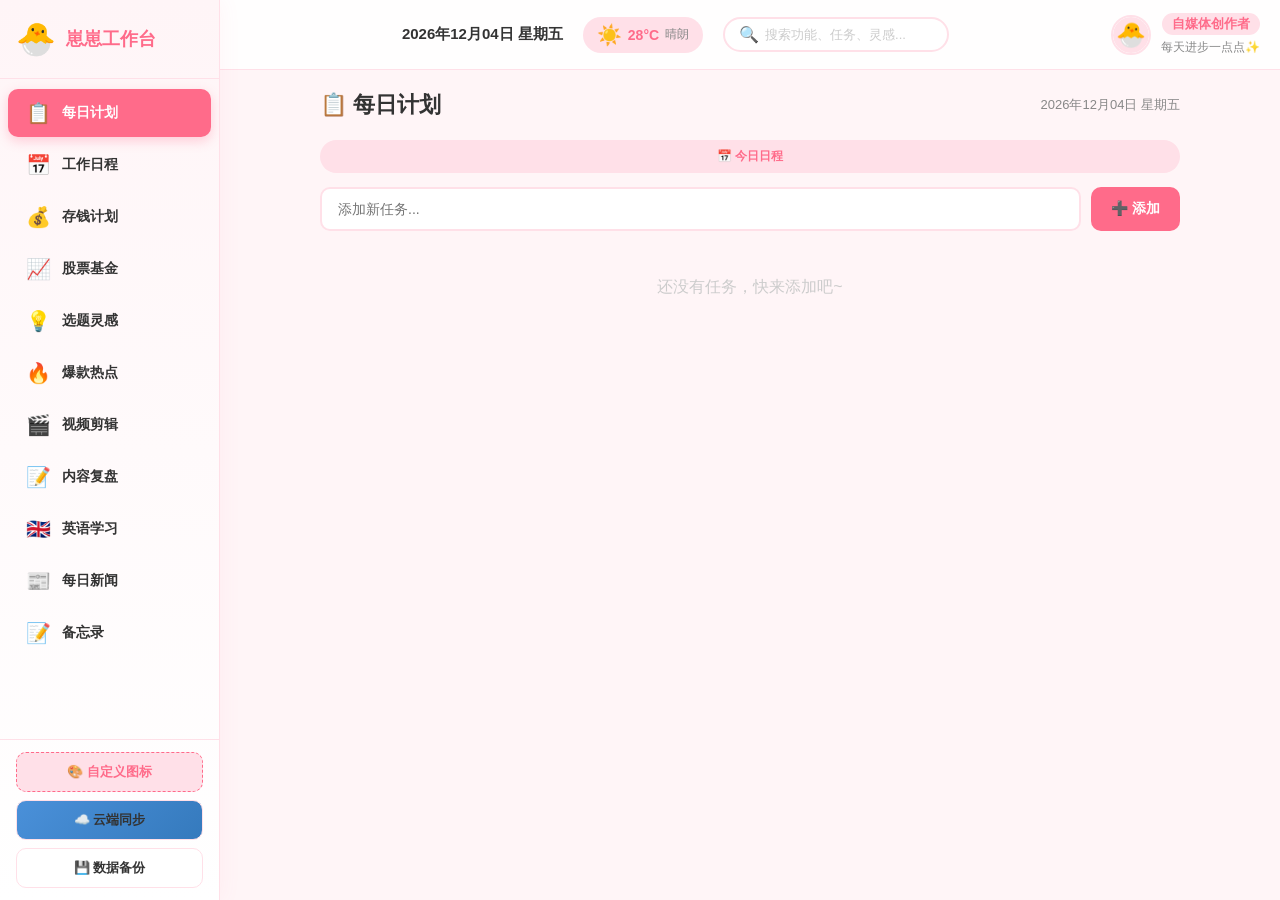
<file: index.html>
<!DOCTYPE html>
<html lang="zh-CN">
<head>
    <meta charset="UTF-8">
    <meta name="viewport" content="width=device-width, initial-scale=1.0, maximum-scale=1.0, user-scalable=no, viewport-fit=cover">
    <meta name="apple-mobile-web-app-capable" content="yes">
    <meta name="apple-mobile-web-app-status-bar-style" content="default">
    <meta name="apple-mobile-web-app-title" content="崽崽工作台">
    <meta name="theme-color" content="#FF6B8A">
    <title>崽崽工作台</title>
    <link rel="apple-touch-icon" sizes="180x180" href="icons/apple-touch-icon.png">
    <link rel="manifest" href="manifest.json">
    <link rel="stylesheet" href="css/style.css?v=15">
</head>
<body>
    <!-- 侧边栏 -->
    <aside class="sidebar" id="sidebar">
        <div class="sidebar-header">
            <div class="sidebar-logo">🐣</div>
            <div class="sidebar-title">崽崽工作台</div>
            <button class="sidebar-toggle" id="sidebarToggle" title="收起菜单">✕</button>
        </div>
        <nav class="sidebar-nav" id="sidebarNav">
            <!-- 动态生成 -->
        </nav>
        <div class="sidebar-footer">
            <button class="emoji-settings-btn" id="emojiSettingsBtn" title="自定义图标">🎨 自定义图标</button>
            <button class="backup-btn" id="cloudSyncBtn" style="background:linear-gradient(135deg,#4A90D9,#357ABD);">☁️ 云端同步</button><button class="backup-btn" id="backupBtn" title="备份与恢复数据">💾 数据备份</button>
        </div>
    </aside>

    <!-- 主内容区 -->
    <div class="main-content" id="mainContent">
        <!-- 顶部栏 -->
        <header class="topbar">
            <div class="topbar-left">
                <button class="menu-btn" id="menuBtn" title="菜单">☰</button>
                <div class="topbar-logo-mobile">🐣 崽崽工作台</div>
            </div>
            <div class="topbar-center">
                <div class="date-display" id="dateDisplay"></div>
                <div class="weather-display" id="weatherDisplay">
                    <span class="weather-icon">☀️</span>
                    <span class="weather-temp" id="weatherTemp">--°C</span>
                    <span class="weather-desc" id="weatherDesc">加载中...</span>
                </div>
                <!-- 全局搜索 -->
                <div class="global-search" id="globalSearch">
                    <span class="search-icon">🔍</span>
                    <input type="text" id="globalSearchInput" placeholder="搜索功能、任务、灵感...">
                    <div class="search-results" id="searchResults" style="display:none;"></div>
                </div>
            </div>
            <div class="topbar-right">
                <div class="user-info">
                    <div class="user-avatar-wrapper" id="userAvatarWrapper" title="点击设置头像">
                        <div class="user-avatar" id="userAvatar">🐣</div>
                        <input type="file" id="avatarFileInput" accept="image/*" style="display:none;">
                    </div>
                    <div class="user-text-info">
                        <div class="user-role" id="userRole" contenteditable="true" data-placeholder="你的职业/身份">自媒体创作者</div>
                        <div class="user-signature" id="userSignature" contenteditable="true" data-placeholder="个性签名（20字以内）" maxlength="20">每天进步一点点✨</div>
                    </div>
                </div>
            </div>
        </header>

        <!-- 内容面板 -->
        <div class="content-panels" id="contentPanels">
            <!-- 每日计划 -->
            <section class="panel active" id="panel-daily-plan">
                <div class="panel-header">
                    <h2>📋 每日计划</h2>
                    <span class="panel-date" id="dailyPlanDate"></span>
                </div>
                <!-- 快捷跳转 -->
                <div class="panel-quick-bar">
                    <button class="quick-jump-btn" id="quickJumpSchedule" title="跳转到工作日程">📅 今日日程</button>
                </div>
                <div class="task-input-group">
                    <input type="text" id="newTaskInput" placeholder="添加新任务..." maxlength="100">
                    <button id="addTaskBtn">➕ 添加</button>
                </div>
                <ul class="task-list" id="taskList"></ul>
                <div class="task-progress" id="taskProgress"></div>
            </section>

            <!-- 存钱计划 -->
            <section class="panel" id="panel-savings">
                <div class="panel-header">
                    <h2>💰 存钱计划</h2>
                    <span class="panel-date" id="savingsMonth"></span>
                </div>

                <!-- 四宫格概览卡片 -->
                <div class="savings-overview">
                    <div class="overview-card budget">
                        <div class="overview-bar"></div>
                        <div class="overview-label">今日预算</div>
                        <div class="overview-value" id="overviewBudget">¥0</div>
                    </div>
                    <div class="overview-card spent">
                        <div class="overview-bar"></div>
                        <div class="overview-label">今日已花</div>
                        <div class="overview-value" id="overviewSpent">¥0</div>
                    </div>
                    <div class="overview-card income">
                        <div class="overview-bar"></div>
                        <div class="overview-label">今日收入</div>
                        <div class="overview-value" id="overviewIncome">¥0</div>
                    </div>
                    <div class="overview-card saved">
                        <div class="overview-bar"></div>
                        <div class="overview-label">本月已存</div>
                        <div class="overview-value" id="overviewSaved">¥0</div>
                    </div>
                    <div class="overview-card monthspent">
                        <div class="overview-bar"></div>
                        <div class="overview-label">本月已花</div>
                        <div class="overview-value" id="overviewMonthSpent">¥0</div>
                    </div>
                    <div class="overview-card monthincome">
                        <div class="overview-bar"></div>
                        <div class="overview-label">本月收入</div>
                        <div class="overview-value" id="overviewMonthIncome">¥0</div>
                    </div>
                </div>

                <!-- 设置今日预算 -->
                <div class="savings-block">
                    <div class="block-title">💰 设置今日预算</div>
                    <div class="budget-input-row">
                        <input type="number" id="dailyBudget" placeholder="输入金额 ¥" min="0" step="0.01">
                        <button id="setBudgetBtn">设置预算</button>
                    </div>
                    <div class="budget-progress">
                        <div class="progress-label">
                            <span>今日预算使用进度</span>
                            <span id="budgetPercent">0%</span>
                        </div>
                        <div class="progress-bar">
                            <div class="progress-fill" id="budgetFill" style="width: 0%"></div>
                        </div>
                    </div>
                </div>

                <!-- 本月存钱目标 -->
                <div class="savings-block">
                    <div class="block-title">🎯 本月存钱目标</div>
                    <div class="goal-progress">
                        <div class="progress-label">
                            <span id="goalText">本月已存 ¥0 / 目标 ¥0</span>
                            <span id="goalPercent">0%</span>
                        </div>
                        <div class="progress-bar">
                            <div class="progress-fill goal-fill" id="goalFill" style="width: 0%"></div>
                        </div>
                    </div>
                    <div class="goal-form">
                        <input type="number" id="monthlyGoalInput" placeholder="月存目标">
                        <button id="setGoalBtn">设目标</button>
                        <input type="number" id="saveAmountInput" placeholder="存入金额">
                        <button id="addSaveBtn">存一笔</button>
                    </div>
                </div>

                <!-- 记一笔收支 -->
                <div class="savings-block">
                    <div class="block-title">🧾 记一笔收支</div>
                    <div class="transaction-form">
                        <div class="trans-row">
                            <input type="date" id="transDate">
                            <select id="transType">
                                <option value="expense">支出</option>
                                <option value="income">收入</option>
                            </select>
                        </div>
                        <div class="trans-row">
                            <div class="category-box" id="categoryBox">
                                <select id="transCategory">
                                    <option value="餐饮">餐饮</option>
                                    <option value="交通">交通</option>
                                    <option value="购物">购物</option>
                                    <option value="娱乐">娱乐</option>
                                    <option value="居住">居住</option>
                                    <option value="工资">工资</option>
                                    <option value="兼职">兼职</option>
                                    <option value="理财">理财</option>
                                    <option value="其他">其他</option>
                                    <option value="自定义">✏️ 自定义</option>
                                </select>
                                <input type="text" id="customCategory" placeholder="输入分类" maxlength="10" style="display:none;">
                            </div>
                            <input type="number" id="transAmount" placeholder="¥" min="0" step="0.01">
                        </div>
                        <div class="trans-row">
                            <input type="text" id="transNote" placeholder="备注（可选）" maxlength="30">
                            <button id="addTransBtn">记一笔</button>
                        </div>
                    </div>
                    <div class="transaction-list" id="transactionList"></div>
                </div>

                <!-- 历史月历 -->
                <div class="savings-block">
                    <div class="block-title">📅 历史月历</div>
                    <div class="calendar-nav">
                        <button id="prevMonthBtn" class="calendar-nav-btn">‹</button>
                        <span id="savingsCalendarTitle" class="calendar-nav-title"></span>
                        <button id="nextMonthBtn" class="calendar-nav-btn">›</button>
                    </div>
                    <div class="sc-weekdays">
                        <span>日</span><span>一</span><span>二</span><span>三</span><span>四</span><span>五</span><span>六</span>
                    </div>
                    <div id="savingsCalendar" class="sc-calendar-grid"></div>
                    <div class="sc-legend">
                        <span class="sc-legend-item"><i class="sc-dot sc-dot-expense"></i>支出</span>
                        <span class="sc-legend-item"><i class="sc-dot sc-dot-income"></i>收入</span>
                        <span class="sc-legend-item"><i class="sc-dot sc-dot-save"></i>已存</span>
                    </div>
                </div>
            </section>

            <!-- 日收支明细弹窗 -->
            <div class="modal-overlay" id="dayDetailModal" style="display:none;">
                <div class="modal-content">
                    <div class="modal-header">
                        <h3 id="dayDetailTitle"></h3>
                        <button class="modal-close" id="closeDayDetailModal">✕</button>
                    </div>
                    <div id="dayDetailSummary" class="day-detail-summary"></div>
                    <div class="transaction-list" id="dayDetailList"></div>
                </div>
            </div>

            <!-- 股票基金 -->
            <section class="panel" id="panel-stocks">
                <div class="panel-header">
                    <h2>📈 股票基金</h2>
                </div>

                <!-- 顶部Tab -->
                <div class="stock-tabs">
                    <button class="stock-tab active" data-tab="holdings">全部持有</button>
                    <button class="stock-tab" data-tab="profit">收益明细</button>
                    <button class="stock-tab" data-tab="records">交易记录</button>
                </div>

                <!-- 全部持有 -->
                <div class="stock-panel active" id="stockPanel-holdings">
                    <div class="stock-summary">
                        <div class="summary-card">
                            <div class="summary-label">总持仓市值</div>
                            <div class="summary-value" id="totalMarketValue">¥0.00</div>
                        </div>
                        <div class="summary-card">
                            <div class="summary-label">累计收益</div>
                            <div class="summary-value" id="totalProfit">¥0.00</div>
                        </div>
                        <div class="summary-card">
                            <div class="summary-label">今日收益</div>
                            <div class="summary-value" id="todayProfit">¥0.00</div>
                        </div>
                    </div>
                    <button class="btn-add-holding" id="addHoldingBtn">+ 添加持仓</button>
                    <div class="add-holding-form" id="addHoldingForm" style="display:none;">
                        <select id="holdingType">
                            <option value="stock">股票</option>
                            <option value="fund">基金</option>
                        </select>
                        <input type="text" id="holdingCode" placeholder="代码">
                        <input type="text" id="holdingName" placeholder="名称">
                        <div id="holdingCodeStatus" style="font-size:12px;color:#999;margin:-4px 0 4px 4px;min-height:18px;"></div>
                        <input type="number" id="holdingShares" placeholder="持仓数量/份额" min="0" step="0.01">
                        <input type="number" id="holdingCost" placeholder="成本价/成本净值" min="0" step="0.0001">
                        <input type="number" id="holdingPrice" placeholder="当前价/当前净值（自动获取，可改）" min="0" step="0.0001">
                        <input type="date" id="holdingBuyDate">
                        <div id="holdingMergeTip" style="font-size:12px;color:var(--warning);margin:-4px 0 4px 4px;min-height:18px;display:none;"></div>
                        <button id="confirmHoldingBtn">确认添加</button>
                        <button id="cancelHoldingBtn">取消</button>
                    </div>
                    <div class="holding-list" id="holdingList"></div>
                </div>

                <!-- 收益明细 -->
                <div class="stock-panel" id="stockPanel-profit">
                    <div class="profit-type-tabs">
                        <button class="profit-type active" data-type="all">全部</button>
                        <button class="profit-type" data-type="stock">📈 股票</button>
                        <button class="profit-type" data-type="fund">💰 基金</button>
                    </div>
                    <div class="profit-calendar-header">
                        <span id="profitCalendarLabel">收益日历</span>
                        <div class="profit-period-tabs">
                            <button class="profit-period active" data-period="day">日</button>
                            <button class="profit-period" data-period="month">月</button>
                            <button class="profit-period" data-period="year">年</button>
                        </div>
                    </div>
                    <div class="profit-calendar-nav">
                        <button id="profitPrev">◀</button>
                        <span id="profitTitle">2026年7月</span>
                        <button id="profitNext">▶</button>
                    </div>
                    <div class="profit-calendar-toolbar" style="padding: 8px 16px; display: flex; justify-content: space-between; align-items: center;">
                        <span id="quoteStatus" style="font-size: 12px; color: #999;">点击刷新获取最新行情</span>
                        <button id="refreshQuotesBtn" style="background: #FF6B8A; color: #fff; border: none; border-radius: 8px; padding: 6px 12px; font-size: 13px; font-weight: 600;">🔄 刷新行情</button>
                    </div>
                    <div class="profit-calendar" id="profitCalendar"></div>
                    <div class="profit-detail-header">
                        <span id="profitDetailTitle">当日收益明细</span>
                        <span id="profitDetailTotal">¥0.00</span>
                    </div>
                    <div class="profit-detail-list" id="profitDetailList"></div>
                </div>

                <!-- 交易记录 -->
                <div class="stock-panel" id="stockPanel-records">
                    <div class="record-form">
                        <select id="recordType">
                            <option value="buy">买入</option>
                            <option value="sell">卖出</option>
                        </select>
                        <select id="recordHolding"></select>
                        <input type="number" id="recordShares" placeholder="数量" min="0" step="0.01" readonly>
                        <input type="number" id="recordPrice" placeholder="价格" min="0" step="0.0001" readonly>
                        <input type="date" id="recordDate">
                        <button id="addRecordBtn">记录交易</button>
                    </div>
                    <div class="record-list" id="recordList"></div>
                </div>
            </section>

            <!-- 选题灵感 -->
            <section class="panel" id="panel-inspiration">
                <div class="panel-header">
                    <h2>💡 选题灵感</h2>
                </div>
                <div class="inspiration-input-group">
                    <textarea id="inspirationInput" placeholder="记录你的创作灵感..." maxlength="500" rows="3"></textarea>
                    <div class="inspiration-tags">
                        <span class="tag" data-tag="美妆">美妆</span>
                        <span class="tag" data-tag="vlog">vlog</span>
                        <span class="tag" data-tag="两性">两性</span>
                        <span class="tag" data-tag="手势舞">手势舞</span>
                        <span class="tag" data-tag="穿搭">穿搭</span>
                        <span class="tag" data-tag="美食">美食</span>
                        <span class="tag" data-tag="旅行">旅行</span>
                    </div>
                    <button id="saveInspirationBtn">💾 保存灵感</button>
                </div>
                <div class="inspiration-list" id="inspirationList"></div>
            </section>

            <!-- 爆款热点 -->
            <section class="panel" id="panel-hot-trends">
                <div class="panel-header">
                    <h2>🔥 爆款热点追踪</h2>
                </div>
                <div class="trend-actions">
                    <button class="trend-refresh-btn douyin" data-platform="douyin">🔄 刷新抖音热点</button>
                    <button class="trend-refresh-btn xiaohongshu" data-platform="xiaohongshu">🔄 刷新小红书热点</button>
                    <span class="trend-hint">💡 标注适合二创：美妆/vlog/两性/手势舞</span>
                </div>
                <div class="trend-filter">
                    <button class="filter-tag active" data-filter="all">全部</button>
                    <button class="filter-tag" data-filter="美妆">美妆</button>
                    <button class="filter-tag" data-filter="vlog">vlog</button>
                    <button class="filter-tag" data-filter="两性">两性</button>
                    <button class="filter-tag" data-filter="手势舞">手势舞</button>
                </div>
                <div class="trend-list" id="trendList"></div>
            </section>

            <!-- 视频剪辑教程 -->
            <section class="panel" id="panel-video-edit">
                <div class="panel-header">
                    <h2>🎬 视频剪辑教程</h2>
                </div>

                <!-- 学习路径横幅 -->
                <div class="video-hero-banner">
                    <div class="video-hero-icon">🎬</div>
                    <div class="video-hero-info">
                        <div class="video-hero-title">剪辑创作 · 从零到创作者</div>
                        <div class="video-hero-desc">大秘为你规划了完整学习路径：入门 → 三大基本功 → 进阶调色 → 每周实操挑战。跟着学就能出片。</div>
                    </div>
                </div>

                <!-- 顶部筛选与刷新 -->
                <div class="video-edit-filter-bar">
                    <div class="video-edit-tabs">
                        <button class="ve-tab active" data-cat="all">全部</button>
                        <button class="ve-tab" data-cat="vlog">🎥 Vlog</button>
                        <button class="ve-tab" data-cat="trend">💥 爆点</button>
                        <button class="ve-tab" data-cat="beginner">🌱 入门</button>
                        <button class="ve-tab" data-cat="technique">✨ 技巧</button>
                    </div>
                    <button class="ve-refresh-btn" id="veRefreshBtn">🔄 刷新推荐</button>
                </div>

                <!-- 我的学习任务入口 -->
                <div class="video-my-tasks" id="videoMyTasks" style="display:none;">
                    <div class="video-tasks-header">
                        <span>⭐ 我的任务</span>
                        <span id="videoTasksCount">0</span>
                    </div>
                    <div class="video-tasks-list" id="videoTasksList"></div>
                </div>

                <!-- 教程列表 -->
                <div class="video-tutorials" id="videoTutorials"></div>

                <!-- 教程详情弹窗 -->
                <div class="ve-detail-overlay" id="veDetailOverlay" style="display:none;">
                    <div class="ve-detail-content" id="veDetailContent"></div>
                </div>
            </section>

            <!-- 内容复盘 -->
            <section class="panel" id="panel-review">
                <div class="panel-header">
                    <h2>📊 内容复盘</h2>
                </div>

                <!-- 今日复盘表单 -->
                <div class="review-card">
                    <div class="review-form-title" id="reviewFormTitle">7月26日复盘</div>
                    <div class="review-form">
                        <input type="text" id="reviewTitle" placeholder="发布内容标题/链接" maxlength="100">
                        <div class="review-input-box">
                            <div class="review-input-label">✅ 优点：哪些做得好？数据如何？</div>
                            <textarea id="reviewPros" placeholder="" rows="4"></textarea>
                        </div>
                        <div class="review-input-box">
                            <div class="review-input-label">❌ 缺点：哪里不足？掉粉？互动低？</div>
                            <textarea id="reviewCons" placeholder="" rows="4"></textarea>
                        </div>
                        <div class="review-input-box">
                            <div class="review-input-label">🔄 优化方向：下次怎么改进？</div>
                            <textarea id="reviewImprove" placeholder="" rows="4"></textarea>
                        </div>
                        <input type="date" id="reviewDate" style="display:none;">
                        <button id="saveReviewBtn">保存复盘</button>
                    </div>
                </div>

                <!-- 历史复盘 -->
                <div class="review-history">
                    <div class="review-history-title">📚 历史复盘</div>
                    <div class="review-list" id="reviewList"></div>
                </div>
            </section>

            <!-- 工作日程 -->
            <section class="panel" id="panel-schedule">
                <div class="panel-header">
                    <h2>📅 工作日程</h2>
                    <div class="schedule-view-tabs">
                        <button class="view-tab active" data-view="month">月视图</button>
                        <button class="view-tab" data-view="year">年视图</button>
                    </div>
                </div>
                <div class="schedule-nav">
                    <button id="schedulePrev">◀</button>
                    <span id="scheduleTitle"></span>
                    <button id="scheduleNext">▶</button>
                </div>
                <div class="schedule-hint">👆 点击日期框添加/查看日程，点击日程项可编辑删除</div>
                <div id="scheduleContent"></div>

                <!-- 本月总结 -->
                <div class="month-summary" id="monthSummary" style="display:none;">
                    <div class="month-summary-title">📝 本月总结</div>
                    <textarea id="monthSummaryInput" placeholder="总结本月工作、收获与计划..." rows="4" maxlength="500"></textarea>
                    <button id="saveMonthSummaryBtn">💾 保存总结</button>
                    <div class="month-summary-date" id="monthSummaryDate"></div>
                </div>
            </section>

            <!-- 英语学习 -->
            <section class="panel" id="panel-english">
                <div class="panel-header">
                    <h2>🇬🇧 英语学习</h2>
                    <span class="english-timer-label">⏱️ 今日目标：30分钟</span>
                </div>
                <div class="english-dashboard">
                    <div class="timer-section">
                        <div class="timer-display" id="englishTimer">00:00</div>
                        <div class="timer-controls">
                            <button id="timerStartBtn">▶ 开始</button>
                            <button id="timerPauseBtn">⏸ 暂停</button>
                            <button id="timerResetBtn">↺ 重置</button>
                        </div>
                        <div class="timer-progress">
                            <div class="progress-bar">
                                <div class="progress-fill english-fill" id="englishFill" style="width: 0%"></div>
                            </div>
                            <div class="progress-text" id="englishProgress">今日已学 0 / 30 分钟</div>
                        </div>
                    </div>
                </div>
                <div class="english-tabs">
                    <button class="eng-tab active" data-mode="quiz">🎯 闯关答题</button>
                    <button class="eng-tab" data-mode="speak">🎤 跟读练习</button>
                    <button class="eng-tab" data-mode="mistakes">📕 错题合集</button>
                </div>
                <div class="english-content" id="englishContent"></div>
            </section>

            <!-- 每日新闻 -->
            <section class="panel" id="panel-news">
                <div class="panel-header">
                    <h2>📰 每日新闻</h2>
                    <button class="btn-refresh-news" id="refreshNewsBtn">🔄 刷新</button>
                </div>
                <div class="news-loading" id="newsLoading">加载中...</div>
                <div class="news-list" id="newsList"></div>
            </section>

            <!-- 备忘录 -->
                        <!-- 备忘录 -->
            <section class="panel" id="panel-memo">
                <div class="panel-header">
                    <h2>📝 备忘录</h2>
                </div>
                <div class="memo-input-group">
                    <div class="memo-input-meta">
                        <input type="date" id="memoDate" class="memo-date-input">
                        <label class="memo-image-label">
                            <input type="file" id="memoImage" accept="image/*" class="memo-image-input">
                            <span>📷 插入图片</span>
                        </label>
                    </div>
                    <div class="memo-image-preview" id="memoImagePreview" style="display:none;"></div>
                    <textarea id="memoInput" placeholder="随手记点东西..." maxlength="1000" rows="4"></textarea>
                    <button id="saveMemoBtn">💾 保存</button>
                </div>
                <div class="memo-list" id="memoList"></div>

                <!-- 心情日记 -->
                <div class="mood-diary-section">
                    <div class="mood-diary-banner">
                        <div class="mood-diary-icon">💭</div>
                        <div class="mood-diary-info">
                            <div class="mood-diary-title">心情日记</div>
                            <div class="mood-diary-desc">这里只属于你。记下当下的感受、今天的收获、甚至焦虑——写下来，它们就不再是模糊的沉重。</div>
                        </div>
                    </div>

                    <div class="mood-diary-form">
                        <div class="mood-diary-date">
                            <span>🌟</span>
                            <input type="date" id="moodDiaryDateInput" value="2026-07-24" style="border:1.5px solid #FFCDD2;border-radius:8px;padding:6px 10px;font-size:14px;color:#333;background:#fff;" onchange="if(window.updateMoodDateDisplay){window.updateMoodDateDisplay(this.value)}">
                        </div>

                        <div class="mood-diary-row">
                            <span class="mood-diary-label">天气</span>
                            <div class="mood-weather-options" id="moodWeatherOptions"></div>
                        </div>

                        <div class="mood-diary-row">
                            <span class="mood-diary-label">心情</span>
                            <div class="mood-mood-options" id="moodMoodOptions"></div>
                        </div>

                        <textarea id="moodDiaryInput" placeholder="今天的状态、收获、感想，或者只是想说的话..." rows="4"></textarea>
                        <input type="text" id="moodDiaryProgress" placeholder="🌱 今日一件微小进步（可选，刻意看见当下）" maxlength="100">
                        <button id="saveMoodDiaryBtn" class="mood-diary-save-btn">记下来</button>
                    </div>

                    <div class="mood-diary-list" id="moodDiaryList"></div>
                </div>
            </section>
        </div>
    </div>

    <!-- 日程编辑弹窗 -->
    <div class="modal-overlay" id="scheduleEditModal" style="display:none;">
        <div class="modal-content modal-large">
            <div class="modal-header">
                <h3>📅 <span id="scheduleEditDateTitle"></span></h3>
                <button class="modal-close" id="closeScheduleEditModal">✕</button>
            </div>
            <div class="schedule-edit-list" id="scheduleEditList"></div>
            <div class="schedule-edit-add">
                <input type="text" id="newScheduleText" placeholder="添加新日程..." maxlength="100">
                <input type="time" id="newScheduleTime" placeholder="时间">
                <div class="schedule-color-picker">
                    <button class="color-dot active" data-color="#333" style="background:#333;"></button>
                    <button class="color-dot" data-color="#FF6B8A" style="background:#FF6B8A;"></button>
                    <button class="color-dot" data-color="#7E57C2" style="background:#7E57C2;"></button>
                    <button class="color-dot" data-color="#42A5F5" style="background:#42A5F5;"></button>
                    <button class="color-dot" data-color="#66BB6A" style="background:#66BB6A;"></button>
                    <button class="color-dot" data-color="#FFA726" style="background:#FFA726;"></button>
                </div>
                <button id="addNewScheduleBtn">➕ 添加到该日</button>
            </div>
        </div>
    </div>

    <!-- 自定义Emoji弹窗 -->
    <div class="modal-overlay" id="emojiModal" style="display:none;">
        <div class="modal-content">
            <div class="modal-header">
                <h3>🎨 自定义导航图标</h3>
                <button class="modal-close" id="closeEmojiModal">✕</button>
            </div>
            <div class="emoji-grid" id="emojiGrid"></div>
            <div class="emoji-custom-input">
                <input type="text" id="customEmojiInput" placeholder="输入自定义emoji..." maxlength="2">
                <button id="applyEmojiBtn">应用</button>
            </div>
            <p class="emoji-hint">选择要修改的导航项，然后点击emoji或输入自定义图标</p>
        </div>
    </div>

    <!-- Toast提示 -->
    <div class="toast" id="toast"></div>

    <!-- 遮罩层 -->
    <div class="overlay" id="overlay" style="display:none;"></div>

    <script>
        // 注册 Service Worker
        if ('serviceWorker' in navigator) {
            navigator.serviceWorker.register('sw.js').catch(() => {});
        }
    </script>
    <script src="js/app.js?v=15"></script>

    <!-- 数据备份与恢复弹窗 -->
    <div class="modal-overlay" id="backupModal" style="display:none;">
        <div class="modal-content backup-modal-content">
            <div class="modal-header">
                <h3>💾 数据备份与恢复</h3>
                <button class="modal-close" id="closeBackupModal">✕</button>
            </div>
            <div class="backup-body">
                <div class="backup-section">
                    <div class="backup-title">📤 导出所有数据</div>
                    <p class="backup-desc">把所有数据保存到本地，换手机或重新安装时可以恢复。</p>
                    <button id="exportDataBtn" class="backup-btn-primary">导出 JSON 备份</button>
                    <button id="copyDataBtn" class="backup-btn-secondary" style="margin-top:8px;">复制备份数据（推荐）</button>
                </div>
                <div class="backup-section">
                    <div class="backup-title">📥 导入数据</div>
                    <p class="backup-desc">选择之前导出的 JSON 备份文件，恢复所有数据。</p>
                    <label class="backup-file-label">
                        <input type="file" id="importDataFile" accept=".json" class="backup-file-input">
                        <span>选择备份文件</span>
                    </label>
                </div>
                <div class="backup-warning">
                    ⚠️ 导入会覆盖当前所有数据，建议先导出一份当前备份。
                </div>
            </div>
        </div>
    </div>
    <div class="modal-overlay" id="syncModal" style="display:none;">
        <div class="modal-content backup-modal-content">
            <div class="modal-header">
                <h3>☁️ 云端同步</h3>
                <button class="modal-close" id="closeSyncModal">✕</button>
            </div>
            <div class="backup-body">
                <div class="backup-section">
                    <div class="backup-title">🔑 同步密钥</div>
                    <p class="backup-desc">输入同步密钥开启云端同步。iPhone 和 iPad 用同一个密钥即可同步数据。</p>
                    <input type="password" id="syncTokenInput" placeholder="输入同步密钥（ghp_ 开头）" style="width:100%;padding:10px;border:1.5px solid #eee;border-radius:10px;font-size:14px;box-sizing:border-box;margin-bottom:8px;">
                    <button id="saveSyncTokenBtn" class="backup-btn-primary">保存密钥</button>
                    <button id="removeSyncTokenBtn" class="backup-btn-secondary" style="margin-top:8px;">删除密钥</button>
                </div>
                <div class="backup-section">
                    <div id="syncStatus"></div>
                </div>
                <div class="backup-section">
                    <div class="backup-title">📤 上传到云端</div>
                    <p class="backup-desc">把当前设备的数据上传到云端，其他设备可以拉取。</p>
                    <button id="syncUploadBtn" class="backup-btn-primary">⬆️ 上传到云端</button>
                </div>
                <div class="backup-section">
                    <div class="backup-title">📥 从云端恢复</div>
                    <p class="backup-desc">拉取云端数据覆盖当前设备（当前数据会被替换）。</p>
                    <button id="syncDownloadBtn" class="backup-btn-primary" style="background:#4CAF50;">⬇️ 从云端恢复</button>
                </div>
                <div class="backup-warning">
                    💡 使用方法：在 iPhone 上传数据 → 在 iPad 点「从云端恢复」。建议每次切换设备使用前先恢复。
                </div>
            </div>
        </div>
    </div>
</body>
</html>
</file>
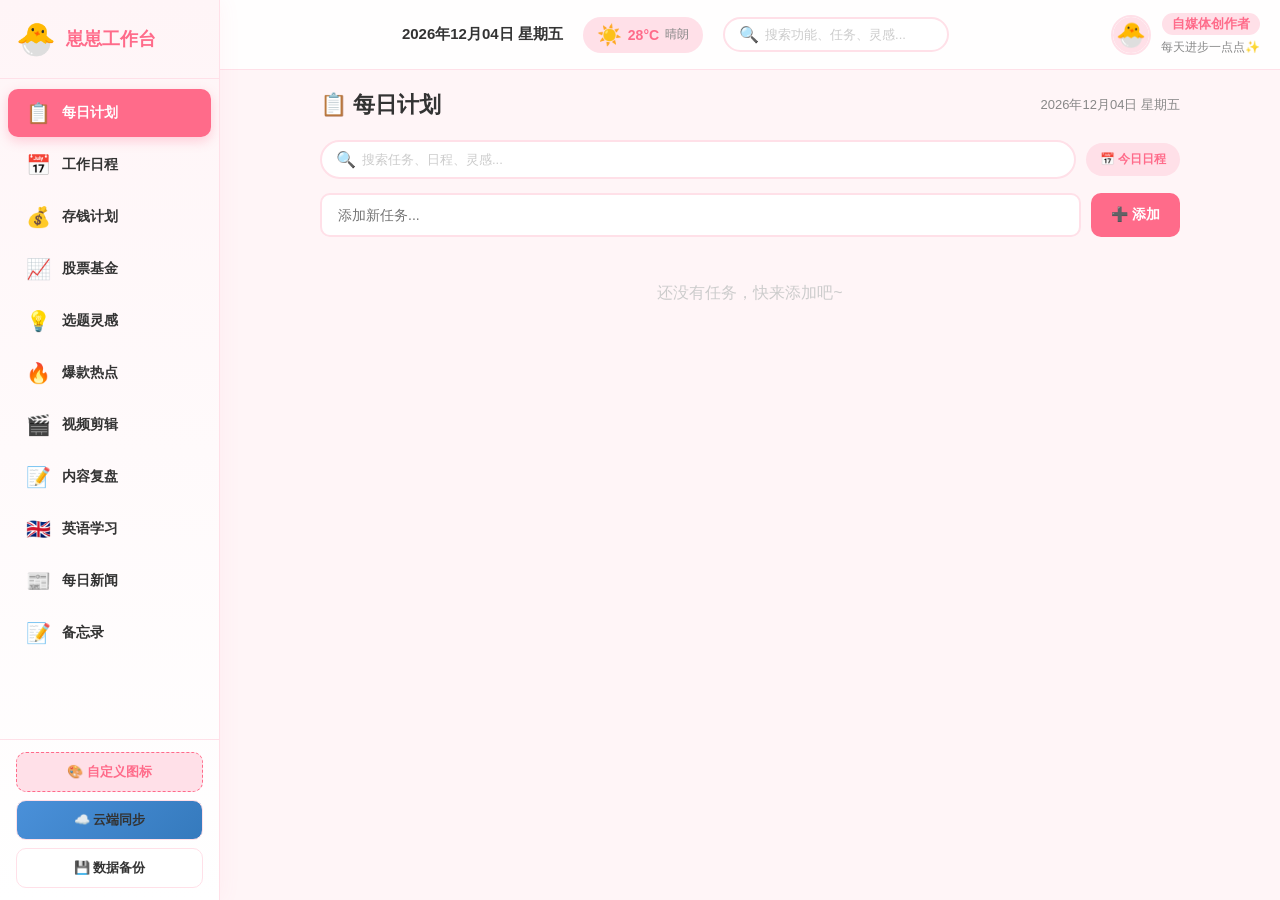
<file: app-v4.html>
<!DOCTYPE html>
<html lang="zh-CN">
<head>
    <meta charset="UTF-8">
    <meta name="viewport" content="width=device-width, initial-scale=1.0, maximum-scale=1.0, user-scalable=no, viewport-fit=cover">
    <meta name="apple-mobile-web-app-capable" content="yes">
    <meta name="apple-mobile-web-app-status-bar-style" content="default">
    <meta name="apple-mobile-web-app-title" content="崽崽工作台">
    <meta name="theme-color" content="#FF6B8A">
    <title>崽崽工作台</title>
    <link rel="apple-touch-icon" sizes="180x180" href="[data-uri]">
    <link rel="manifest" href="[data-uri]">
    <style>

/* ========== CSS变量与基础 ========== */
:root {
    --primary: #FF6B8A;
    --primary-light: #FFE0E8;
    --primary-dark: #E85575;
    --bg: #FFF5F7;
    --bg-card: #FFFFFF;
    --text: #333333;
    --text-secondary: #888888;
    --border: #FFE0E8;
    --shadow: 0 2px 12px rgba(255, 107, 138, 0.1);
    --shadow-hover: 0 4px 20px rgba(255, 107, 138, 0.18);
    --success: #4CAF50;
    --danger: #FF5252;
    --warning: #FFB74D;
    --info: #64B5F6;
    --radius: 16px;
    --radius-sm: 10px;
    --transition: 0.3s cubic-bezier(0.4, 0, 0.2, 1);
    --sidebar-width: 220px;
    --topbar-height: 70px;
}

* {
    margin: 0;
    padding: 0;
    box-sizing: border-box;
}

body {
    font-family: -apple-system, BlinkMacSystemFont, 'Segoe UI', 'PingFang SC', 'Hiragino Sans GB', 'Microsoft YaHei', sans-serif;
    background: var(--bg);
    color: var(--text);
    min-height: 100vh;
    min-height: 100dvh;
    overflow-x: hidden;
    -webkit-font-smoothing: antialiased;
    -webkit-tap-highlight-color: transparent;
}

/* ========== 侧边栏 ========== */
.sidebar {
    position: fixed;
    left: 0;
    top: 0;
    bottom: 0;
    width: var(--sidebar-width);
    background: linear-gradient(180deg, #FFF5F7 0%, #FFFFFF 100%);
    border-right: 1px solid var(--border);
    z-index: 100;
    display: flex;
    flex-direction: column;
    transition: transform var(--transition);
    box-shadow: 2px 0 20px rgba(255, 107, 138, 0.06);
}

.sidebar.collapsed {
    transform: translateX(-100%);
}

.sidebar-header {
    padding: 20px 16px;
    display: flex;
    align-items: center;
    gap: 10px;
    border-bottom: 1px solid var(--border);
    position: relative;
}

.sidebar-logo {
    font-size: 32px;
    animation: bounce 2s infinite;
}

@keyframes bounce {
    0%, 100% { transform: translateY(0); }
    50% { transform: translateY(-6px); }
}

.sidebar-title {
    font-size: 18px;
    font-weight: 700;
    color: var(--primary);
    white-space: nowrap;
}

.sidebar-toggle {
    position: absolute;
    right: 8px;
    top: 50%;
    transform: translateY(-50%);
    background: none;
    border: none;
    font-size: 16px;
    color: var(--text-secondary);
    cursor: pointer;
    padding: 4px 8px;
    border-radius: 6px;
    display: none;
}

.sidebar-toggle:hover {
    background: var(--primary-light);
}

.sidebar-nav {
    flex: 1;
    overflow-y: auto;
    padding: 10px 8px;
}

.nav-item {
    display: flex;
    align-items: center;
    gap: 10px;
    padding: 12px 16px;
    border-radius: var(--radius-sm);
    cursor: pointer;
    transition: all var(--transition);
    margin-bottom: 4px;
    font-size: 14px;
    color: var(--text);
    border: none;
    background: none;
    width: 100%;
    text-align: left;
    position: relative;
}

.nav-item:hover {
    background: var(--primary-light);
    transform: translateX(4px);
}

.nav-item.active {
    background: var(--primary);
    color: white;
    font-weight: 600;
    box-shadow: 0 4px 12px rgba(255, 107, 138, 0.3);
}

.nav-emoji {
    font-size: 20px;
    width: 28px;
    text-align: center;
}

.nav-label {
    flex: 1;
}

.sidebar-footer {
    padding: 12px 16px;
    border-top: 1px solid var(--border);
}

.emoji-settings-btn {
    width: 100%;
    padding: 10px;
    border: 1px dashed var(--primary);
    background: var(--primary-light);
    color: var(--primary);
    border-radius: var(--radius-sm);
    cursor: pointer;
    font-size: 13px;
    transition: all var(--transition);
}

.emoji-settings-btn:hover {
    background: var(--primary);
    color: white;
}

/* ========== 主内容区 ========== */
.main-content {
    margin-left: var(--sidebar-width);
    min-height: 100vh;
    min-height: 100dvh;
    transition: margin var(--transition);
}

.main-content.expanded {
    margin-left: 0;
}

/* ========== 顶部栏 ========== */
.topbar {
    position: sticky;
    top: 0;
    z-index: 50;
    background: rgba(255, 255, 255, 0.85);
    backdrop-filter: blur(20px);
    -webkit-backdrop-filter: blur(20px);
    border-bottom: 1px solid var(--border);
    padding: 12px 20px;
    display: flex;
    align-items: center;
    justify-content: space-between;
    gap: 16px;
    height: var(--topbar-height);
}

.topbar-left {
    display: flex;
    align-items: center;
    gap: 12px;
}

.menu-btn {
    background: none;
    border: none;
    font-size: 24px;
    cursor: pointer;
    padding: 4px 8px;
    border-radius: 8px;
    color: var(--text);
    display: none;
}

.menu-btn:hover {
    background: var(--primary-light);
}

.topbar-logo-mobile {
    font-size: 16px;
    font-weight: 700;
    color: var(--primary);
    display: none;
}

.topbar-center {
    display: flex;
    align-items: center;
    gap: 20px;
}

.date-display {
    font-size: 15px;
    font-weight: 600;
    color: var(--text);
    white-space: nowrap;
}

.weather-display {
    display: flex;
    align-items: center;
    gap: 6px;
    background: var(--primary-light);
    padding: 6px 14px;
    border-radius: 20px;
    font-size: 14px;
}

.weather-icon {
    font-size: 20px;
}

.weather-temp {
    font-weight: 700;
    color: var(--primary);
}

.weather-desc {
    color: var(--text-secondary);
    font-size: 12px;
}

.topbar-right {
    display: flex;
    flex-direction: column;
    align-items: flex-end;
    gap: 4px;
}

.user-info {
    display: flex;
    align-items: center;
    gap: 10px;
}

.user-avatar-wrapper {
    width: 40px;
    height: 40px;
    border-radius: 50%;
    overflow: hidden;
    cursor: pointer;
    border: 2px solid var(--primary-light);
    transition: all var(--transition);
    flex-shrink: 0;
    position: relative;
}

.user-avatar-wrapper:hover {
    border-color: var(--primary);
    transform: scale(1.08);
    box-shadow: 0 2px 12px rgba(255, 107, 138, 0.25);
}

.user-avatar {
    width: 100%;
    height: 100%;
    display: flex;
    align-items: center;
    justify-content: center;
    font-size: 24px;
    background: var(--primary-light);
    border-radius: 50%;
}

.user-avatar img {
    width: 100%;
    height: 100%;
    object-fit: cover;
}

.user-text-info {
    display: flex;
    flex-direction: column;
    align-items: flex-end;
    gap: 4px;
}

.user-role {
    font-size: 13px;
    font-weight: 600;
    color: var(--primary);
    background: var(--primary-light);
    padding: 2px 10px;
    border-radius: 12px;
    outline: none;
    min-width: 60px;
    text-align: center;
}

.user-role:empty::before {
    content: attr(data-placeholder);
    color: #ccc;
}

.user-signature {
    font-size: 12px;
    color: var(--text-secondary);
    outline: none;
    min-width: 80px;
    text-align: right;
}

.user-signature:empty::before {
    content: attr(data-placeholder);
    color: #ccc;
}

/* ========== 全局搜索 ========== */
.global-search {
    position: relative;
    display: flex;
    align-items: center;
    background: var(--bg-card);
    border: 2px solid var(--border);
    border-radius: 24px;
    padding: 6px 14px;
    transition: all var(--transition);
    min-width: 180px;
}

.global-search:focus-within {
    border-color: var(--primary);
    box-shadow: 0 0 0 3px rgba(255, 107, 138, 0.1);
}

.search-icon {
    font-size: 16px;
    margin-right: 6px;
    flex-shrink: 0;
}

.global-search input {
    border: none;
    outline: none;
    background: transparent;
    font-size: 13px;
    width: 100%;
    color: var(--text);
}

.global-search input::placeholder {
    color: #ccc;
}

.search-results {
    position: absolute;
    top: calc(100% + 6px);
    left: 0;
    right: 0;
    background: var(--bg-card);
    border-radius: var(--radius-sm);
    box-shadow: 0 8px 30px rgba(0,0,0,0.12);
    max-height: 280px;
    overflow-y: auto;
    z-index: 60;
    border: 1px solid var(--border);
}

.search-result-item {
    display: flex;
    align-items: center;
    gap: 10px;
    padding: 10px 14px;
    cursor: pointer;
    transition: background var(--transition);
    font-size: 13px;
}

.search-result-item:hover {
    background: var(--primary-light);
}

.search-result-item .result-emoji {
    font-size: 18px;
    width: 24px;
    text-align: center;
}

.search-result-item .result-text {
    flex: 1;
}

.search-result-item .result-module {
    font-size: 11px;
    color: var(--text-secondary);
}

/* ========== 面板快捷栏 ========== */
.panel-quick-bar {
    display: flex;
    gap: 10px;
    margin-bottom: 14px;
    align-items: center;
}

.panel-search {
    flex: 1;
    display: flex;
    align-items: center;
    background: var(--bg-card);
    border: 2px solid var(--border);
    border-radius: 24px;
    padding: 8px 14px;
    transition: all var(--transition);
}

.panel-search:focus-within {
    border-color: var(--primary);
    box-shadow: 0 0 0 3px rgba(255, 107, 138, 0.1);
}

.panel-search span {
    font-size: 16px;
    margin-right: 6px;
}

.panel-search input {
    border: none;
    outline: none;
    background: transparent;
    font-size: 13px;
    width: 100%;
    color: var(--text);
}

.panel-search input::placeholder {
    color: #ccc;
}

.quick-jump-btn {
    padding: 8px 14px;
    font-size: 12px;
    background: var(--primary-light);
    color: var(--primary);
    border: none;
    border-radius: 20px;
    cursor: pointer;
    white-space: nowrap;
    transition: all var(--transition);
    font-weight: 600;
}

.quick-jump-btn:hover {
    background: var(--primary);
    color: white;
}

/* ========== 内容面板 ========== */
.content-panels {
    padding: 20px;
    max-width: 900px;
    margin: 0 auto;
}

.panel {
    display: none;
    animation: fadeSlideIn 0.3s ease;
}

.panel.active {
    display: block;
}

@keyframes fadeSlideIn {
    from {
        opacity: 0;
        transform: translateY(10px);
    }
    to {
        opacity: 1;
        transform: translateY(0);
    }
}

.panel-header {
    display: flex;
    align-items: center;
    justify-content: space-between;
    margin-bottom: 20px;
    flex-wrap: wrap;
    gap: 10px;
}

.panel-header h2 {
    font-size: 22px;
    font-weight: 700;
}

.panel-date {
    font-size: 13px;
    color: var(--text-secondary);
}

/* ========== 每日计划 ========== */
.task-input-group {
    display: flex;
    gap: 10px;
    margin-bottom: 16px;
}

.task-input-group input {
    flex: 1;
    padding: 12px 16px;
    border: 2px solid var(--border);
    border-radius: var(--radius-sm);
    font-size: 14px;
    outline: none;
    transition: border-color var(--transition);
    background: var(--bg-card);
}

.task-input-group input:focus {
    border-color: var(--primary);
}

.task-input-group button,
button {
    padding: 12px 20px;
    background: var(--primary);
    color: white;
    border: none;
    border-radius: var(--radius-sm);
    font-size: 14px;
    font-weight: 600;
    cursor: pointer;
    transition: all var(--transition);
    white-space: nowrap;
}

.task-input-group button:hover {
    background: var(--primary-dark);
    transform: translateY(-1px);
    box-shadow: var(--shadow-hover);
}

.task-list {
    list-style: none;
    display: flex;
    flex-direction: column;
    gap: 8px;
}

.task-item {
    display: flex;
    align-items: center;
    gap: 12px;
    padding: 14px 16px;
    background: var(--bg-card);
    border-radius: var(--radius-sm);
    box-shadow: var(--shadow);
    transition: all var(--transition);
}

.task-item:hover {
    box-shadow: var(--shadow-hover);
}

.task-checkbox {
    width: 22px;
    height: 22px;
    border: 2px solid #ddd;
    border-radius: 50%;
    cursor: pointer;
    display: flex;
    align-items: center;
    justify-content: center;
    transition: all var(--transition);
    flex-shrink: 0;
}

.task-checkbox.checked {
    background: var(--success);
    border-color: var(--success);
}

.task-checkbox.checked::after {
    content: '✓';
    color: white;
    font-size: 13px;
    font-weight: bold;
}

.task-text {
    flex: 1;
    font-size: 15px;
    transition: all var(--transition);
    outline: none;
    min-width: 0;
    padding: 4px 2px;
    border-radius: 4px;
}

.task-text:focus {
    background: var(--primary-light);
    color: var(--primary);
}

.task-text.done {
    text-decoration: line-through;
    color: #bbb;
}

.task-delete {
    background: none;
    border: none;
    color: #ddd;
    cursor: pointer;
    font-size: 18px;
    padding: 4px 8px;
    transition: all var(--transition);
}

.task-delete:hover {
    color: var(--danger);
}

.task-progress {
    margin-top: 16px;
    text-align: center;
    font-size: 13px;
    color: var(--text-secondary);
}

/* ========== 存钱计划 ========== */
.savings-overview {
    display: grid;
    grid-template-columns: repeat(2, 1fr);
    gap: 12px;
    margin-bottom: 18px;
}

.overview-card {
    background: var(--bg-card);
    border-radius: var(--radius);
    padding: 18px 16px;
    box-shadow: var(--shadow);
    text-align: center;
    position: relative;
    overflow: hidden;
    transition: all var(--transition);
}

.overview-card:hover {
    box-shadow: var(--shadow-hover);
    transform: translateY(-2px);
}

.overview-bar {
    position: absolute;
    top: 0;
    left: 0;
    right: 0;
    height: 5px;
    border-radius: var(--radius) var(--radius) 0 0;
}

.overview-card.budget .overview-bar {
    background: linear-gradient(90deg, #B39DDB, #7E57C2);
}

.overview-card.spent .overview-bar {
    background: linear-gradient(90deg, #FF8A80, #FF5252);
}

.overview-card.income .overview-bar {
    background: linear-gradient(90deg, #A5D6A7, #66BB6A);
}

.overview-card.saved .overview-bar {
    background: linear-gradient(90deg, #F48FB1, #EC407A);
}

.overview-label {
    font-size: 13px;
    color: var(--text-secondary);
    margin-bottom: 8px;
}

.overview-value {
    font-size: 26px;
    font-weight: 700;
}

.overview-card.budget .overview-value { color: #7E57C2; }
.overview-card.spent .overview-value { color: #FF5252; }
.overview-card.income .overview-value { color: #66BB6A; }
.overview-card.saved .overview-value { color: #EC407A; }

.savings-block {
    background: var(--bg-card);
    border-radius: var(--radius);
    padding: 18px;
    box-shadow: var(--shadow);
    margin-bottom: 16px;
}

.block-title {
    font-size: 16px;
    font-weight: 700;
    margin-bottom: 14px;
    color: var(--text);
}

.budget-input-row {
    display: flex;
    gap: 10px;
    margin-bottom: 14px;
}

.budget-input-row input {
    flex: 1;
    padding: 12px 14px;
    border: 2px solid var(--border);
    border-radius: 12px;
    font-size: 14px;
    outline: none;
    background: #fafafa;
}

.budget-input-row input:focus {
    border-color: var(--primary);
    background: var(--bg-card);
}

.budget-input-row button {
    padding: 12px 20px;
    font-size: 14px;
    border-radius: 12px;
    background: linear-gradient(135deg, #B39DDB, #7E57C2);
}

.progress-label {
    display: flex;
    justify-content: space-between;
    align-items: center;
    margin-bottom: 6px;
    font-size: 13px;
}

.progress-bar {
    height: 10px;
    background: #f0f0f0;
    border-radius: 5px;
    overflow: hidden;
}

.progress-fill {
    height: 100%;
    background: linear-gradient(90deg, var(--primary), var(--warning));
    border-radius: 5px;
    transition: width 0.5s ease;
}

.progress-fill.goal-fill {
    background: linear-gradient(90deg, #F48FB1, #EC407A);
}

.progress-fill.english-fill {
    background: linear-gradient(90deg, #64B5F6, #42A5F5);
}

.goal-form {
    display: flex;
    gap: 8px;
    margin-top: 14px;
    flex-wrap: wrap;
}

.goal-form input {
    flex: 1;
    min-width: 80px;
    padding: 10px 12px;
    border: 2px solid var(--border);
    border-radius: 10px;
    font-size: 14px;
    outline: none;
    background: #fafafa;
}

.goal-form input:focus {
    border-color: var(--primary);
    background: var(--bg-card);
}

.goal-form button {
    padding: 10px 14px;
    font-size: 13px;
    border-radius: 10px;
    white-space: nowrap;
}

.goal-form button:first-of-type {
    background: linear-gradient(135deg, #B39DDB, #7E57C2);
}

.goal-form button:last-of-type {
    background: linear-gradient(135deg, #F48FB1, #EC407A);
}

.transaction-form {
    display: flex;
    flex-direction: column;
    gap: 10px;
}

.trans-row {
    display: flex;
    gap: 8px;
    flex-wrap: wrap;
}

.trans-row input,
.trans-row select {
    padding: 12px 14px;
    border: 2px solid var(--border);
    border-radius: 12px;
    font-size: 14px;
    outline: none;
    background: #fafafa;
}

.trans-row input:focus,
.trans-row select:focus {
    border-color: var(--primary);
    background: var(--bg-card);
}

.category-box {
    position: relative;
    flex: 1;
    min-width: 100px;
}

.category-box select,
.category-box input {
    width: 100%;
}

.category-box input {
    border-color: var(--primary) !important;
    background: var(--bg-card) !important;
}

.trans-row input[type="date"] {
    flex: 1;
    min-width: 130px;
}

.trans-row input[type="number"] {
    flex: 1;
    min-width: 80px;
}

.trans-row input[type="text"] {
    flex: 2;
    min-width: 120px;
}

.trans-row select {
    flex: 1;
    min-width: 100px;
}

.transaction-list {
    margin-top: 16px;
    display: flex;
    flex-direction: column;
    gap: 8px;
    max-height: 300px;
    overflow-y: auto;
}

.trans-item {
    display: flex;
    align-items: center;
    justify-content: space-between;
    padding: 12px 14px;
    background: #fafafa;
    border-radius: var(--radius-sm);
    font-size: 14px;
}

.trans-item .amount.income {
    color: var(--success);
    font-weight: 700;
}

.trans-item .amount.expense {
    color: var(--danger);
    font-weight: 700;
}

.trans-item .trans-category {
    font-size: 12px;
    color: var(--text-secondary);
    margin-top: 2px;
}

/* ========== 股票基金 ========== */

/* 顶部Tab */
.stock-tabs {
    display: flex;
    gap: 0;
    margin-bottom: 18px;
    background: var(--bg-card);
    border-radius: var(--radius);
    padding: 4px;
    box-shadow: var(--shadow);
}

.stock-tab {
    flex: 1;
    padding: 10px 16px;
    border: none;
    background: none;
    border-radius: var(--radius-sm);
    font-size: 14px;
    font-weight: 500;
    cursor: pointer;
    transition: all var(--transition);
    color: var(--text-secondary);
}

.stock-tab.active {
    background: var(--primary);
    color: white;
    font-weight: 600;
    box-shadow: 0 2px 8px rgba(255, 107, 138, 0.3);
}

.stock-tab:hover:not(.active) {
    background: var(--primary-light);
    color: var(--primary);
}

/* 子面板 */
.stock-panel {
    display: none;
    animation: fadeSlideIn 0.3s ease;
}

.stock-panel.active {
    display: block;
}

/* 持仓摘要卡片 */
.stock-summary {
    display: grid;
    grid-template-columns: repeat(3, 1fr);
    gap: 12px;
    margin-bottom: 18px;
}

.summary-card {
    background: var(--bg-card);
    border-radius: var(--radius);
    padding: 18px 14px;
    box-shadow: var(--shadow);
    text-align: center;
    position: relative;
    overflow: hidden;
    transition: all var(--transition);
}

.summary-card:hover {
    box-shadow: var(--shadow-hover);
    transform: translateY(-2px);
}

.summary-card::before {
    content: '';
    position: absolute;
    top: 0;
    left: 0;
    right: 0;
    height: 4px;
    background: linear-gradient(90deg, var(--primary), var(--warning));
}

.summary-card:nth-child(2)::before {
    background: linear-gradient(90deg, #B39DDB, #7E57C2);
}

.summary-card:nth-child(3)::before {
    background: linear-gradient(90deg, #FF8A80, #FF5252);
}

.summary-label {
    font-size: 13px;
    color: var(--text-secondary);
    margin-bottom: 8px;
}

.summary-value {
    font-size: 22px;
    font-weight: 700;
    color: var(--text);
}

.summary-value.profit-up {
    color: #FF5252;
}

.summary-value.profit-down {
    color: #4CAF50;
}

/* 添加持仓按钮 */
.btn-add-holding {
    padding: 10px 20px;
    font-size: 14px;
    font-weight: 600;
    background: var(--primary);
    color: white;
    border: none;
    border-radius: var(--radius-sm);
    cursor: pointer;
    transition: all var(--transition);
    margin-bottom: 12px;
}

.btn-add-holding:hover {
    background: var(--primary-dark);
    transform: translateY(-1px);
    box-shadow: var(--shadow-hover);
}

/* 添加持仓表单 */
.add-holding-form {
    display: flex;
    flex-wrap: wrap;
    gap: 10px;
    margin-bottom: 16px;
    background: var(--bg-card);
    padding: 16px;
    border-radius: var(--radius);
    box-shadow: var(--shadow);
}

.add-holding-form select,
.add-holding-form input {
    padding: 10px 14px;
    border: 2px solid var(--border);
    border-radius: var(--radius-sm);
    font-size: 14px;
    outline: none;
    background: #fafafa;
    transition: border-color var(--transition);
    flex: 1;
    min-width: 120px;
}

.add-holding-form select:focus,
.add-holding-form input:focus {
    border-color: var(--primary);
    background: var(--bg-card);
}

.add-holding-form button {
    padding: 10px 20px;
    font-size: 14px;
    border-radius: var(--radius-sm);
    white-space: nowrap;
}

.add-holding-form button#confirmHoldingBtn {
    background: var(--primary);
}

.add-holding-form button#cancelHoldingBtn {
    background: #e0e0e0;
    color: var(--text-secondary);
}

/* 持仓列表 */
.holding-list {
    display: flex;
    flex-direction: column;
    gap: 12px;
}

.holding-item {
    display: flex;
    justify-content: space-between;
    align-items: center;
    padding: 16px;
    background: var(--bg-card);
    border-radius: var(--radius);
    box-shadow: var(--shadow);
    transition: all var(--transition);
    gap: 12px;
}

.holding-item:hover {
    box-shadow: var(--shadow-hover);
    transform: translateY(-1px);
}

.holding-main {
    flex: 1;
    min-width: 0;
}

.holding-header {
    display: flex;
    align-items: center;
    gap: 8px;
    margin-bottom: 4px;
}

.holding-name {
    font-size: 15px;
    font-weight: 700;
    color: var(--text);
    outline: none;
    padding: 2px 4px;
    border-radius: 4px;
}

.holding-name:focus,
.holding-code:focus,
.holding-editable:focus {
    background: var(--primary-light);
}

.holding-type {
    font-size: 11px;
    padding: 2px 8px;
    border-radius: 10px;
    font-weight: 600;
    flex-shrink: 0;
}

.holding-type.stock {
    background: #E3F2FD;
    color: #1565C0;
}

.holding-type.fund {
    background: #F3E5F5;
    color: #7B1FA2;
}

.holding-code {
    font-size: 12px;
    color: var(--text-secondary);
    margin-bottom: 10px;
    outline: none;
    padding: 2px 4px;
    border-radius: 4px;
}

.holding-stats {
    display: flex;
    gap: 12px;
    flex-wrap: wrap;
    align-items: center;
}

.stat-item {
    display: flex;
    flex-direction: column;
    gap: 2px;
}

.stat-label {
    font-size: 11px;
    color: var(--text-secondary);
}

.stat-value {
    font-size: 13px;
    font-weight: 600;
    color: var(--text);
}

.stat-value.current-price {
    color: var(--primary);
}

.holding-editable {
    border-bottom: 1px dashed var(--primary);
    cursor: text;
    outline: none;
    padding: 2px 4px;
    border-radius: 4px;
}

.holding-date-input {
    width: 110px;
    padding: 2px 4px;
    border: 1px solid var(--border);
    border-radius: 4px;
    font-size: 12px;
    font-family: inherit;
}

.holding-right {
    display: flex;
    flex-direction: column;
    align-items: flex-end;
    gap: 4px;
    flex-shrink: 0;
}

.holding-profit {
    font-size: 18px;
    font-weight: 700;
}

.holding-profit-pct {
    font-size: 13px;
    font-weight: 600;
}

.holding-delete {
    background: none;
    border: none;
    color: #ddd;
    cursor: pointer;
    font-size: 16px;
    padding: 4px;
    margin-top: 4px;
    transition: color var(--transition);
}

.holding-delete:hover {
    color: var(--danger);
}

/* 涨跌颜色 (中国习惯: 涨红跌绿) */
.profit-up {
    color: #FF5252;
}

.profit-down {
    color: #4CAF50;
}

/* 收益日历 */
.profit-calendar-header {
    display: flex;
    align-items: center;
    justify-content: space-between;
    margin-bottom: 14px;
}

.profit-type-tabs {
    display: flex;
    gap: 6px;
    margin-bottom: 14px;
    background: #f5f5f5;
    border-radius: 24px;
    padding: 4px;
}

.profit-type {
    flex: 1;
    padding: 8px 10px;
    border: none;
    background: none;
    border-radius: 20px;
    font-size: 13px;
    cursor: pointer;
    transition: all var(--transition);
    color: var(--text-secondary);
    font-weight: 500;
}

.profit-type.active {
    background: var(--primary);
    color: #fff;
    box-shadow: var(--shadow);
}

.profit-calendar-header > span {
    font-size: 16px;
    font-weight: 700;
}

.profit-period-tabs {
    display: flex;
    gap: 4px;
    background: #f5f5f5;
    border-radius: 20px;
    padding: 3px;
}

.profit-period {
    padding: 6px 16px;
    border: none;
    background: none;
    border-radius: 18px;
    font-size: 13px;
    cursor: pointer;
    transition: all var(--transition);
    color: var(--text-secondary);
    font-weight: 500;
}

.profit-period.active {
    background: var(--primary);
    color: white;
    font-weight: 600;
}

.profit-calendar-nav {
    display: flex;
    align-items: center;
    justify-content: center;
    gap: 16px;
    margin-bottom: 16px;
}

.profit-calendar-nav button {
    background: var(--bg-card);
    border: 1px solid var(--border);
    font-size: 14px;
    cursor: pointer;
    color: var(--text);
    padding: 6px 14px;
    border-radius: var(--radius-sm);
    transition: all var(--transition);
}

.profit-calendar-nav button:hover {
    background: var(--primary-light);
    border-color: var(--primary);
}

.profit-calendar-nav span {
    font-size: 16px;
    font-weight: 600;
    min-width: 140px;
    text-align: center;
}

.profit-calendar {
    margin-bottom: 20px;
}

/* 日视图日历 */
.profit-calendar-grid {
    display: grid;
    grid-template-columns: repeat(7, 1fr);
    gap: 4px;
}

.profit-week-day {
    text-align: center;
    font-size: 12px;
    font-weight: 600;
    color: var(--text-secondary);
    padding: 6px 0;
}

.profit-day {
    border-radius: 8px;
    padding: 6px 4px;
    min-height: 56px;
    display: flex;
    flex-direction: column;
    align-items: center;
    justify-content: center;
    cursor: pointer;
    transition: all var(--transition);
    background: var(--bg-card);
    box-shadow: 0 1px 4px rgba(0,0,0,0.05);
}

.profit-day.empty {
    background: transparent;
    box-shadow: none;
    cursor: default;
}

.profit-day.up {
    background: rgba(255, 82, 82, 0.08);
}

.profit-day.down {
    background: rgba(76, 175, 80, 0.08);
}

.profit-day.today {
    border: 2px solid var(--primary);
}

.profit-day.selected {
    transform: scale(1.05);
    box-shadow: 0 2px 12px rgba(0,0,0,0.15);
}

.profit-day:hover:not(.empty) {
    transform: scale(1.05);
    box-shadow: 0 2px 12px rgba(0,0,0,0.12);
}

.profit-day-num {
    font-size: 13px;
    font-weight: 600;
    color: var(--text);
    margin-bottom: 2px;
}

.profit-day-val {
    font-size: 11px;
    font-weight: 600;
}

.profit-day.up .profit-day-val {
    color: #FF5252;
}

.profit-day.down .profit-day-val {
    color: #4CAF50;
}

/* 周末休市样式 */
.profit-day.weekend {
    background: rgba(150, 150, 150, 0.06);
    opacity: 0.7;
}

.profit-day.weekend .profit-day-val.rest {
    color: #aaa;
    font-size: 12px;
    font-weight: 500;
}

.profit-day.weekend .profit-day-num {
    color: #999;
}

.profit-detail-note {
    display: inline-block;
    margin-left: 6px;
    padding: 1px 6px;
    border-radius: 4px;
    background: rgba(150, 150, 150, 0.15);
    color: #999;
    font-size: 11px;
    font-weight: 500;
}

/* 月视图 */
.profit-month-grid {
    display: grid;
    grid-template-columns: repeat(3, 1fr);
    gap: 10px;
}

.profit-month-cell {
    border-radius: var(--radius-sm);
    padding: 20px 14px;
    text-align: center;
    cursor: pointer;
    transition: all var(--transition);
    background: var(--bg-card);
    box-shadow: var(--shadow);
}

.profit-month-cell.up {
    background: rgba(255, 82, 82, 0.06);
}

.profit-month-cell.down {
    background: rgba(76, 175, 80, 0.06);
}

.profit-month-cell.current {
    border: 2px solid var(--primary);
}

.profit-month-cell:hover {
    transform: translateY(-2px);
    box-shadow: var(--shadow-hover);
}

.profit-month-label {
    font-size: 15px;
    font-weight: 700;
    margin-bottom: 6px;
    color: var(--text);
}

.profit-month-val {
    font-size: 16px;
    font-weight: 700;
}

.profit-month-cell.up .profit-month-val {
    color: #FF5252;
}

.profit-month-cell.down .profit-month-val {
    color: #4CAF50;
}

/* 年视图 */
.profit-year-grid {
    display: grid;
    grid-template-columns: repeat(2, 1fr);
    gap: 12px;
}

.profit-year-cell {
    border-radius: var(--radius);
    padding: 24px 18px;
    text-align: center;
    transition: all var(--transition);
    background: var(--bg-card);
    box-shadow: var(--shadow);
}

.profit-year-cell.up {
    background: rgba(255, 82, 82, 0.06);
}

.profit-year-cell.down {
    background: rgba(76, 175, 80, 0.06);
}

.profit-year-cell.current {
    border: 2px solid var(--primary);
}

.profit-year-label {
    font-size: 18px;
    font-weight: 700;
    margin-bottom: 8px;
    color: var(--text);
}

.profit-year-val {
    font-size: 22px;
    font-weight: 700;
}

.profit-year-cell.up .profit-year-val {
    color: #FF5252;
}

.profit-year-cell.down .profit-year-val {
    color: #4CAF50;
}

/* 收益明细列表 */
.profit-detail-header {
    display: flex;
    align-items: center;
    justify-content: space-between;
    margin-bottom: 12px;
    padding: 14px 16px;
    background: var(--bg-card);
    border-radius: var(--radius-sm);
    box-shadow: var(--shadow);
}

.profit-detail-header span:first-child {
    font-size: 15px;
    font-weight: 700;
}

.profit-detail-header span:last-child {
    font-size: 18px;
    font-weight: 700;
}

.profit-detail-list {
    display: flex;
    flex-direction: column;
    gap: 8px;
}

.profit-detail-item {
    display: flex;
    align-items: center;
    justify-content: space-between;
    padding: 12px 16px;
    background: var(--bg-card);
    border-radius: var(--radius-sm);
    box-shadow: var(--shadow);
    transition: all var(--transition);
}

.profit-detail-item:hover {
    box-shadow: var(--shadow-hover);
}

.profit-detail-info {
    display: flex;
    flex-direction: column;
    gap: 2px;
}

.profit-detail-name {
    font-size: 14px;
    font-weight: 600;
    color: var(--text);
}

.profit-detail-code {
    font-size: 12px;
    color: var(--text-secondary);
}

.profit-detail-val {
    font-size: 16px;
    font-weight: 700;
}

.profit-group {
    margin-top: 12px;
}

.profit-group-header {
    display: flex;
    align-items: center;
    justify-content: space-between;
    padding: 8px 4px;
    margin-bottom: 8px;
    border-bottom: 2px solid var(--border);
}

.profit-group-title {
    font-size: 15px;
    font-weight: 700;
    color: var(--text);
}

.profit-group-total {
    font-size: 15px;
    font-weight: 700;
}

.profit-group-list {
    display: flex;
    flex-direction: column;
    gap: 8px;
}

/* 交易记录表单 */
.record-form {
    display: flex;
    flex-wrap: wrap;
    gap: 10px;
    margin-bottom: 18px;
    background: var(--bg-card);
    padding: 16px;
    border-radius: var(--radius);
    box-shadow: var(--shadow);
}

.record-form select,
.record-form input {
    padding: 10px 14px;
    border: 2px solid var(--border);
    border-radius: var(--radius-sm);
    font-size: 14px;
    outline: none;
    background: #fafafa;
    transition: border-color var(--transition);
    flex: 1;
    min-width: 120px;
}

.record-form select:focus,
.record-form input:focus {
    border-color: var(--primary);
    background: var(--bg-card);
}

.record-form button {
    padding: 10px 20px;
    font-size: 14px;
    border-radius: var(--radius-sm);
    white-space: nowrap;
    background: var(--primary);
}

/* 交易记录列表 */
.record-list {
    display: flex;
    flex-direction: column;
    gap: 8px;
}

.record-item {
    display: flex;
    align-items: center;
    gap: 12px;
    padding: 14px 16px;
    background: var(--bg-card);
    border-radius: var(--radius-sm);
    box-shadow: var(--shadow);
    transition: all var(--transition);
}

.record-item:hover {
    box-shadow: var(--shadow-hover);
}

.record-item-left {
    display: flex;
    align-items: center;
    gap: 10px;
    flex: 1;
    min-width: 0;
}

.record-type {
    font-size: 12px;
    font-weight: 600;
    padding: 4px 10px;
    border-radius: 12px;
    flex-shrink: 0;
}

.record-type.record-buy {
    background: rgba(255, 82, 82, 0.12);
    color: #FF5252;
}

.record-type.record-sell {
    background: rgba(76, 175, 80, 0.12);
    color: #4CAF50;
}

.record-info {
    display: flex;
    flex-direction: column;
    gap: 2px;
    min-width: 0;
}

.record-name {
    font-size: 14px;
    font-weight: 600;
    color: var(--text);
    white-space: nowrap;
    overflow: hidden;
    text-overflow: ellipsis;
}

.record-meta {
    font-size: 12px;
    color: var(--text-secondary);
}

.record-item-right {
    display: flex;
    flex-direction: column;
    align-items: flex-end;
    gap: 2px;
    flex-shrink: 0;
}

.record-amount {
    font-size: 15px;
    font-weight: 700;
    color: var(--text);
}

.record-date {
    font-size: 12px;
    color: var(--text-secondary);
}

.record-delete {
    background: none;
    border: none;
    color: #ddd;
    cursor: pointer;
    font-size: 16px;
    padding: 4px;
    flex-shrink: 0;
    transition: color var(--transition);
}

.record-delete:hover {
    color: var(--danger);
}

/* ========== 选题灵感 ========== */
.inspiration-input-group {
    background: var(--bg-card);
    border-radius: var(--radius);
    padding: 16px;
    box-shadow: var(--shadow);
    margin-bottom: 16px;
}

.inspiration-input-group textarea {
    width: 100%;
    border: 2px solid var(--border);
    border-radius: var(--radius-sm);
    padding: 12px;
    font-size: 14px;
    resize: vertical;
    outline: none;
    font-family: inherit;
    transition: border-color var(--transition);
    margin-bottom: 10px;
}

.inspiration-input-group textarea:focus {
    border-color: var(--primary);
}

.inspiration-tags {
    display: flex;
    gap: 8px;
    flex-wrap: wrap;
    margin-bottom: 10px;
}

.tag {
    padding: 4px 12px;
    background: var(--primary-light);
    color: var(--primary);
    border-radius: 14px;
    font-size: 12px;
    cursor: pointer;
    transition: all var(--transition);
    border: 2px solid transparent;
}

.tag:hover {
    border-color: var(--primary);
}

.tag.selected {
    background: var(--primary);
    color: white;
}

.inspiration-input-group button {
    width: 100%;
}

.inspiration-list {
    display: flex;
    flex-direction: column;
    gap: 10px;
}

.inspiration-item {
    background: var(--bg-card);
    border-radius: var(--radius-sm);
    padding: 14px 16px;
    box-shadow: var(--shadow);
}

.inspiration-item .insp-content {
    font-size: 14px;
    margin-bottom: 8px;
    line-height: 1.6;
}

.inspiration-item .insp-meta {
    display: flex;
    align-items: center;
    justify-content: space-between;
    font-size: 12px;
    color: var(--text-secondary);
}

.inspiration-item .insp-tags {
    display: flex;
    gap: 4px;
}

.inspiration-item .insp-tags .tag {
    font-size: 11px;
    padding: 2px 8px;
}

.inspiration-item .insp-delete {
    background: none;
    border: none;
    color: #ddd;
    cursor: pointer;
    font-size: 14px;
    padding: 2px;
}

.inspiration-item .insp-delete:hover {
    color: var(--danger);
}

/* ========== 爆款热点 ========== */
.trend-actions {
    display: flex;
    align-items: center;
    gap: 10px;
    margin-bottom: 14px;
    flex-wrap: wrap;
}

.trend-refresh-btn {
    padding: 10px 18px;
    border: none;
    border-radius: 24px;
    font-size: 14px;
    font-weight: 600;
    color: white;
    cursor: pointer;
    transition: all var(--transition);
    white-space: nowrap;
}

.trend-refresh-btn.douyin {
    background: linear-gradient(135deg, #FF8A9B, #FF6B8A);
}

.trend-refresh-btn.xiaohongshu {
    background: linear-gradient(135deg, #B39DDB, #9575CD);
}

.trend-refresh-btn:hover {
    transform: translateY(-2px);
    box-shadow: var(--shadow-hover);
}

.trend-hint {
    font-size: 13px;
    color: var(--text-secondary);
    display: flex;
    align-items: center;
    gap: 4px;
}

.trend-filter {
    display: flex;
    align-items: center;
    gap: 6px;
    margin-bottom: 16px;
    flex-wrap: wrap;
}

.filter-tag {
    padding: 5px 14px;
    background: #f5f5f5;
    border: none;
    border-radius: 16px;
    font-size: 13px;
    cursor: pointer;
    transition: all var(--transition);
    color: var(--text);
}

.filter-tag.active {
    background: var(--primary);
    color: white;
}

.trend-list {
    display: flex;
    flex-direction: column;
    gap: 12px;
}

.trend-item {
    background: var(--bg-card);
    border-radius: var(--radius);
    padding: 16px 18px;
    box-shadow: var(--shadow);
    display: flex;
    align-items: flex-start;
    gap: 14px;
    transition: all var(--transition);
}

.trend-item:hover {
    box-shadow: var(--shadow-hover);
    transform: translateY(-1px);
}

.trend-rank {
    width: 32px;
    height: 32px;
    border-radius: 50%;
    background: linear-gradient(135deg, #FF8A9B, #FF6B8A);
    color: white;
    display: flex;
    align-items: center;
    justify-content: center;
    font-size: 15px;
    font-weight: 700;
    flex-shrink: 0;
}

.trend-info {
    flex: 1;
    min-width: 0;
}

.trend-title-row {
    display: flex;
    align-items: center;
    gap: 8px;
    margin-bottom: 6px;
    flex-wrap: wrap;
}

.trend-platform {
    background: #333;
    color: white;
    font-size: 11px;
    padding: 3px 8px;
    border-radius: 6px;
    font-weight: 600;
    flex-shrink: 0;
}

.trend-title {
    font-size: 15px;
    font-weight: 700;
    color: var(--text);
    flex: 1;
    min-width: 0;
    word-break: break-word;
}

.trend-hot {
    font-size: 13px;
    color: #FF6B35;
    margin-bottom: 8px;
    display: flex;
    align-items: center;
    gap: 2px;
}

.trend-tags {
    display: flex;
    gap: 6px;
    flex-wrap: wrap;
    margin-bottom: 6px;
}

.trend-tags .tag {
    background: #FFE0E8;
    color: var(--primary);
    font-size: 12px;
    padding: 3px 10px;
}

.trend-remake {
    display: inline-flex;
    align-items: center;
    gap: 4px;
    color: var(--success);
    font-size: 13px;
    font-weight: 600;
    margin-bottom: 8px;
}

.trend-save-btn {
    display: inline-flex;
    align-items: center;
    gap: 4px;
    padding: 6px 14px;
    background: white;
    border: 1px solid var(--border);
    border-radius: 20px;
    color: #4A90E2;
    font-size: 13px;
    font-weight: 500;
    cursor: pointer;
    transition: all var(--transition);
}

.trend-save-btn:hover {
    background: #F0F7FF;
    border-color: #4A90E2;
    color: #357ABD;
}

/* ========== 视频剪辑教程 ========== */
/* 视频剪辑教程 */
.video-hero-banner {
    display: flex;
    gap: 14px;
    background: linear-gradient(135deg, #FFF5F7 0%, #FFE0E8 100%);
    border: 1px solid #FFD6E0;
    border-radius: 16px;
    padding: 18px;
    margin-bottom: 18px;
    align-items: flex-start;
}

.video-hero-icon {
    font-size: 36px;
    flex-shrink: 0;
}

.video-hero-title {
    font-size: 17px;
    font-weight: 700;
    color: var(--text);
    margin-bottom: 6px;
}

.video-hero-desc {
    font-size: 13px;
    color: var(--text-secondary);
    line-height: 1.6;
}

.video-edit-filter-bar {
    display: flex;
    align-items: center;
    justify-content: space-between;
    gap: 10px;
    margin-bottom: 14px;
    flex-wrap: wrap;
}

.video-edit-tabs {
    display: flex;
    gap: 8px;
    flex-wrap: wrap;
}

.ve-tab {
    padding: 7px 14px;
    background: #f5f5f5;
    border: none;
    border-radius: 20px;
    font-size: 13px;
    cursor: pointer;
    transition: all var(--transition);
    color: var(--text);
    font-weight: 500;
}

.ve-tab.active {
    background: linear-gradient(135deg, #FF8A9B, #FF6B8A);
    color: white;
    box-shadow: 0 4px 12px rgba(255, 107, 138, 0.3);
}

.ve-tab:hover:not(.active) {
    background: var(--primary-light);
    color: var(--primary);
}

.ve-refresh-btn {
    padding: 8px 14px;
    background: white;
    border: 1px solid var(--primary);
    border-radius: 20px;
    color: var(--primary);
    font-size: 13px;
    font-weight: 600;
    cursor: pointer;
    flex-shrink: 0;
}

.ve-refresh-btn:active {
    transform: scale(0.98);
}

.video-my-tasks {
    background: var(--bg-card);
    border-radius: 16px;
    padding: 16px;
    margin-bottom: 16px;
    box-shadow: var(--shadow);
}

.video-tasks-header {
    display: flex;
    justify-content: space-between;
    align-items: center;
    font-weight: 700;
    margin-bottom: 12px;
    color: var(--text);
}

.video-tasks-header span:last-child {
    background: var(--primary);
    color: white;
    font-size: 12px;
    padding: 2px 10px;
    border-radius: 12px;
}

.video-tasks-list {
    display: flex;
    flex-direction: column;
    gap: 10px;
}

.video-task-item {
    position: relative;
    display: flex;
    justify-content: space-between;
    align-items: center;
    background: #F8F9FA;
    border-radius: 10px;
    padding: 12px 34px 12px 12px;
    cursor: pointer;
}

.video-task-item.done {
    background: #E8F5E9;
}

.video-task-title {
    font-size: 14px;
    font-weight: 600;
    color: var(--text);
    margin-bottom: 4px;
}

.video-task-meta {
    font-size: 12px;
    color: var(--text-secondary);
}

.video-task-remove {
    position: absolute;
    right: 10px;
    top: 50%;
    transform: translateY(-50%);
    background: none;
    border: none;
    color: #999;
    font-size: 16px;
    cursor: pointer;
}

.video-tutorials {
    display: flex;
    flex-direction: column;
    gap: 14px;
}

.ve-card {
    position: relative;
    background: var(--bg-card);
    border-radius: var(--radius);
    padding: 18px;
    box-shadow: var(--shadow);
    cursor: pointer;
    transition: all var(--transition);
    border: 2px solid transparent;
    overflow: hidden;
}

.ve-card:hover {
    box-shadow: var(--shadow-hover);
    transform: translateY(-2px);
    border-color: var(--primary-light);
}

.ve-card.learned {
    border-color: #A5D6A7;
    background: linear-gradient(to bottom, #ffffff, #F1F8E9);
}

.ve-card-top {
    display: flex;
    justify-content: space-between;
    align-items: flex-start;
    gap: 10px;
    margin-bottom: 10px;
}

.ve-card-title {
    font-size: 17px;
    font-weight: 700;
    color: var(--text);
    line-height: 1.4;
    flex: 1;
}

.ve-card-cat-badge {
    font-size: 12px;
    padding: 4px 10px;
    border-radius: 14px;
    font-weight: 600;
    flex-shrink: 0;
}

.ve-card-cat-badge.beginner { background: #FFE0B2; color: #E65100; }
.ve-card-cat-badge.vlog { background: #C8E6C9; color: #2E7D32; }
.ve-card-cat-badge.trend { background: #FFCDD2; color: #C62828; }
.ve-card-cat-badge.technique { background: #E1BEE7; color: #6A1B9A; }

.ve-card-meta {
    display: flex;
    flex-wrap: wrap;
    gap: 14px;
    font-size: 13px;
    color: var(--text-secondary);
    margin-bottom: 10px;
}

.ve-card-meta span {
    display: flex;
    align-items: center;
    gap: 4px;
}

.ve-card-desc {
    font-size: 14px;
    color: var(--text-secondary);
    line-height: 1.7;
    margin-bottom: 14px;
}

.ve-card-actions {
    display: flex;
    gap: 10px;
    margin-bottom: 14px;
}

.ve-card-start-btn {
    display: flex;
    align-items: center;
    gap: 6px;
    padding: 10px 18px;
    background: linear-gradient(135deg, #43A047, #2E7D32);
    color: white;
    border: none;
    border-radius: 22px;
    font-size: 14px;
    font-weight: 600;
    cursor: pointer;
    box-shadow: 0 4px 12px rgba(67, 160, 71, 0.25);
}

.ve-card-start-btn:active {
    transform: scale(0.98);
}

.ve-card-start-btn.learned {
    background: linear-gradient(135deg, #78909C, #546E7A);
    box-shadow: none;
}

.ve-card-start-icon {
    font-size: 16px;
}

.ve-card-task-btn {
    display: flex;
    align-items: center;
    gap: 4px;
    padding: 10px 18px;
    background: #F5F5F5;
    border: none;
    border-radius: 22px;
    font-size: 14px;
    font-weight: 500;
    color: #666;
    cursor: pointer;
}

.ve-card-task-btn.active {
    background: #FFF8E1;
    color: #F9A825;
    font-weight: 600;
}

.ve-card-task-btn:active {
    transform: scale(0.98);
}

.ve-card-tags {
    display: flex;
    flex-wrap: wrap;
    gap: 8px;
}

.ve-card-tag {
    padding: 5px 12px;
    background: #F5F5F5;
    border-radius: 16px;
    font-size: 12px;
    color: var(--text-secondary);
}

.ve-card-learned-badge {
    position: absolute;
    top: 12px;
    right: 12px;
    background: #4CAF50;
    color: white;
    font-size: 11px;
    font-weight: 600;
    padding: 3px 10px;
    border-radius: 12px;
    display: none;
}

.ve-card.learned .ve-card-learned-badge {
    display: block;
}

.ve-detail-overlay {
    position: fixed;
    top: 0;
    left: 0;
    right: 0;
    bottom: 0;
    background: rgba(0,0,0,0.5);
    z-index: 200;
    display: flex;
    align-items: center;
    justify-content: center;
    animation: fadeIn 0.2s ease;
    padding: 20px;
}

.ve-detail-content {
    background: var(--bg-card);
    border-radius: var(--radius);
    padding: 24px;
    max-width: 500px;
    width: 100%;
    max-height: 80vh;
    overflow-y: auto;
    box-shadow: 0 10px 40px rgba(0,0,0,0.2);
}

.ve-detail-close {
    display: flex;
    justify-content: flex-end;
    margin-bottom: 12px;
}

.ve-detail-close button {
    background: none;
    border: none;
    font-size: 22px;
    cursor: pointer;
    color: var(--text-secondary);
    padding: 4px 8px;
}

.ve-detail-header {
    display: flex;
    align-items: center;
    gap: 10px;
    margin-bottom: 12px;
    flex-wrap: wrap;
}

.ve-detail-title {
    font-size: 19px;
    font-weight: 700;
    flex: 1;
}

.ve-detail-meta {
    display: flex;
    flex-wrap: wrap;
    gap: 14px;
    font-size: 13px;
    color: var(--text-secondary);
    margin-bottom: 14px;
}

.ve-detail-actions {
    display: flex;
    gap: 10px;
    margin-bottom: 18px;
}

.ve-detail-start-btn {
    display: flex;
    align-items: center;
    gap: 6px;
    padding: 12px 20px;
    background: linear-gradient(135deg, #43A047, #2E7D32);
    color: white;
    border: none;
    border-radius: 22px;
    font-size: 15px;
    font-weight: 600;
    cursor: pointer;
    flex: 1;
    justify-content: center;
}

.ve-detail-start-btn.learned {
    background: linear-gradient(135deg, #78909C, #546E7A);
}

.ve-detail-task-btn {
    padding: 12px 18px;
    background: #F5F5F5;
    border: none;
    border-radius: 22px;
    font-size: 14px;
    font-weight: 500;
    color: #666;
    cursor: pointer;
}

.ve-detail-task-btn.active {
    background: #FFF8E1;
    color: #F9A825;
    font-weight: 600;
}

.ve-detail-steps-title {
    font-size: 15px;
    font-weight: 700;
    margin-bottom: 12px;
    color: var(--text);
}

.ve-detail-steps {
    display: flex;
    flex-direction: column;
    gap: 12px;
}

.ve-step {
    display: flex;
    gap: 12px;
    align-items: flex-start;
}

.ve-step-num {
    width: 28px;
    height: 28px;
    border-radius: 50%;
    background: var(--primary-light);
    color: var(--primary);
    display: flex;
    align-items: center;
    justify-content: center;
    font-size: 13px;
    font-weight: 700;
    flex-shrink: 0;
}

.ve-step-text {
    font-size: 14px;
    line-height: 1.7;
    flex: 1;
}

.ve-detail-tip {
    background: #FFF8E1;
    border-radius: var(--radius-sm);
    padding: 12px 14px;
    font-size: 13px;
    color: #E65100;
    margin-top: 14px;
    line-height: 1.6;
}

.ve-detail-tools {
    display: flex;
    gap: 6px;
    margin-top: 12px;
    flex-wrap: wrap;
}

.ve-detail-tools .ve-tool-tag {
    background: var(--primary-light);
    color: var(--primary);
    padding: 4px 10px;
    border-radius: 12px;
    font-size: 12px;
}
/* ========== 内容复盘 ========== */
.review-card {
    background: var(--bg-card);
    border-radius: var(--radius);
    padding: 18px;
    box-shadow: var(--shadow);
    margin-bottom: 16px;
}

.review-form-title {
    font-size: 17px;
    font-weight: 700;
    margin-bottom: 14px;
    color: var(--text);
}

.review-form {
    display: flex;
    flex-direction: column;
    gap: 12px;
}

.review-form input[type="text"] {
    padding: 12px 14px;
    border: 2px solid #f0f0f0;
    border-radius: 12px;
    font-size: 14px;
    outline: none;
    font-family: inherit;
    transition: border-color var(--transition);
}

.review-form input[type="text"]:focus {
    border-color: var(--primary);
}

.review-input-box {
    border: 2px solid #f0f0f0;
    border-radius: 12px;
    padding: 12px 14px;
    transition: border-color var(--transition);
}

.review-input-box:focus-within {
    border-color: var(--primary);
}

.review-input-label {
    font-size: 14px;
    color: var(--text-secondary);
    margin-bottom: 8px;
}

.review-input-box textarea {
    width: 100%;
    border: none;
    outline: none;
    font-size: 14px;
    font-family: inherit;
    resize: vertical;
    line-height: 1.6;
    min-height: 80px;
}

.review-form button {
    align-self: flex-start;
    padding: 12px 28px;
    background: linear-gradient(135deg, #FF8A9B, #FF6B8A);
    border-radius: 24px;
    font-size: 14px;
    font-weight: 600;
}

.review-history {
    background: var(--bg-card);
    border-radius: var(--radius);
    padding: 18px;
    box-shadow: var(--shadow);
}

.review-history-title {
    font-size: 17px;
    font-weight: 700;
    margin-bottom: 14px;
    color: var(--text);
}

.review-list {
    display: flex;
    flex-direction: column;
    gap: 10px;
}

.review-list:empty::before {
    content: '暂无复盘记录';
    display: block;
    text-align: center;
    color: var(--text-secondary);
    padding: 30px;
    font-size: 14px;
}

.review-item {
    background: #fafafa;
    border-radius: var(--radius-sm);
    padding: 14px 16px;
    position: relative;
}

.review-item h4 {
    font-size: 15px;
    margin-bottom: 6px;
    padding-right: 24px;
}

.review-item .review-date {
    font-size: 12px;
    color: var(--text-secondary);
    margin-bottom: 10px;
}

.review-item .review-section {
    font-size: 13px;
    margin-bottom: 6px;
    line-height: 1.5;
}

.review-item .review-section strong {
    color: var(--text);
}

.review-item .review-section.pros strong { color: var(--success); }
.review-item .review-section.cons strong { color: var(--danger); }
.review-item .review-section.improve strong { color: #64B5F6; }

.review-item .review-delete {
    position: absolute;
    top: 12px;
    right: 12px;
    background: none;
    border: none;
    color: #ddd;
    cursor: pointer;
    font-size: 16px;
    padding: 2px;
}

.review-item .review-delete:hover {
    color: var(--danger);
}

/* ========== 工作日程 ========== */
.schedule-view-tabs {
    display: flex;
    gap: 4px;
}

.view-tab {
    padding: 6px 14px;
    background: #f5f5f5;
    border: none;
    border-radius: 20px;
    font-size: 13px;
    cursor: pointer;
    transition: all var(--transition);
    color: var(--text);
}

.view-tab.active {
    background: var(--primary);
    color: white;
}

.schedule-nav {
    display: flex;
    align-items: center;
    justify-content: center;
    gap: 16px;
    margin-bottom: 16px;
}

.schedule-nav button {
    background: none;
    border: none;
    font-size: 18px;
    cursor: pointer;
    color: var(--text);
    padding: 4px 10px;
}

.schedule-nav span {
    font-size: 16px;
    font-weight: 600;
    min-width: 120px;
    text-align: center;
}

.schedule-add-row {
    display: flex;
    gap: 8px;
    margin-bottom: 16px;
    flex-wrap: wrap;
    align-items: center;
}

.schedule-color-picker {
    display: flex;
    align-items: center;
    gap: 6px;
    padding: 6px 10px;
    background: var(--bg-card);
    border-radius: 20px;
    border: 2px solid var(--border);
    font-size: 13px;
    color: var(--text-secondary);
}

.color-dot {
    width: 20px;
    height: 20px;
    border-radius: 50%;
    border: 2px solid transparent;
    cursor: pointer;
    padding: 0;
    transition: all var(--transition);
}

.color-dot.active {
    border-color: #333;
    transform: scale(1.15);
}

.schedule-add-row input {
    padding: 10px 14px;
    border: 2px solid var(--border);
    border-radius: 8px;
    font-size: 14px;
    outline: none;
    background: var(--bg-card);
}

.schedule-add-row input[type="text"] {
    flex: 1;
    min-width: 120px;
}

/* Week view */
.week-grid {
    display: grid;
    grid-template-columns: repeat(7, 1fr);
    gap: 8px;
}

.week-day {
    background: var(--bg-card);
    border-radius: var(--radius-sm);
    padding: 10px;
    box-shadow: var(--shadow);
    min-height: 120px;
}

.week-day.today {
    border: 2px solid var(--primary);
    background: var(--primary-light);
}

.week-day-header {
    font-size: 12px;
    font-weight: 600;
    text-align: center;
    margin-bottom: 8px;
    color: var(--text-secondary);
}

.week-day.today .week-day-header {
    color: var(--primary);
}

.week-day-date {
    font-size: 16px;
    font-weight: 700;
    text-align: center;
    margin-bottom: 6px;
}

.schedule-task-item {
    display: flex;
    align-items: center;
    gap: 6px;
    padding: 4px 6px;
    font-size: 11px;
    background: var(--primary-light);
    border-radius: 4px;
    margin-bottom: 3px;
    cursor: pointer;
}

.schedule-task-item.done {
    opacity: 0.5;
    text-decoration: line-through;
}

.schedule-task-item .sch-check {
    width: 14px;
    height: 14px;
    border: 1.5px solid #ccc;
    border-radius: 50%;
    flex-shrink: 0;
}

.schedule-task-item .sch-check.done {
    background: var(--success);
    border-color: var(--success);
}

.schedule-task-item .sch-delete {
    margin-left: auto;
    background: none;
    border: none;
    font-size: 10px;
    cursor: pointer;
    color: #ccc;
    padding: 0;
}

/* Month view */
.month-grid {
    display: grid;
    grid-template-columns: repeat(7, 1fr);
    gap: 6px;
}

.month-day-header {
    text-align: center;
    font-size: 12px;
    font-weight: 600;
    color: var(--text-secondary);
    padding: 6px;
}

.month-day {
    background: var(--bg-card);
    border-radius: 8px;
    padding: 6px;
    min-height: 80px;
    box-shadow: var(--shadow);
    cursor: pointer;
    transition: all var(--transition);
    display: flex;
    flex-direction: column;
}

.month-day:hover {
    box-shadow: var(--shadow-hover);
    background: var(--primary-light);
}

.month-day.empty {
    background: transparent;
    box-shadow: none;
    cursor: default;
}

.month-day.empty:hover {
    background: transparent;
}

.month-day.today {
    border: 2px solid var(--primary);
    background: var(--primary-light);
}

.month-day-num {
    font-size: 13px;
    font-weight: 600;
    margin-bottom: 4px;
}

.month-day-tasks {
    flex: 1;
    display: flex;
    flex-direction: column;
    gap: 2px;
    overflow: hidden;
}

.month-task {
    font-size: 10px;
    padding: 2px 4px;
    background: rgba(0,0,0,0.03);
    border-radius: 3px;
    white-space: nowrap;
    overflow: hidden;
    text-overflow: ellipsis;
    line-height: 1.4;
    cursor: pointer;
    transition: opacity 0.2s;
}

.month-task.done {
    opacity: 0.4;
    text-decoration: line-through;
}

.month-more {
    font-size: 9px;
    color: var(--text-secondary);
    text-align: center;
    padding: 1px;
}

.month-day-status {
    font-size: 9px;
    color: var(--text-secondary);
    text-align: right;
    margin-top: 2px;
}

.month-day-dot {
    width: 6px;
    height: 6px;
    background: var(--primary);
    border-radius: 50%;
    display: inline-block;
    margin-right: 2px;
}

/* Year view */
.year-grid {
    display: grid;
    grid-template-columns: repeat(4, 1fr);
    gap: 12px;
}

.year-month {
    background: var(--bg-card);
    border-radius: var(--radius-sm);
    padding: 10px;
    box-shadow: var(--shadow);
    cursor: pointer;
    transition: all var(--transition);
    text-align: center;
}

.year-month:hover {
    box-shadow: var(--shadow-hover);
    transform: translateY(-2px);
}

.year-month-name {
    font-weight: 600;
    font-size: 14px;
    margin-bottom: 4px;
}

.year-month-count {
    font-size: 12px;
    color: var(--text-secondary);
}

/* 本月总结 */
.month-summary {
    background: var(--bg-card);
    border-radius: var(--radius);
    padding: 18px;
    box-shadow: var(--shadow);
    margin-top: 20px;
}

.month-summary-title {
    font-size: 16px;
    font-weight: 700;
    margin-bottom: 12px;
    color: var(--text);
}

.month-summary textarea {
    width: 100%;
    padding: 12px 14px;
    border: 2px solid var(--border);
    border-radius: var(--radius-sm);
    font-size: 14px;
    font-family: inherit;
    resize: vertical;
    outline: none;
    transition: border-color var(--transition);
    margin-bottom: 12px;
}

.month-summary textarea:focus {
    border-color: var(--primary);
}

.month-summary button {
    padding: 10px 20px;
    font-size: 14px;
}

.month-summary-date {
    font-size: 12px;
    color: var(--text-secondary);
    margin-top: 10px;
}

/* ========== 英语学习 ========== */
.english-timer-label {
    font-size: 13px;
    color: var(--text-secondary);
}

.english-dashboard {
    margin-bottom: 20px;
}

.timer-section {
    text-align: center;
}

.timer-display {
    font-size: 48px;
    font-weight: 700;
    color: var(--primary);
    margin-bottom: 12px;
    font-variant-numeric: tabular-nums;
}

.timer-controls {
    display: flex;
    gap: 10px;
    justify-content: center;
    margin-bottom: 16px;
}

.timer-controls button {
    padding: 10px 20px;
    font-size: 14px;
}

.english-tabs {
    display: flex;
    gap: 8px;
    margin-bottom: 16px;
}

.eng-tab {
    flex: 1;
    padding: 12px;
    background: #f5f5f5;
    border: none;
    border-radius: var(--radius-sm);
    font-size: 14px;
    cursor: pointer;
    transition: all var(--transition);
    color: var(--text);
}

.eng-tab.active {
    background: var(--primary);
    color: white;
}

.quiz-card {
    background: var(--bg-card);
    border-radius: var(--radius);
    padding: 20px;
    box-shadow: var(--shadow);
    text-align: center;
}

.quiz-question {
    font-size: 16px;
    font-weight: 600;
    margin-bottom: 16px;
}

.quiz-options {
    display: flex;
    flex-direction: column;
    gap: 8px;
}

.quiz-option {
    padding: 12px 16px;
    background: #f8f8f8;
    border: 2px solid #eee;
    border-radius: var(--radius-sm);
    cursor: pointer;
    transition: all var(--transition);
    font-size: 14px;
    text-align: left;
}

.quiz-option:hover {
    border-color: var(--primary);
    background: var(--primary-light);
}

.quiz-option.correct {
    background: #E8F5E9;
    border-color: var(--success);
    color: var(--success);
}

.quiz-option.wrong {
    background: #FFEBEE;
    border-color: var(--danger);
    color: var(--danger);
}

.quiz-result {
    margin-top: 12px;
    font-weight: 600;
    font-size: 15px;
}

.quiz-next {
    margin-top: 12px;
}

.speak-card {
    background: var(--bg-card);
    border-radius: var(--radius);
    padding: 20px;
    box-shadow: var(--shadow);
    text-align: center;
}

.speak-progress {
    font-size: 13px;
    color: var(--text-secondary);
    margin-bottom: 12px;
    padding: 6px 12px;
    background: var(--primary-light);
    border-radius: 20px;
    display: inline-block;
}

.speak-text {
    font-size: 20px;
    font-weight: 700;
    margin-bottom: 8px;
    padding: 16px;
    background: var(--primary-light);
    border-radius: var(--radius-sm);
    line-height: 1.5;
}

.speak-cn {
    font-size: 15px;
    color: var(--text-secondary);
    margin-bottom: 18px;
    padding: 10px;
    background: #fafafa;
    border-radius: var(--radius-sm);
}

.speak-btn {
    padding: 14px 30px;
    font-size: 16px;
}

.speak-result {
    margin-top: 16px;
    font-size: 14px;
    color: var(--text-secondary);
    line-height: 1.7;
    padding: 12px;
    border-radius: var(--radius-sm);
    background: #fafafa;
}

/* ========== 错题合集 ========== */
.mistakes-empty {
    text-align: center;
    padding: 40px 20px;
    background: var(--bg-card);
    border-radius: var(--radius);
    box-shadow: var(--shadow);
}

.mistakes-empty-icon {
    font-size: 48px;
    margin-bottom: 12px;
}

.mistakes-empty-title {
    font-size: 17px;
    font-weight: 700;
    margin-bottom: 6px;
}

.mistakes-empty-desc {
    font-size: 13px;
    color: var(--text-secondary);
}

.mistakes-header {
    display: flex;
    align-items: center;
    justify-content: space-between;
    margin-bottom: 16px;
    flex-wrap: wrap;
    gap: 10px;
}

.mistakes-count {
    font-size: 16px;
    font-weight: 700;
}

.mistakes-tip {
    font-size: 12px;
    color: var(--text-secondary);
    margin-top: 2px;
}

.mistakes-start-btn {
    padding: 10px 20px;
    font-size: 14px;
    border-radius: 20px;
    background: linear-gradient(135deg, #FF8A9B, #FF6B8A);
}

.mistakes-list {
    display: flex;
    flex-direction: column;
    gap: 10px;
}

.mistake-item {
    background: var(--bg-card);
    border-radius: var(--radius);
    padding: 14px 16px;
    box-shadow: var(--shadow);
}

.mistake-q {
    font-size: 15px;
    font-weight: 600;
    margin-bottom: 8px;
    line-height: 1.5;
}

.mistake-answer {
    display: flex;
    flex-direction: column;
    gap: 4px;
    margin-bottom: 6px;
    font-size: 13px;
}

.mistake-answer .wrong-answer {
    color: var(--danger);
}

.mistake-answer .correct-answer {
    color: var(--success);
}

.mistake-meta {
    font-size: 11px;
    color: var(--text-secondary);
}

/* ========== 每日新闻 ========== */ */
.btn-refresh-news {
    padding: 8px 16px;
    font-size: 13px;
}

.news-loading {
    text-align: center;
    padding: 40px;
    color: var(--text-secondary);
}

.news-list {
    display: flex;
    flex-direction: column;
    gap: 10px;
}

.news-item {
    background: var(--bg-card);
    border-radius: var(--radius-sm);
    padding: 14px 16px;
    box-shadow: var(--shadow);
}

.news-item .news-title {
    font-size: 15px;
    font-weight: 600;
    margin-bottom: 6px;
    line-height: 1.4;
}

.news-item .news-source {
    font-size: 12px;
    color: var(--text-secondary);
    margin-bottom: 6px;
}

.news-item .news-actions {
    display: flex;
    gap: 8px;
}

.news-item .news-actions button {
    padding: 4px 10px;
    font-size: 11px;
}

/* ========== 备忘录 ========== */
.memo-input-group {
    background: var(--bg-card);
    border-radius: var(--radius);
    padding: 16px;
    box-shadow: var(--shadow);
    margin-bottom: 16px;
}

.memo-input-group textarea {
    width: 100%;
    border: 2px solid var(--border);
    border-radius: var(--radius-sm);
    padding: 12px;
    font-size: 14px;
    resize: vertical;
    outline: none;
    font-family: inherit;
    margin-bottom: 10px;
}

.memo-input-group textarea:focus {
    border-color: var(--primary);
}

.memo-input-group button {
    width: 100%;
}

.memo-list {
    display: flex;
    flex-direction: column;
    gap: 10px;
}

.memo-item {
    background: var(--bg-card);
    border-radius: var(--radius-sm);
    padding: 14px 16px;
    box-shadow: var(--shadow);
    position: relative;
}

.memo-item .memo-header {
    display: flex;
    align-items: flex-start;
    gap: 8px;
    justify-content: space-between;
}

.memo-item .memo-content {
    font-size: 14px;
    line-height: 1.6;
    white-space: pre-wrap;
    flex: 1;
}

.memo-item .memo-date {
    font-size: 12px;
    color: var(--text-secondary);
    margin-top: 8px;
}

.memo-item .memo-delete {
    background: none;
    border: none;
    color: #ddd;
    cursor: pointer;
    font-size: 16px;
    padding: 0;
    flex-shrink: 0;
}

.memo-item .memo-delete:hover {
    color: var(--danger);
}

/* ========== 弹窗 ========== */
.modal-overlay {
    position: fixed;
    top: 0;
    left: 0;
    right: 0;
    bottom: 0;
    background: rgba(0,0,0,0.4);
    z-index: 200;
    display: flex;
    align-items: center;
    justify-content: center;
    animation: fadeIn 0.2s ease;
}

@keyframes fadeIn {
    from { opacity: 0; }
    to { opacity: 1; }
}

.modal-content {
    background: var(--bg-card);
    border-radius: var(--radius);
    padding: 24px;
    max-width: 400px;
    width: 90%;
    max-height: 80vh;
    overflow-y: auto;
    box-shadow: 0 10px 40px rgba(0,0,0,0.2);
}

.modal-content.modal-large {
    max-width: 480px;
}

.edit-form {
    display: flex;
    flex-direction: column;
    gap: 12px;
}

.edit-form input {
    padding: 12px 14px;
    border: 2px solid var(--border);
    border-radius: var(--radius-sm);
    font-size: 14px;
    outline: none;
    font-family: inherit;
}

.edit-form input:focus {
    border-color: var(--primary);
}

.edit-actions {
    display: flex;
    gap: 10px;
    margin-top: 8px;
}

.edit-actions button {
    flex: 1;
}

.schedule-hint {
    text-align: center;
    font-size: 12px;
    color: var(--text-secondary);
    margin: 8px 0;
    padding: 8px 12px;
    background: var(--primary-light);
    border-radius: 8px;
}

.schedule-edit-list {
    display: flex;
    flex-direction: column;
    gap: 8px;
    max-height: 50vh;
    overflow-y: auto;
    margin-bottom: 16px;
}

.schedule-empty {
    text-align: center;
    padding: 24px;
    color: var(--text-secondary);
    font-size: 13px;
}

.schedule-edit-item {
    display: flex;
    align-items: center;
    gap: 10px;
    padding: 12px;
    background: var(--bg-card);
    border-radius: var(--radius-sm);
    box-shadow: var(--shadow);
    border-left: 4px solid var(--border);
}

.schedule-edit-item.done {
    opacity: 0.6;
}

.schedule-edit-item.done .schedule-edit-text {
    text-decoration: line-through;
    color: #999;
}

.schedule-edit-check {
    width: 22px;
    height: 22px;
    border: 2px solid #ddd;
    border-radius: 50%;
    cursor: pointer;
    display: flex;
    align-items: center;
    justify-content: center;
    flex-shrink: 0;
    font-size: 13px;
    color: white;
}

.schedule-edit-check.checked {
    background: var(--success);
    border-color: var(--success);
}

.schedule-edit-body {
    flex: 1;
    display: flex;
    flex-direction: column;
    gap: 6px;
    min-width: 0;
}

.schedule-edit-text {
    font-size: 14px;
    outline: none;
    padding: 2px 4px;
    border-radius: 4px;
    word-break: break-word;
    min-width: 0;
}

.schedule-edit-text:focus {
    background: var(--primary-light);
}

.schedule-edit-time {
    font-size: 12px;
    color: var(--text-secondary);
}

.schedule-edit-time-btn {
    background: none;
    border: 1px solid var(--border);
    border-radius: 4px;
    padding: 2px 8px;
    font-size: 11px;
    color: var(--text-secondary);
    cursor: pointer;
    width: fit-content;
}

.schedule-edit-time-input {
    width: fit-content;
    padding: 2px 4px;
    border: 1px solid var(--border);
    border-radius: 4px;
    font-size: 12px;
}

.schedule-edit-colors {
    display: flex;
    gap: 4px;
}

.color-dot-mini {
    width: 18px;
    height: 18px;
    border-radius: 50%;
    cursor: pointer;
    border: 2px solid transparent;
    opacity: 0.4;
}

.color-dot-mini.active {
    opacity: 1;
    border-color: var(--text);
}

.schedule-edit-delete {
    background: none;
    border: none;
    color: #ddd;
    cursor: pointer;
    font-size: 16px;
    flex-shrink: 0;
}

.schedule-edit-delete:hover {
    color: var(--danger);
}

.schedule-edit-add {
    display: flex;
    flex-direction: column;
    gap: 8px;
    padding: 12px;
    background: var(--primary-light);
    border-radius: var(--radius-sm);
}

.schedule-edit-add input {
    padding: 8px 10px;
    border: 2px solid var(--border);
    border-radius: var(--radius-sm);
    font-size: 13px;
    outline: none;
    font-family: inherit;
}

.schedule-edit-add input:focus {
    border-color: var(--primary);
}

.schedule-edit-add #addNewScheduleBtn {
    background: var(--primary);
    color: white;
    border: none;
    padding: 10px;
    border-radius: var(--radius-sm);
    font-size: 14px;
    cursor: pointer;
    font-family: inherit;
}

.btn-danger {
    background: var(--danger) !important;
}

.modal-header {
    display: flex;
    align-items: center;
    justify-content: space-between;
    margin-bottom: 16px;
}

.modal-header h3 {
    font-size: 18px;
}

.modal-close {
    background: none;
    border: none;
    font-size: 20px;
    cursor: pointer;
    color: var(--text-secondary);
    padding: 4px 8px;
}

.emoji-grid {
    display: grid;
    grid-template-columns: repeat(8, 1fr);
    gap: 6px;
    margin-bottom: 16px;
}

.emoji-grid .emoji-option {
    font-size: 24px;
    padding: 8px;
    text-align: center;
    cursor: pointer;
    border-radius: 8px;
    transition: all var(--transition);
    background: none;
    border: 2px solid transparent;
}

.emoji-grid .emoji-option:hover {
    background: var(--primary-light);
    border-color: var(--primary);
}

.emoji-grid .emoji-option.selected {
    background: var(--primary);
}

.emoji-custom-input {
    display: flex;
    gap: 8px;
    margin-bottom: 12px;
}

.emoji-custom-input input {
    flex: 1;
    padding: 10px 14px;
    border: 2px solid var(--border);
    border-radius: 8px;
    font-size: 18px;
    text-align: center;
    outline: none;
}

.emoji-hint {
    font-size: 12px;
    color: var(--text-secondary);
    text-align: center;
}

/* ========== Toast ========== */
.toast {
    position: fixed;
    bottom: 30px;
    left: 50%;
    transform: translateX(-50%) translateY(100px);
    background: #333;
    color: white;
    padding: 12px 24px;
    border-radius: 24px;
    font-size: 14px;
    z-index: 300;
    transition: transform 0.3s ease;
    pointer-events: none;
}

.toast.show {
    transform: translateX(-50%) translateY(0);
}

/* ========== 遮罩 ========== */
.overlay {
    position: fixed;
    top: 0;
    left: 0;
    right: 0;
    bottom: 0;
    background: rgba(0,0,0,0.3);
    z-index: 90;
}

/* ========== 响应式 ========== */
@media (max-width: 768px) {
    .sidebar {
        transform: translateX(-100%);
        width: 260px;
        z-index: 110;
    }

    .sidebar.open {
        transform: translateX(0);
    }

    .sidebar-toggle {
        display: block;
    }

    .main-content {
        margin-left: 0 !important;
    }

    .menu-btn {
        display: block;
    }

    .topbar-logo-mobile {
        display: block;
    }

    .topbar {
        padding: 10px 14px;
        height: auto;
        flex-wrap: wrap;
    }

    .topbar-center {
        order: 3;
        width: 100%;
        justify-content: center;
        padding-top: 8px;
    }

    .topbar-right {
        align-items: flex-end;
    }

    .global-search {
        min-width: 140px;
    }

    .content-panels {
        padding: 12px;
    }

    .savings-dashboard {
        grid-template-columns: 1fr;
    }

    .week-grid {
        grid-template-columns: repeat(7, 1fr);
        gap: 3px;
    }

    .week-day {
        padding: 6px;
        min-height: 80px;
    }

    .week-day-header {
        font-size: 10px;
    }

    .week-day-date {
        font-size: 13px;
    }

    .schedule-task-item {
        font-size: 9px;
        padding: 2px 4px;
    }

    .year-grid {
        grid-template-columns: repeat(3, 1fr);
    }

    .trans-row {
        flex-direction: column;
    }

    .trans-row input[type="number"],
    .trans-row input[type="text"] {
        width: 100%;
    }

    .panel-header h2 {
        font-size: 18px;
    }
}

@media (max-width: 480px) {
    .week-grid {
        grid-template-columns: repeat(7, 1fr);
        gap: 2px;
    }

    .month-grid {
        gap: 3px;
    }

    .month-day {
        min-height: 40px;
        padding: 4px;
    }

    .year-grid {
        grid-template-columns: repeat(2, 1fr);
        gap: 8px;
    }

    .timer-display {
        font-size: 36px;
    }

    .quiz-question {
        font-size: 14px;
    }
}

/* ========== 打印/暗色模式基础 ========== */
@media (prefers-color-scheme: dark) {
    /* 保留浅色设计为主，如需暗色可后续扩展 */
}

/* 滚动条美化 */
::-webkit-scrollbar {
    width: 4px;
    height: 4px;
}

::-webkit-scrollbar-track {
    background: transparent;
}

::-webkit-scrollbar-thumb {
    background: #ddd;
    border-radius: 2px;
}

::-webkit-scrollbar-thumb:hover {
    background: #ccc;
}


/* ========== 增强：备忘录图片 + 心情日记 + 数据备份 ========== */

/* 备忘录输入区 */
.memo-input-meta {
    display: flex;
    gap: 10px;
    margin-bottom: 10px;
    align-items: center;
    flex-wrap: wrap;
}

.memo-date-input {
    padding: 10px 12px;
    border: 2px solid var(--border);
    border-radius: var(--radius-sm);
    font-size: 14px;
    color: var(--text);
    background: white;
    flex: 1;
    min-width: 120px;
}

.memo-image-label {
    display: flex;
    align-items: center;
    gap: 6px;
    padding: 10px 14px;
    background: var(--primary-light);
    color: var(--primary);
    border-radius: var(--radius-sm);
    font-size: 13px;
    font-weight: 500;
    cursor: pointer;
    flex-shrink: 0;
}

.memo-image-input {
    display: none;
}

.memo-image-preview {
    position: relative;
    margin-bottom: 10px;
    border-radius: var(--radius-sm);
    overflow: hidden;
    border: 2px solid var(--border);
    max-width: 200px;
}

.memo-image-preview img {
    width: 100%;
    display: block;
}

.memo-remove-image {
    position: absolute;
    top: 4px;
    right: 4px;
    width: 24px;
    height: 24px;
    border-radius: 50%;
    background: rgba(0,0,0,0.5);
    color: white;
    border: none;
    font-size: 14px;
    cursor: pointer;
    display: flex;
    align-items: center;
    justify-content: center;
}

.memo-image {
    margin: 10px 0;
    border-radius: var(--radius-sm);
    overflow: hidden;
    border: 1px solid var(--border);
    max-width: 260px;
}

.memo-image img {
    width: 100%;
    display: block;
}

/* 心情日记 */
.mood-diary-section {
    margin-top: 24px;
}

.mood-diary-banner {
    display: flex;
    gap: 14px;
    background: linear-gradient(135deg, #FFF5F7 0%, #FFE0E8 100%);
    border: 1px solid #FFD6E0;
    border-radius: 16px;
    padding: 18px;
    margin-bottom: 16px;
    align-items: flex-start;
}

.mood-diary-icon {
    font-size: 32px;
    flex-shrink: 0;
}

.mood-diary-title {
    font-size: 16px;
    font-weight: 700;
    color: var(--text);
    margin-bottom: 6px;
}

.mood-diary-desc {
    font-size: 13px;
    color: var(--text-secondary);
    line-height: 1.6;
}

.mood-diary-form {
    background: var(--bg-card);
    border-radius: var(--radius);
    padding: 18px;
    box-shadow: var(--shadow);
    margin-bottom: 16px;
}

.mood-diary-date {
    font-size: 16px;
    font-weight: 700;
    color: var(--text);
    margin-bottom: 14px;
    display: flex;
    gap: 8px;
    align-items: center;
}

.mood-diary-row {
    display: flex;
    align-items: center;
    gap: 10px;
    margin-bottom: 12px;
    flex-wrap: wrap;
}

.mood-diary-label {
    font-size: 13px;
    color: var(--text-secondary);
    font-weight: 500;
    min-width: 36px;
}

.mood-weather-options,
.mood-mood-options {
    display: flex;
    gap: 8px;
    flex-wrap: wrap;
    flex: 1;
}

.mood-option-btn {
    display: flex;
    flex-direction: column;
    align-items: center;
    gap: 4px;
    padding: 8px 10px;
    background: #F5F5F5;
    border: 2px solid transparent;
    border-radius: 12px;
    cursor: pointer;
    transition: all 0.2s;
    min-width: 52px;
}

.mood-option-btn.selected {
    background: #FFF5F7;
    border-color: var(--primary);
    transform: scale(1.05);
}

.mood-option-icon {
    font-size: 24px;
    line-height: 1;
}

.mood-option-label {
    font-size: 11px;
    color: #666;
}

.mood-diary-form textarea {
    width: 100%;
    border: 2px solid var(--border);
    border-radius: var(--radius-sm);
    padding: 12px;
    font-size: 14px;
    resize: vertical;
    outline: none;
    font-family: inherit;
    margin-bottom: 10px;
    min-height: 80px;
}

.mood-diary-form textarea:focus,
.mood-diary-form input[type="text"]:focus {
    border-color: var(--primary);
}

.mood-diary-form input[type="text"] {
    width: 100%;
    border: 2px solid var(--border);
    border-radius: var(--radius-sm);
    padding: 12px;
    font-size: 14px;
    outline: none;
    font-family: inherit;
    margin-bottom: 12px;
}

.mood-diary-save-btn {
    width: 100%;
    padding: 12px;
    background: linear-gradient(135deg, #43A047, #2E7D32);
    color: white;
    border: none;
    border-radius: var(--radius-sm);
    font-size: 15px;
    font-weight: 600;
    cursor: pointer;
}

.mood-diary-save-btn:active {
    transform: scale(0.98);
}

.mood-diary-list {
    display: flex;
    flex-direction: column;
    gap: 10px;
}

.mood-diary-empty {
    display: flex;
    flex-direction: column;
    align-items: center;
    padding: 40px 20px;
    color: #aaa;
    text-align: center;
}

.mood-empty-icon {
    font-size: 36px;
    margin-bottom: 8px;
}

.mood-empty-text {
    font-size: 14px;
}

.mood-diary-item {
    position: relative;
    background: var(--bg-card);
    border-radius: var(--radius);
    padding: 16px;
    box-shadow: var(--shadow);
}

.mood-diary-delete {
    background: none;
    border: none;
    color: #ddd;
    font-size: 16px;
    cursor: pointer;
    padding: 0;
}

.mood-diary-delete:hover {
    color: var(--danger);
}

.mood-diary-item-header {
    display: flex;
    align-items: flex-start;
    justify-content: space-between;
    gap: 10px;
    margin-bottom: 10px;
    font-size: 14px;
}

.mood-diary-item-meta {
    display: flex;
    align-items: center;
    gap: 8px;
    flex-shrink: 0;
}

.mood-diary-item-date {
    font-weight: 700;
    color: var(--text);
}

.mood-diary-item-weather,
.mood-diary-item-mood {
    font-size: 20px;
}

.mood-diary-item-content {
    font-size: 14px;
    line-height: 1.7;
    color: var(--text);
    white-space: pre-wrap;
}

.mood-diary-item-body {
    display: flex;
    align-items: flex-end;
    gap: 8px;
    margin-bottom: 8px;
    flex-wrap: wrap;
}

.mood-diary-item-body .mood-diary-item-content {
    flex: 1;
    min-width: 0;
}

.mood-diary-item-body .mood-diary-item-content.mood-empty {
    color: var(--text-secondary);
    font-style: italic;
}

.mood-diary-item-progress {
    font-size: 13px;
    color: var(--primary);
    background: var(--primary-light);
    padding: 8px 12px;
    border-radius: var(--radius-sm);
    display: inline-block;
}

/* 数据备份弹窗 */
.backup-btn {
    width: 100%;
    padding: 10px;
    margin-top: 8px;
    background: var(--bg-card);
    border: 1px solid var(--border);
    border-radius: var(--radius-sm);
    color: var(--text);
    font-size: 13px;
    cursor: pointer;
    display: flex;
    align-items: center;
    justify-content: center;
    gap: 6px;
}

.backup-btn:hover {
    background: var(--primary-light);
    color: var(--primary);
    border-color: var(--primary);
}

.backup-modal-content {
    max-width: 420px;
}

.backup-body {
    padding: 8px 0;
}

.backup-section {
    background: #F8F9FA;
    border-radius: 12px;
    padding: 16px;
    margin-bottom: 14px;
}

.backup-title {
    font-size: 15px;
    font-weight: 700;
    color: var(--text);
    margin-bottom: 6px;
}

.backup-desc {
    font-size: 13px;
    color: var(--text-secondary);
    line-height: 1.5;
    margin-bottom: 12px;
}

.backup-btn-primary {
    width: 100%;
    padding: 12px;
    background: linear-gradient(135deg, #FF8A9B, #FF6B8A);
    color: white;
    border: none;
    border-radius: var(--radius-sm);
    font-size: 14px;
    font-weight: 600;
    cursor: pointer;
}

.backup-btn-primary:active {
    transform: scale(0.98);
}

.backup-file-label {
    display: block;
    width: 100%;
    padding: 12px;
    background: white;
    border: 2px dashed var(--border);
    border-radius: var(--radius-sm);
    text-align: center;
    color: var(--primary);
    font-size: 14px;
    font-weight: 500;
    cursor: pointer;
}

.backup-file-label:hover {
    border-color: var(--primary);
    background: var(--primary-light);
}

.backup-file-input {
    display: none;
}

.backup-warning {
    background: #FFF3CD;
    border-left: 4px solid #FFC107;
    padding: 12px;
    border-radius: 8px;
    font-size: 13px;
    color: #856404;
    line-height: 1.5;
}


.backup-btn-secondary {
    display: block;
    width: 100%;
    padding: 10px;
    border-radius: 10px;
    border: 1.5px solid var(--primary);
    background: transparent;
    color: var(--primary);
    font-size: 14px;
    font-weight: 600;
    cursor: pointer;
    transition: all var(--transition);
}

.backup-btn-secondary:active {
    background: rgba(255, 107, 138, 0.1);
}

</style>
</head>
<body>
    <!-- 侧边栏 -->
    <aside class="sidebar" id="sidebar">
        <div class="sidebar-header">
            <div class="sidebar-logo">🐣</div>
            <div class="sidebar-title">崽崽工作台</div>
            <button class="sidebar-toggle" id="sidebarToggle" title="收起菜单">✕</button>
        </div>
        <nav class="sidebar-nav" id="sidebarNav">
            <!-- 动态生成 -->
        </nav>
        <div class="sidebar-footer">
            <button class="emoji-settings-btn" id="emojiSettingsBtn" title="自定义图标">🎨 自定义图标</button>
            <button class="backup-btn" id="cloudSyncBtn" style="background:linear-gradient(135deg,#4A90D9,#357ABD);">☁️ 云端同步</button><button class="backup-btn" id="backupBtn" title="备份与恢复数据">💾 数据备份</button>
        </div>
    </aside>

    <!-- 主内容区 -->
    <div class="main-content" id="mainContent">
        <!-- 顶部栏 -->
        <header class="topbar">
            <div class="topbar-left">
                <button class="menu-btn" id="menuBtn" title="菜单">☰</button>
                <div class="topbar-logo-mobile">🐣 崽崽工作台</div>
            </div>
            <div class="topbar-center">
                <div class="date-display" id="dateDisplay"></div>
                <div class="weather-display" id="weatherDisplay">
                    <span class="weather-icon">☀️</span>
                    <span class="weather-temp" id="weatherTemp">--°C</span>
                    <span class="weather-desc" id="weatherDesc">加载中...</span>
                </div>
                <!-- 全局搜索 -->
                <div class="global-search" id="globalSearch">
                    <span class="search-icon">🔍</span>
                    <input type="text" id="globalSearchInput" placeholder="搜索功能、任务、灵感...">
                    <div class="search-results" id="searchResults" style="display:none;"></div>
                </div>
            </div>
            <div class="topbar-right">
                <div class="user-info">
                    <div class="user-avatar-wrapper" id="userAvatarWrapper" title="点击设置头像">
                        <div class="user-avatar" id="userAvatar">🐣</div>
                        <input type="file" id="avatarFileInput" accept="image/*" style="display:none;">
                    </div>
                    <div class="user-text-info">
                        <div class="user-role" id="userRole" contenteditable="true" data-placeholder="你的职业/身份">自媒体创作者</div>
                        <div class="user-signature" id="userSignature" contenteditable="true" data-placeholder="个性签名（20字以内）" maxlength="20">每天进步一点点✨</div>
                    </div>
                </div>
            </div>
        </header>

        <!-- 内容面板 -->
        <div class="content-panels" id="contentPanels">
            <!-- 每日计划 -->
            <section class="panel active" id="panel-daily-plan">
                <div class="panel-header">
                    <h2>📋 每日计划</h2>
                    <span class="panel-date" id="dailyPlanDate"></span>
                </div>
                <!-- 面板内搜索 + 快捷跳转 -->
                <div class="panel-quick-bar">
                    <div class="panel-search">
                        <span>🔍</span>
                        <input type="text" id="panelSearchInput" placeholder="搜索任务、日程、灵感...">
                    </div>
                    <button class="quick-jump-btn" id="quickJumpSchedule" title="跳转到工作日程">📅 今日日程</button>
                </div>
                <div class="task-input-group">
                    <input type="text" id="newTaskInput" placeholder="添加新任务..." maxlength="100">
                    <button id="addTaskBtn">➕ 添加</button>
                </div>
                <ul class="task-list" id="taskList"></ul>
                <div class="task-progress" id="taskProgress"></div>
            </section>

            <!-- 存钱计划 -->
            <section class="panel" id="panel-savings">
                <div class="panel-header">
                    <h2>💰 存钱计划</h2>
                    <span class="panel-date" id="savingsMonth"></span>
                </div>

                <!-- 四宫格概览卡片 -->
                <div class="savings-overview">
                    <div class="overview-card budget">
                        <div class="overview-bar"></div>
                        <div class="overview-label">今日预算</div>
                        <div class="overview-value" id="overviewBudget">¥0</div>
                    </div>
                    <div class="overview-card spent">
                        <div class="overview-bar"></div>
                        <div class="overview-label">今日已花</div>
                        <div class="overview-value" id="overviewSpent">¥0</div>
                    </div>
                    <div class="overview-card income">
                        <div class="overview-bar"></div>
                        <div class="overview-label">今日收入</div>
                        <div class="overview-value" id="overviewIncome">¥0</div>
                    </div>
                    <div class="overview-card saved">
                        <div class="overview-bar"></div>
                        <div class="overview-label">本月已存</div>
                        <div class="overview-value" id="overviewSaved">¥0</div>
                    </div>
                </div>

                <!-- 设置今日预算 -->
                <div class="savings-block">
                    <div class="block-title">💰 设置今日预算</div>
                    <div class="budget-input-row">
                        <input type="number" id="dailyBudget" placeholder="输入金额 ¥" min="0" step="0.01">
                        <button id="setBudgetBtn">设置预算</button>
                    </div>
                    <div class="budget-progress">
                        <div class="progress-label">
                            <span>今日预算使用进度</span>
                            <span id="budgetPercent">0%</span>
                        </div>
                        <div class="progress-bar">
                            <div class="progress-fill" id="budgetFill" style="width: 0%"></div>
                        </div>
                    </div>
                </div>

                <!-- 本月存钱目标 -->
                <div class="savings-block">
                    <div class="block-title">🎯 本月存钱目标</div>
                    <div class="goal-progress">
                        <div class="progress-label">
                            <span id="goalText">本月已存 ¥0 / 目标 ¥0</span>
                            <span id="goalPercent">0%</span>
                        </div>
                        <div class="progress-bar">
                            <div class="progress-fill goal-fill" id="goalFill" style="width: 0%"></div>
                        </div>
                    </div>
                    <div class="goal-form">
                        <input type="number" id="monthlyGoalInput" placeholder="月存目标">
                        <button id="setGoalBtn">设目标</button>
                        <input type="number" id="saveAmountInput" placeholder="存入金额">
                        <button id="addSaveBtn">存一笔</button>
                    </div>
                </div>

                <!-- 记一笔收支 -->
                <div class="savings-block">
                    <div class="block-title">🧾 记一笔收支</div>
                    <div class="transaction-form">
                        <div class="trans-row">
                            <input type="date" id="transDate">
                            <select id="transType">
                                <option value="expense">支出</option>
                                <option value="income">收入</option>
                            </select>
                        </div>
                        <div class="trans-row">
                            <div class="category-box" id="categoryBox">
                                <select id="transCategory">
                                    <option value="餐饮">餐饮</option>
                                    <option value="交通">交通</option>
                                    <option value="购物">购物</option>
                                    <option value="娱乐">娱乐</option>
                                    <option value="居住">居住</option>
                                    <option value="工资">工资</option>
                                    <option value="兼职">兼职</option>
                                    <option value="理财">理财</option>
                                    <option value="其他">其他</option>
                                    <option value="自定义">✏️ 自定义</option>
                                </select>
                                <input type="text" id="customCategory" placeholder="输入分类" maxlength="10" style="display:none;">
                            </div>
                            <input type="number" id="transAmount" placeholder="¥" min="0" step="0.01">
                        </div>
                        <div class="trans-row">
                            <input type="text" id="transNote" placeholder="备注（可选）" maxlength="30">
                            <button id="addTransBtn">记一笔</button>
                        </div>
                    </div>
                    <div class="transaction-list" id="transactionList"></div>
                </div>
            </section>

            <!-- 股票基金 -->
            <section class="panel" id="panel-stocks">
                <div class="panel-header">
                    <h2>📈 股票基金</h2>
                </div>

                <!-- 顶部Tab -->
                <div class="stock-tabs">
                    <button class="stock-tab active" data-tab="holdings">全部持有</button>
                    <button class="stock-tab" data-tab="profit">收益明细</button>
                    <button class="stock-tab" data-tab="records">交易记录</button>
                </div>

                <!-- 全部持有 -->
                <div class="stock-panel active" id="stockPanel-holdings">
                    <div class="stock-summary">
                        <div class="summary-card">
                            <div class="summary-label">总持仓市值</div>
                            <div class="summary-value" id="totalMarketValue">¥0.00</div>
                        </div>
                        <div class="summary-card">
                            <div class="summary-label">累计收益</div>
                            <div class="summary-value" id="totalProfit">¥0.00</div>
                        </div>
                        <div class="summary-card">
                            <div class="summary-label">今日收益</div>
                            <div class="summary-value" id="todayProfit">¥0.00</div>
                        </div>
                    </div>
                    <button class="btn-add-holding" id="addHoldingBtn">+ 添加持仓</button>
                    <div class="add-holding-form" id="addHoldingForm" style="display:none;">
                        <select id="holdingType">
                            <option value="stock">股票</option>
                            <option value="fund">基金</option>
                        </select>
                        <input type="text" id="holdingCode" placeholder="代码">
                        <input type="text" id="holdingName" placeholder="名称">
                        <div id="holdingCodeStatus" style="font-size:12px;color:#999;margin:-4px 0 4px 4px;min-height:18px;"></div>
                        <input type="number" id="holdingShares" placeholder="持仓数量/份额" min="0" step="0.01">
                        <input type="number" id="holdingCost" placeholder="成本价/成本净值" min="0" step="0.0001">
                        <input type="number" id="holdingPrice" placeholder="当前价/当前净值" min="0" step="0.0001">
                        <button id="confirmHoldingBtn">确认添加</button>
                        <button id="cancelHoldingBtn">取消</button>
                    </div>
                    <div class="holding-list" id="holdingList"></div>
                </div>

                <!-- 收益明细 -->
                <div class="stock-panel" id="stockPanel-profit">
                    <div class="profit-type-tabs">
                        <button class="profit-type active" data-type="all">全部</button>
                        <button class="profit-type" data-type="stock">📈 股票</button>
                        <button class="profit-type" data-type="fund">💰 基金</button>
                    </div>
                    <div class="profit-calendar-header">
                        <span id="profitCalendarLabel">收益日历</span>
                        <div class="profit-period-tabs">
                            <button class="profit-period active" data-period="day">日</button>
                            <button class="profit-period" data-period="month">月</button>
                            <button class="profit-period" data-period="year">年</button>
                        </div>
                    </div>
                    <div class="profit-calendar-nav">
                        <button id="profitPrev">◀</button>
                        <span id="profitTitle">2026年7月</span>
                        <button id="profitNext">▶</button>
                    </div>
                    <div class="profit-calendar-toolbar" style="padding: 8px 16px; display: flex; justify-content: space-between; align-items: center;">
                        <span id="quoteStatus" style="font-size: 12px; color: #999;">点击刷新获取最新行情</span>
                        <button id="refreshQuotesBtn" style="background: #FF6B8A; color: #fff; border: none; border-radius: 8px; padding: 6px 12px; font-size: 13px; font-weight: 600;">🔄 刷新行情</button>
                    </div>
                    <div class="profit-calendar" id="profitCalendar"></div>
                    <div class="profit-detail-header">
                        <span id="profitDetailTitle">当日收益明细</span>
                        <span id="profitDetailTotal">¥0.00</span>
                    </div>
                    <div class="profit-detail-list" id="profitDetailList"></div>
                </div>

                <!-- 交易记录 -->
                <div class="stock-panel" id="stockPanel-records">
                    <div class="record-form">
                        <select id="recordType">
                            <option value="buy">买入</option>
                            <option value="sell">卖出</option>
                        </select>
                        <select id="recordHolding"></select>
                        <input type="number" id="recordShares" placeholder="数量" min="0" step="0.01">
                        <input type="number" id="recordPrice" placeholder="价格" min="0" step="0.0001">
                        <input type="date" id="recordDate">
                        <button id="addRecordBtn">记录交易</button>
                    </div>
                    <div class="record-list" id="recordList"></div>
                </div>
            </section>

            <!-- 选题灵感 -->
            <section class="panel" id="panel-inspiration">
                <div class="panel-header">
                    <h2>💡 选题灵感</h2>
                </div>
                <div class="inspiration-input-group">
                    <textarea id="inspirationInput" placeholder="记录你的创作灵感..." maxlength="500" rows="3"></textarea>
                    <div class="inspiration-tags">
                        <span class="tag" data-tag="美妆">美妆</span>
                        <span class="tag" data-tag="vlog">vlog</span>
                        <span class="tag" data-tag="两性">两性</span>
                        <span class="tag" data-tag="手势舞">手势舞</span>
                        <span class="tag" data-tag="穿搭">穿搭</span>
                        <span class="tag" data-tag="美食">美食</span>
                        <span class="tag" data-tag="旅行">旅行</span>
                    </div>
                    <button id="saveInspirationBtn">💾 保存灵感</button>
                </div>
                <div class="inspiration-list" id="inspirationList"></div>
            </section>

            <!-- 爆款热点 -->
            <section class="panel" id="panel-hot-trends">
                <div class="panel-header">
                    <h2>🔥 爆款热点追踪</h2>
                </div>
                <div class="trend-actions">
                    <button class="trend-refresh-btn douyin" data-platform="douyin">🔄 刷新抖音热点</button>
                    <button class="trend-refresh-btn xiaohongshu" data-platform="xiaohongshu">🔄 刷新小红书热点</button>
                    <span class="trend-hint">💡 标注适合二创：美妆/vlog/两性/手势舞</span>
                </div>
                <div class="trend-filter">
                    <button class="filter-tag active" data-filter="all">全部</button>
                    <button class="filter-tag" data-filter="美妆">美妆</button>
                    <button class="filter-tag" data-filter="vlog">vlog</button>
                    <button class="filter-tag" data-filter="两性">两性</button>
                    <button class="filter-tag" data-filter="手势舞">手势舞</button>
                </div>
                <div class="trend-list" id="trendList"></div>
            </section>

            <!-- 视频剪辑教程 -->
            <section class="panel" id="panel-video-edit">
                <div class="panel-header">
                    <h2>🎬 视频剪辑教程</h2>
                </div>

                <!-- 学习路径横幅 -->
                <div class="video-hero-banner">
                    <div class="video-hero-icon">🎬</div>
                    <div class="video-hero-info">
                        <div class="video-hero-title">剪辑创作 · 从零到创作者</div>
                        <div class="video-hero-desc">大秘为你规划了完整学习路径：入门 → 三大基本功 → 进阶调色 → 每周实操挑战。跟着学就能出片。</div>
                    </div>
                </div>

                <!-- 顶部筛选与刷新 -->
                <div class="video-edit-filter-bar">
                    <div class="video-edit-tabs">
                        <button class="ve-tab active" data-cat="all">全部</button>
                        <button class="ve-tab" data-cat="vlog">🎥 Vlog</button>
                        <button class="ve-tab" data-cat="trend">💥 爆点</button>
                        <button class="ve-tab" data-cat="beginner">🌱 入门</button>
                        <button class="ve-tab" data-cat="technique">✨ 技巧</button>
                    </div>
                    <button class="ve-refresh-btn" id="veRefreshBtn">🔄 刷新推荐</button>
                </div>

                <!-- 我的学习任务入口 -->
                <div class="video-my-tasks" id="videoMyTasks" style="display:none;">
                    <div class="video-tasks-header">
                        <span>⭐ 我的任务</span>
                        <span id="videoTasksCount">0</span>
                    </div>
                    <div class="video-tasks-list" id="videoTasksList"></div>
                </div>

                <!-- 教程列表 -->
                <div class="video-tutorials" id="videoTutorials"></div>

                <!-- 教程详情弹窗 -->
                <div class="ve-detail-overlay" id="veDetailOverlay" style="display:none;">
                    <div class="ve-detail-content" id="veDetailContent"></div>
                </div>
            </section>

            <!-- 内容复盘 -->
            <section class="panel" id="panel-review">
                <div class="panel-header">
                    <h2>📊 内容复盘</h2>
                </div>

                <!-- 今日复盘表单 -->
                <div class="review-card">
                    <div class="review-form-title" id="reviewFormTitle">7月26日复盘</div>
                    <div class="review-form">
                        <input type="text" id="reviewTitle" placeholder="发布内容标题/链接" maxlength="100">
                        <div class="review-input-box">
                            <div class="review-input-label">✅ 优点：哪些做得好？数据如何？</div>
                            <textarea id="reviewPros" placeholder="" rows="4"></textarea>
                        </div>
                        <div class="review-input-box">
                            <div class="review-input-label">❌ 缺点：哪里不足？掉粉？互动低？</div>
                            <textarea id="reviewCons" placeholder="" rows="4"></textarea>
                        </div>
                        <div class="review-input-box">
                            <div class="review-input-label">🔄 优化方向：下次怎么改进？</div>
                            <textarea id="reviewImprove" placeholder="" rows="4"></textarea>
                        </div>
                        <input type="date" id="reviewDate" style="display:none;">
                        <button id="saveReviewBtn">保存复盘</button>
                    </div>
                </div>

                <!-- 历史复盘 -->
                <div class="review-history">
                    <div class="review-history-title">📚 历史复盘</div>
                    <div class="review-list" id="reviewList"></div>
                </div>
            </section>

            <!-- 工作日程 -->
            <section class="panel" id="panel-schedule">
                <div class="panel-header">
                    <h2>📅 工作日程</h2>
                    <div class="schedule-view-tabs">
                        <button class="view-tab active" data-view="month">月视图</button>
                        <button class="view-tab" data-view="year">年视图</button>
                    </div>
                </div>
                <div class="schedule-nav">
                    <button id="schedulePrev">◀</button>
                    <span id="scheduleTitle"></span>
                    <button id="scheduleNext">▶</button>
                </div>
                <div class="schedule-hint">👆 点击日期框添加/查看日程，点击日程项可编辑删除</div>
                <div id="scheduleContent"></div>

                <!-- 本月总结 -->
                <div class="month-summary" id="monthSummary" style="display:none;">
                    <div class="month-summary-title">📝 本月总结</div>
                    <textarea id="monthSummaryInput" placeholder="总结本月工作、收获与计划..." rows="4" maxlength="500"></textarea>
                    <button id="saveMonthSummaryBtn">💾 保存总结</button>
                    <div class="month-summary-date" id="monthSummaryDate"></div>
                </div>
            </section>

            <!-- 英语学习 -->
            <section class="panel" id="panel-english">
                <div class="panel-header">
                    <h2>🇬🇧 英语学习</h2>
                    <span class="english-timer-label">⏱️ 今日目标：30分钟</span>
                </div>
                <div class="english-dashboard">
                    <div class="timer-section">
                        <div class="timer-display" id="englishTimer">00:00</div>
                        <div class="timer-controls">
                            <button id="timerStartBtn">▶ 开始</button>
                            <button id="timerPauseBtn">⏸ 暂停</button>
                            <button id="timerResetBtn">↺ 重置</button>
                        </div>
                        <div class="timer-progress">
                            <div class="progress-bar">
                                <div class="progress-fill english-fill" id="englishFill" style="width: 0%"></div>
                            </div>
                            <div class="progress-text" id="englishProgress">今日已学 0 / 30 分钟</div>
                        </div>
                    </div>
                </div>
                <div class="english-tabs">
                    <button class="eng-tab active" data-mode="quiz">🎯 闯关答题</button>
                    <button class="eng-tab" data-mode="speak">🎤 跟读练习</button>
                    <button class="eng-tab" data-mode="mistakes">📕 错题合集</button>
                </div>
                <div class="english-content" id="englishContent"></div>
            </section>

            <!-- 每日新闻 -->
            <section class="panel" id="panel-news">
                <div class="panel-header">
                    <h2>📰 每日新闻</h2>
                    <button class="btn-refresh-news" id="refreshNewsBtn">🔄 刷新</button>
                </div>
                <div class="news-loading" id="newsLoading">加载中...</div>
                <div class="news-list" id="newsList"></div>
            </section>

            <!-- 备忘录 -->
                        <!-- 备忘录 -->
            <section class="panel" id="panel-memo">
                <div class="panel-header">
                    <h2>📝 备忘录</h2>
                </div>
                <div class="memo-input-group">
                    <div class="memo-input-meta">
                        <input type="date" id="memoDate" class="memo-date-input">
                        <label class="memo-image-label">
                            <input type="file" id="memoImage" accept="image/*" class="memo-image-input">
                            <span>📷 插入图片</span>
                        </label>
                    </div>
                    <div class="memo-image-preview" id="memoImagePreview" style="display:none;"></div>
                    <textarea id="memoInput" placeholder="随手记点东西..." maxlength="1000" rows="4"></textarea>
                    <button id="saveMemoBtn">💾 保存</button>
                </div>
                <div class="memo-list" id="memoList"></div>

                <!-- 心情日记 -->
                <div class="mood-diary-section">
                    <div class="mood-diary-banner">
                        <div class="mood-diary-icon">💭</div>
                        <div class="mood-diary-info">
                            <div class="mood-diary-title">心情日记</div>
                            <div class="mood-diary-desc">这里只属于你。记下当下的感受、今天的收获、甚至焦虑——写下来，它们就不再是模糊的沉重。</div>
                        </div>
                    </div>

                    <div class="mood-diary-form">
                        <div class="mood-diary-date">
                            <span>🌟</span>
                            <input type="date" id="moodDiaryDateInput" value="2026-07-24" style="border:1.5px solid #FFCDD2;border-radius:8px;padding:6px 10px;font-size:14px;color:#333;background:#fff;" onchange="if(window.updateMoodDateDisplay){window.updateMoodDateDisplay(this.value)}">
                        </div>

                        <div class="mood-diary-row">
                            <span class="mood-diary-label">天气</span>
                            <div class="mood-weather-options" id="moodWeatherOptions"></div>
                        </div>

                        <div class="mood-diary-row">
                            <span class="mood-diary-label">心情</span>
                            <div class="mood-mood-options" id="moodMoodOptions"></div>
                        </div>

                        <textarea id="moodDiaryInput" placeholder="今天的状态、收获、感想，或者只是想说的话..." rows="4"></textarea>
                        <input type="text" id="moodDiaryProgress" placeholder="🌱 今日一件微小进步（可选，刻意看见当下）" maxlength="100">
                        <button id="saveMoodDiaryBtn" class="mood-diary-save-btn">记下来</button>
                    </div>

                    <div class="mood-diary-list" id="moodDiaryList"></div>
                </div>
            </section>
        </div>
    </div>

    <!-- 日程编辑弹窗 -->
    <div class="modal-overlay" id="scheduleEditModal" style="display:none;">
        <div class="modal-content modal-large">
            <div class="modal-header">
                <h3>📅 <span id="scheduleEditDateTitle"></span></h3>
                <button class="modal-close" id="closeScheduleEditModal">✕</button>
            </div>
            <div class="schedule-edit-list" id="scheduleEditList"></div>
            <div class="schedule-edit-add">
                <input type="text" id="newScheduleText" placeholder="添加新日程..." maxlength="100">
                <input type="time" id="newScheduleTime" placeholder="时间">
                <div class="schedule-color-picker">
                    <button class="color-dot active" data-color="#333" style="background:#333;"></button>
                    <button class="color-dot" data-color="#FF6B8A" style="background:#FF6B8A;"></button>
                    <button class="color-dot" data-color="#7E57C2" style="background:#7E57C2;"></button>
                    <button class="color-dot" data-color="#42A5F5" style="background:#42A5F5;"></button>
                    <button class="color-dot" data-color="#66BB6A" style="background:#66BB6A;"></button>
                    <button class="color-dot" data-color="#FFA726" style="background:#FFA726;"></button>
                </div>
                <button id="addNewScheduleBtn">➕ 添加到该日</button>
            </div>
        </div>
    </div>

    <!-- 自定义Emoji弹窗 -->
    <div class="modal-overlay" id="emojiModal" style="display:none;">
        <div class="modal-content">
            <div class="modal-header">
                <h3>🎨 自定义导航图标</h3>
                <button class="modal-close" id="closeEmojiModal">✕</button>
            </div>
            <div class="emoji-grid" id="emojiGrid"></div>
            <div class="emoji-custom-input">
                <input type="text" id="customEmojiInput" placeholder="输入自定义emoji..." maxlength="2">
                <button id="applyEmojiBtn">应用</button>
            </div>
            <p class="emoji-hint">选择要修改的导航项，然后点击emoji或输入自定义图标</p>
        </div>
    </div>

    <!-- Toast提示 -->
    <div class="toast" id="toast"></div>

    <!-- 遮罩层 -->
    <div class="overlay" id="overlay" style="display:none;"></div>

    <script>
// ========== 崽崽工作台 - 主应用 ==========

const APP = {
    currentPanel: 'daily-plan',
    currentNavEdit: null,
    scheduleView: 'month',
    scheduleDate: new Date(),
    englishMode: 'quiz',
    currentPlatform: 'douyin',
    currentFilter: 'all',
    quizIndex: 0,
    quizCorrect: 0,
    speakIndex: 0,
    englishSeconds: 0,
    englishTimer: null,
    emojiData: null,
};

// ========== 导航配置 ==========
const DEFAULT_NAV = [
    { id: 'daily-plan', emoji: '📋', label: '每日计划' },
    { id: 'schedule', emoji: '📅', label: '工作日程' },
    { id: 'savings', emoji: '💰', label: '存钱计划' },
    { id: 'stocks', emoji: '📈', label: '股票基金' },
    { id: 'inspiration', emoji: '💡', label: '选题灵感' },
    { id: 'hot-trends', emoji: '🔥', label: '爆款热点' },
    { id: 'video-edit', emoji: '🎬', label: '视频剪辑' },
    { id: 'review', emoji: '📝', label: '内容复盘' },
    { id: 'english', emoji: '🇬🇧', label: '英语学习' },
    { id: 'news', emoji: '📰', label: '每日新闻' },
    { id: 'memo', emoji: '📝', label: '备忘录' },
];

// ========== 初始化 ==========
document.addEventListener('DOMContentLoaded', () => {
    initNavigation();
    initDate();
    initWeather();
    initSidebar();
    initUserInfo();
    initAvatar();
    initGlobalSearch();
    initPanelSearch();
    initDailyPlan();
    initSavings();
    initStocks();
    initInspiration();
    initHotTrends();
    initVideoEdit();
    initReview();
    initSchedule();
    initEnglish();
    initNews();
    initMemo();
    initBackupRestore();
    initCloudSync();
    initEmojiModal();
    initResponsive();
});

// ========== 工具函数 ==========
function $(sel) { return document.querySelector(sel); }
function $$(sel) { return document.querySelectorAll(sel); }

function getData(key, def = null) {
    try { const d = localStorage.getItem('zz_' + key); return d ? JSON.parse(d) : def; }
    catch { return def; }
}

function setData(key, val) {
    localStorage.setItem('zz_' + key, JSON.stringify(val));
}

function showToast(msg) {
    const t = $('#toast');
    t.textContent = msg;
    t.classList.add('show');
    clearTimeout(t._timeout);
    t._timeout = setTimeout(() => t.classList.remove('show'), 2000);
}

// 获取本地时区日期字符串（YYYY-MM-DD），避免 UTC 时差问题
function formatLocalDate(d = new Date()) {
    const date = d instanceof Date ? d : new Date(d);
    const y = date.getFullYear();
    const m = String(date.getMonth() + 1).padStart(2, '0');
    const day = String(date.getDate()).padStart(2, '0');
    return `${y}-${m}-${day}`;
}

// 获取用户所在城市/地区（基于 IP，缓存 1 小时）
async function getUserLocation() {
    const cached = localStorage.getItem('zz_user_location');
    const cachedTime = parseInt(localStorage.getItem('zz_user_location_time') || '0');
    if (cached && Date.now() - cachedTime < 60 * 60 * 1000) {
        return cached;
    }
    try {
        const r = await fetch('https://geolocation-db.com/json/');
        const data = await r.json();
        let loc = '';
        if (data.city && data.city !== 'null') loc = data.city;
        if (data.state && data.state !== 'null') {
            if (loc) loc += ', ' + data.state;
            else loc = data.state;
        }
        if (data.country_name && data.country_name !== 'null' && !loc.includes(data.country_name)) {
            if (loc) loc += ', ' + data.country_name;
            else loc = data.country_name;
        }
        if (!loc) loc = '未知位置';
        localStorage.setItem('zz_user_location', loc);
        localStorage.setItem('zz_user_location_time', Date.now().toString());
        return loc;
    } catch (e) {
        return cached || '未知位置';
    }
}

// 获取本地时间字符串（HH:MM）
function formatLocalTime(d = new Date()) {
    const date = d instanceof Date ? d : new Date(d);
    const h = String(date.getHours()).padStart(2, '0');
    const m = String(date.getMinutes()).padStart(2, '0');
    return `${h}:${m}`;
}

// ========== 行情数据服务 ==========
// 使用腾讯财经接口（支持 CORS）获取股票/ETF 实时行情与历史 K 线
// 场外基金使用天天基金 JSONP 接口获取历史净值

function normalizeStockCode(code, type) {
    code = String(code).trim().toLowerCase();
    // 移除已有的前缀
    code = code.replace(/^(sh|sz|bj|hk)/, '');
    if (type === 'fund') {
        // 场外基金代码统一补零到 6 位（天天基金接口要求）
        if (!/^(15|16|18|50|51|52|56|58)/.test(code)) {
            code = code.padStart(6, '0');
            return { market: 'fund', symbol: code };
        }
        // 场内基金：ETF/LOF 代码一般以 15/16/18/50/51/52/56/58 开头
        if (/^(15|16|18|50|51|52|56|58)/.test(code)) return { market: 'tencent', symbol: 'sh' + code };
        return { market: 'tencent', symbol: 'sz' + code };
    }
    // 股票
    if (/^6/.test(code) || /^68/.test(code) || /^8/.test(code) || /^9/.test(code)) {
        return { market: 'tencent', symbol: 'sh' + code };
    }
    if (/^(0|3|2)/.test(code) || /^4/.test(code)) {
        return { market: 'tencent', symbol: 'sz' + code };
    }
    // 默认深圳
    return { market: 'tencent', symbol: 'sz' + code };
}

function formatDateStr(d) {
    const year = d.getFullYear();
    const month = String(d.getMonth() + 1).padStart(2, '0');
    const day = String(d.getDate()).padStart(2, '0');
    return `${year}-${month}-${day}`;
}

function formatDateCompact(d) {
    const year = d.getFullYear();
    const month = String(d.getMonth() + 1).padStart(2, '0');
    const day = String(d.getDate()).padStart(2, '0');
    return `${year}${month}${day}`;
}

function getQuoteCache(symbol) {
    return getData('quote_' + symbol, null);
}

function setQuoteCache(symbol, data) {
    setData('quote_' + symbol, data);
}

// 批量获取腾讯实时行情（GBK 编码）
async function fetchTencentQuotes(symbols) {
    const url = 'https://qt.gtimg.cn/q=' + symbols.join(',');
    try {
        const res = await fetch(url);
        const buffer = await res.arrayBuffer();
        const decoder = new TextDecoder('gbk');
        const text = decoder.decode(buffer);
        const lines = text.trim().split('\n');
        const result = {};
        lines.forEach(line => {
            const m = line.match(/v_(.+?)="(.+?)";?$/);
            if (!m) return;
            const symbol = m[1];
            const parts = m[2].split('~');
            // parts[1] 名称, parts[2] 代码, parts[3] 当前价, parts[4] 昨收, parts[5] 今开
            result[symbol] = {
                name: parts[1] || '',
                code: parts[2] || symbol,
                price: parseFloat(parts[3]) || 0,
                prevClose: parseFloat(parts[4]) || 0,
                open: parseFloat(parts[5]) || 0,
                high: parseFloat(parts[33]) || 0,
                low: parseFloat(parts[34]) || 0,
                time: parts[30] || ''
            };
        });
        return result;
    } catch (e) {
        console.error('fetchTencentQuotes error', e);
        return {};
    }
}

// 获取腾讯历史 K 线（JSON，已除权）
async function fetchTencentKline(symbol, start, end) {
    // 一次最多 640 根，通常够用
    const url = `https://web.ifzq.gtimg.cn/appstock/app/fqkline/get?param=${symbol},day,${start},${end},640,qfq`;
    try {
        const res = await fetch(url);
        const json = await res.json();
        const data = json.data && json.data[symbol];
        if (!data) return [];
        const arr = data.qfqday || data.day || [];
        return arr.map(item => ({
            date: item[0],
            open: parseFloat(item[1]),
            close: parseFloat(item[2]),
            low: parseFloat(item[3]),
            high: parseFloat(item[4]),
            volume: parseFloat(item[5])
        }));
    } catch (e) {
        console.error('fetchTencentKline error', e);
        return [];
    }
}

// JSONP 获取基金名称
function fetchFundName(code) {
    return new Promise((resolve, reject) => {
        const script = document.createElement('script');
        script.src = `https://fund.eastmoney.com/pingzhongdata/${code}.js?v=${Date.now()}`;
        script.onload = () => {
            document.body.removeChild(script);
            const name = window.fS_name;
            if (name) resolve(name);
            else reject(new Error('找不到该基金'));
        };
        script.onerror = () => {
            document.body.removeChild(script);
            reject(new Error('加载失败'));
        };
        document.body.appendChild(script);
    });
}

// JSONP 加载天天基金历史净值
function loadFundJsonp(code) {
    return new Promise((resolve, reject) => {
        const script = document.createElement('script');
        const cbName = '_fund_callback_' + Date.now();
        script.src = `https://fund.eastmoney.com/pingzhongdata/${code}.js?v=${Date.now()}`;
        script.onload = () => {
            document.body.removeChild(script);
            const trend = window.Data_netWorthTrend;
            const acWorth = window.Data_ACWorthTrend;
            if (!trend) return reject(new Error('无净值数据'));
            const list = trend.map((item, idx) => ({
                date: formatDateStr(new Date(item.x)),
                nav: item.y,
                equityReturn: item.equityReturn,
                acNav: acWorth && acWorth[idx] ? acWorth[idx][1] : null
            }));
            resolve(list);
        };
        script.onerror = () => {
            document.body.removeChild(script);
            reject(new Error('加载失败'));
        };
        document.body.appendChild(script);
    });
}

// 获取或更新某持仓的历史行情
async function updateHoldingQuotes(holding) {
    const norm = normalizeStockCode(holding.code, holding.type);
    holding.symbol = norm.symbol;
    holding.market = norm.market;

    const today = new Date();
    // 用最早买入日期作为行情起点，确保覆盖完整持仓周期
    const buyDateStr = holding.buyDate || getHoldingBuyDate(holding.id) || formatLocalDate(new Date(holding.createdAt));
    const startDate = new Date(buyDateStr + 'T00:00:00');
    startDate.setDate(startDate.getDate() - 5); // 多取前几天用于计算
    const start = formatDateStr(startDate);
    // end 不能超过今天，避免未来日期导致接口报错
    const todayStr = formatDateStr(today);
    const end = todayStr;

    let cache = getQuoteCache(norm.symbol) || { list: [], updatedAt: 0 };

    if (norm.market === 'tencent') {
        // 合并实时行情和历史 K 线
        const [quotes, kline] = await Promise.all([
            fetchTencentQuotes([norm.symbol]),
            fetchTencentKline(norm.symbol, start, end)
        ]);
        const q = quotes[norm.symbol];
        if (q && q.price > 0) {
            holding.price = q.price;
            holding.name = q.name || holding.name;
        }
        if (kline && kline.length > 0) {
            cache.list = mergeQuoteList(cache.list, kline, 'date');
        }
    } else if (norm.market === 'fund') {
        const list = await loadFundJsonp(norm.symbol);
        if (list && list.length > 0) {
            cache.list = mergeQuoteList(cache.list, list, 'date');
            const last = list[list.length - 1];
            if (last && last.nav > 0) {
                holding.price = last.nav;
            }
        }
    }

    cache.updatedAt = Date.now();
    setQuoteCache(norm.symbol, cache);
    return cache;
}

function mergeQuoteList(oldList, newList, key) {
    const map = {};
    (oldList || []).forEach(item => { map[item[key]] = item; });
    newList.forEach(item => { map[item[key]] = item; });
    return Object.values(map).sort((a, b) => a[key].localeCompare(b[key]));
}

// 从缓存获取某日收盘价/净值
function getClosePrice(symbol, dateStr) {
    const cache = getQuoteCache(symbol);
    if (!cache || !cache.list) return null;
    const item = cache.list.find(x => x.date === dateStr);
    return item ? (item.close || item.nav) : null;
}

// 判断某日期是否可能是休市日（非周末但无行情数据）
function isMarketClosed(date, symbol) {
    const dow = date.getDay();
    if (dow === 0 || dow === 6) return true;
    const dateStr = formatDateStr(date);
    const price = getClosePrice(symbol, dateStr);
    if (price === null) return true; // 无数据视为休市/节假日
    return false;
}

// 获取持仓最早买入日期（从交易记录）
function getHoldingBuyDate(holdingId) {
    const records = getData('records', []);
    const buys = records.filter(r => r.holdingId === holdingId && r.type === 'buy');
    if (buys.length === 0) return null;
    buys.sort((a, b) => new Date(a.date) - new Date(b.date));
    return buys[0].date;
}

// 修复被交易记录污染的错误买入日期（一次性）
function fixInvalidBuyDates() {
    const today = formatLocalDate(new Date());
    const holdings = getData('holdings', []);
    let changed = false;
    holdings.forEach(h => {
        if (h.buyDate && h.buyDate > today) {
            // 如果买入日是未来日期，明显错误，清空让用户重新设置
            delete h.buyDate;
            changed = true;
        }
    });
    if (changed) setData('holdings', holdings);
}

// 给所有持仓补全 symbol/market（不再从交易记录同步买入日期，避免交易记录日期错误污染持仓）
function syncHoldingBuyDates() {
    const holdings = getData('holdings', []);
    let changed = false;
    holdings.forEach(h => {
        // 补全/修正 symbol 和 market（基金代码自动补零）
        const norm = normalizeStockCode(h.code, h.type);
        if (!h.symbol || h.symbol !== norm.symbol || !h.market || h.market !== norm.market) {
            h.symbol = norm.symbol;
            h.market = norm.market;
            changed = true;
        }
    });
    if (changed) setData('holdings', holdings);
    return holdings;
}


function formatDate(d) {
    const y = d.getFullYear();
    const m = String(d.getMonth() + 1).padStart(2, '0');
    const day = String(d.getDate()).padStart(2, '0');
    const week = ['日', '一', '二', '三', '四', '五', '六'];
    return `${y}年${m}月${day}日 星期${week[d.getDay()]}`;
}

function formatDateShort(d) {
    const m = String(d.getMonth() + 1).padStart(2, '0');
    const day = String(d.getDate()).padStart(2, '0');
    return `${m}/${day}`;
}

// ========== 日期显示 ==========
function initDate() {
    const update = () => {
        $('#dateDisplay').textContent = formatDate(new Date());
        $('#dailyPlanDate').textContent = formatDate(new Date());
        const m = new Date();
        $('#savingsMonth').textContent = `${m.getFullYear()}年${m.getMonth()+1}月`;
    };
    update();
    setInterval(update, 60000);
}

// ========== 天气 ==========
async function initWeather() {
    try {
        // 尝试获取用户位置并获取天气
        const pos = await new Promise((resolve, reject) => {
            if (!navigator.geolocation) return reject('no geolocation');
            navigator.geolocation.getCurrentPosition(resolve, reject, { timeout: 5000 });
        });
        const { latitude, longitude } = pos.coords;
        // 使用 Open-Meteo 免费天气API
        const resp = await fetch(`https://api.open-meteo.com/v1/forecast?latitude=${latitude}&longitude=${longitude}&current_weather=true&timezone=auto`);
        const data = await resp.json();
        if (data.current_weather) {
            const temp = Math.round(data.current_weather.temperature);
            const code = data.current_weather.weathercode;
            const weatherMap = {
                0: { icon: '☀️', desc: '晴天' },
                1: { icon: '🌤️', desc: '少云' },
                2: { icon: '⛅', desc: '多云' },
                3: { icon: '☁️', desc: '阴天' },
                45: { icon: '🌫️', desc: '雾' },
                48: { icon: '🌫️', desc: '雾凇' },
                51: { icon: '🌦️', desc: '小雨' },
                53: { icon: '🌦️', desc: '中雨' },
                55: { icon: '🌧️', desc: '大雨' },
                61: { icon: '🌧️', desc: '小雨' },
                63: { icon: '🌧️', desc: '中雨' },
                65: { icon: '🌧️', desc: '大雨' },
                71: { icon: '🌨️', desc: '小雪' },
                73: { icon: '🌨️', desc: '中雪' },
                75: { icon: '❄️', desc: '大雪' },
                80: { icon: '🌦️', desc: '阵雨' },
                81: { icon: '🌧️', desc: '阵雨' },
                82: { icon: '⛈️', desc: '雷阵雨' },
                95: { icon: '⛈️', desc: '雷暴' },
            };
            const w = weatherMap[code] || { icon: '🌤️', desc: '多云' };
            $('#weatherDisplay').innerHTML = `<span class="weather-icon">${w.icon}</span><span class="weather-temp">${temp}°C</span><span class="weather-desc">${w.desc}</span>`;
            setData('weather', { temp, icon: w.icon, desc: w.desc, time: Date.now() });
        }
    } catch {
        // 使用缓存或默认
        const cached = getData('weather');
        if (cached && (Date.now() - cached.time < 3600000)) {
            $('#weatherDisplay').innerHTML = `<span class="weather-icon">${cached.icon}</span><span class="weather-temp">${cached.temp}°C</span><span class="weather-desc">${cached.desc}</span>`;
        } else {
            $('#weatherDisplay').innerHTML = `<span class="weather-icon">☀️</span><span class="weather-temp">28°C</span><span class="weather-desc">晴朗</span>`;
        }
    }
}

// ========== 侧边栏 ==========
function initSidebar() {
    const menuBtn = $('#menuBtn');
    const sidebar = $('#sidebar');
    const overlay = $('#overlay');
    const toggle = $('#sidebarToggle');

    menuBtn.addEventListener('click', () => {
        sidebar.classList.add('open');
        overlay.style.display = 'block';
    });

    toggle.addEventListener('click', closeSidebar);
    overlay.addEventListener('click', closeSidebar);

    function closeSidebar() {
        sidebar.classList.remove('open');
        overlay.style.display = 'none';
    }
}

// ========== 导航系统 ==========
function initNavigation() {
    let navData = getData('nav', DEFAULT_NAV);

    // 如果默认导航新增了模块，自动合并更新（保留用户自定义的emoji）
    const missing = DEFAULT_NAV.find(def => !navData.some(n => n.id === def.id));
    if (missing) {
        navData = DEFAULT_NAV.map(def => {
            const existing = navData.find(n => n.id === def.id);
            return existing || def;
        });
        setData('nav', navData);
    }

    APP.emojiData = navData;
    renderNav();

    // 恢复上次面板
    const lastPanel = getData('lastPanel', 'daily-plan');
    // 如果上次面板不存在于当前导航，回到每日计划
    const validPanel = APP.emojiData.some(n => n.id === lastPanel) ? lastPanel : 'daily-plan';
    switchPanel(validPanel);
}

function renderNav() {
    const nav = $('#sidebarNav');
    nav.innerHTML = APP.emojiData.map(item => `
        <button class="nav-item${APP.currentPanel === item.id ? ' active' : ''}" data-panel="${item.id}">
            <span class="nav-emoji" data-nav-id="${item.id}">${item.emoji}</span>
            <span class="nav-label">${item.label}</span>
        </button>
    `).join('');

    nav.querySelectorAll('.nav-item').forEach(btn => {
        btn.addEventListener('click', () => {
            switchPanel(btn.dataset.panel);
            if (window.innerWidth <= 768) {
                $('#sidebar').classList.remove('open');
                $('#overlay').style.display = 'none';
            }
        });
    });
}

function switchPanel(panelId) {
    APP.currentPanel = panelId;
    setData('lastPanel', panelId);

    $$('.panel').forEach(p => p.classList.remove('active'));
    const panel = $(`#panel-${panelId}`);
    if (panel) panel.classList.add('active');

    $$('.nav-item').forEach(n => n.classList.remove('active'));
    const navItem = document.querySelector(`[data-panel="${panelId}"]`);
    if (navItem) navItem.classList.add('active');

    // 清除搜索
    $('#panelSearchInput').value = '';
    $('#globalSearchInput').value = '';
    $('#searchResults').style.display = 'none';

    // 切换到对应面板时刷新
    if (panelId === 'daily-plan') renderTasks(getData('tasks', []));
    if (panelId === 'schedule') renderSchedule();
    if (panelId === 'stocks') {
        renderHoldings();
        renderProfitCalendar();
        renderRecords();
    }
    if (panelId === 'english') renderEnglishContent();
    if (panelId === 'news') loadNews();
    if (panelId === 'savings') updateSavingsDisplay();
}

// ========== 用户信息 ==========
function initUserInfo() {
    const role = getData('userRole', '自媒体创作者');
    const sig = getData('userSignature', '每天进步一点点✨');
    $('#userRole').textContent = role;
    $('#userSignature').textContent = sig;

    $('#userRole').addEventListener('input', () => {
        setData('userRole', $('#userRole').textContent.trim() || '自媒体创作者');
    });

    $('#userSignature').addEventListener('input', (e) => {
        const text = e.target.textContent;
        if (text.length > 20) {
            e.target.textContent = text.slice(0, 20);
            // 将光标移到末尾
            const sel = window.getSelection();
            const range = document.createRange();
            range.selectNodeContents(e.target);
            range.collapse(false);
            sel.removeAllRanges();
            sel.addRange(range);
        }
        setData('userSignature', e.target.textContent.trim() || '每天进步一点点✨');
    });
}

// ========== 用户头像 ==========
function initAvatar() {
    const avatarData = getData('userAvatar', '');
    if (avatarData) {
        const avatar = $('#userAvatar');
        avatar.innerHTML = `<img src="${avatarData}" alt="头像">`;
    }

    $('#userAvatarWrapper').addEventListener('click', () => {
        $('#avatarFileInput').click();
    });

    $('#avatarFileInput').addEventListener('change', (e) => {
        const file = e.target.files[0];
        if (!file) return;
        if (file.size > 2 * 1024 * 1024) {
            showToast('图片不能超过2MB');
            return;
        }
        const reader = new FileReader();
        reader.onload = (ev) => {
            const dataUrl = ev.target.result;
            setData('userAvatar', dataUrl);
            $('#userAvatar').innerHTML = `<img src="${dataUrl}" alt="头像">`;
            showToast('头像已更新');
        };
        reader.readAsDataURL(file);
    });
}

// ========== 全局搜索 ==========
function initGlobalSearch() {
    const input = $('#globalSearchInput');
    const results = $('#searchResults');
    let debounceTimer;

    input.addEventListener('input', () => {
        clearTimeout(debounceTimer);
        debounceTimer = setTimeout(() => {
            const query = input.value.trim().toLowerCase();
            if (query.length < 1) {
                results.style.display = 'none';
                return;
            }
            const items = performSearch(query);
            if (items.length === 0) {
                results.innerHTML = '<div style="padding:14px;text-align:center;color:#ccc;">未找到匹配结果</div>';
            } else {
                results.innerHTML = items.map(item => `
                    <div class="search-result-item" data-panel="${item.panel}" data-id="${item.id || ''}">
                        <span class="result-emoji">${item.emoji}</span>
                        <span class="result-text">${escapeHtml(item.text)}</span>
                        <span class="result-module">${item.module}</span>
                    </div>
                `).join('');
            }
            results.style.display = 'block';
        }, 200);
    });

    input.addEventListener('focus', () => {
        if (input.value.trim().length >= 1) {
            results.style.display = 'block';
        }
    });

    document.addEventListener('click', (e) => {
        if (!e.target.closest('.global-search')) {
            results.style.display = 'none';
        }
    });

    results.addEventListener('click', (e) => {
        const item = e.target.closest('.search-result-item');
        if (item) {
            const panel = item.dataset.panel;
            switchPanel(panel);
            input.value = '';
            results.style.display = 'none';
            // 如果有点击项的高亮需求可以在这里扩展
        }
    });
}

function performSearch(query) {
    const results = [];

    // 搜索每日计划任务
    const tasks = getData('tasks', []);
    tasks.forEach(t => {
        if (t.text.toLowerCase().includes(query)) {
            results.push({ emoji: '📋', text: t.text, module: '每日计划', panel: 'daily-plan' });
        }
    });

    // 搜索日程
    const schedules = getData('schedules', []);
    schedules.forEach(s => {
        if (s.text.toLowerCase().includes(query)) {
            results.push({ emoji: '📅', text: s.text, module: '工作日程', panel: 'schedule' });
        }
    });

    // 搜索灵感
    const inspirations = getData('inspirations', []);
    inspirations.forEach(ins => {
        if (ins.text.toLowerCase().includes(query)) {
            results.push({ emoji: '💡', text: ins.text.substring(0, 50), module: '选题灵感', panel: 'inspiration' });
        }
    });

    // 搜索备忘录
    const memos = getData('memos', []);
    memos.forEach(m => {
        if (m.text.toLowerCase().includes(query)) {
            results.push({ emoji: '📝', text: m.text.substring(0, 50), module: '备忘录', panel: 'memo' });
        }
    });

    // 搜索复盘
    const reviews = getData('reviews', []);
    reviews.forEach(r => {
        if (r.title.toLowerCase().includes(query)) {
            results.push({ emoji: '📝', text: r.title, module: '内容复盘', panel: 'review' });
        }
    });

    // 搜索导航项
    APP.emojiData.forEach(nav => {
        if (nav.label.toLowerCase().includes(query)) {
            results.push({ emoji: nav.emoji, text: nav.label, module: '功能模块', panel: nav.id });
        }
    });

    return results.slice(0, 15);
}

// ========== 面板内搜索 ==========
function initPanelSearch() {
    const input = $('#panelSearchInput');
    let debounceTimer;

    input.addEventListener('input', () => {
        clearTimeout(debounceTimer);
        debounceTimer = setTimeout(() => {
            const query = input.value.trim().toLowerCase();
            // 在当前每日计划面板中过滤任务
            const tasks = getData('tasks', []);
            if (query.length >= 1) {
                const filtered = tasks.filter(t => t.text.toLowerCase().includes(query));
                renderTasks(filtered);
            } else {
                renderTasks(tasks);
            }
        }, 200);
    });

    // 快捷跳转到今日日程（月视图）
    $('#quickJumpSchedule').addEventListener('click', () => {
        APP.scheduleView = 'month';
        APP.scheduleDate = new Date();
        switchPanel('schedule');
    });
}

// ========== 每日计划 ==========
function initDailyPlan() {
    const tasks = getData('tasks', []);
    renderTasks(tasks);

    $('#addTaskBtn').addEventListener('click', () => {
        const input = $('#newTaskInput');
        const text = input.value.trim();
        if (!text) return showToast('请输入任务内容');
        tasks.push({ id: Date.now(), text, done: false });
        setData('tasks', tasks);
        renderTasks(tasks);
        input.value = '';
        input.focus();
    });

    $('#newTaskInput').addEventListener('keydown', (e) => {
        if (e.key === 'Enter') $('#addTaskBtn').click();
    });
}

function renderTasks(tasks) {
    const list = $('#taskList');
    if (tasks.length === 0) {
        list.innerHTML = '<div style="text-align:center;padding:30px;color:#ccc;">还没有任务，快来添加吧~</div>';
    } else {
        list.innerHTML = tasks.map((t, i) => `
            <li class="task-item">
                <div class="task-checkbox${t.done ? ' checked' : ''}" data-index="${i}"></div>
                <span class="task-text${t.done ? ' done' : ''}" contenteditable="true" data-index="${i}">${escapeHtml(t.text)}</span>
                <button class="task-delete" data-index="${i}">🗑️</button>
            </li>
        `).join('');
    }

    // Checkbox
    list.querySelectorAll('.task-checkbox').forEach(cb => {
        cb.addEventListener('click', () => {
            const i = parseInt(cb.dataset.index);
            tasks[i].done = !tasks[i].done;
            setData('tasks', tasks);
            renderTasks(tasks);
        });
    });

    // Delete
    list.querySelectorAll('.task-delete').forEach(btn => {
        btn.addEventListener('click', () => {
            const i = parseInt(btn.dataset.index);
            tasks.splice(i, 1);
            setData('tasks', tasks);
            renderTasks(tasks);
            showToast('任务已删除');
        });
    });

    // Inline edit
    list.querySelectorAll('.task-text').forEach(span => {
        span.addEventListener('keydown', (e) => {
            if (e.key === 'Enter') {
                e.preventDefault();
                span.blur();
            }
        });
        span.addEventListener('blur', () => {
            const i = parseInt(span.dataset.index);
            const newText = span.textContent.trim();
            if (newText && newText !== tasks[i].text) {
                tasks[i].text = newText;
                setData('tasks', tasks);
                renderTasks(tasks);
                showToast('任务已更新');
            } else if (!newText) {
                renderTasks(tasks);
            }
        });
    });

    // Progress
    const done = tasks.filter(t => t.done).length;
    const total = tasks.length;
    $('#taskProgress').textContent = total > 0 ? `已完成 ${done}/${total}` : '';
}

// ========== 存钱计划 ==========
function initSavings() {
    const budget = getData('dailyBudget', 0);
    const goal = getData('monthlyGoal', 0);
    $('#dailyBudget').value = budget || '';
    $('#monthlyGoalInput').value = goal || '';
    $('#transDate').value = formatLocalDate(new Date());

    updateSavingsDisplay();

    $('#setBudgetBtn').addEventListener('click', () => {
        const val = parseFloat($('#dailyBudget').value) || 0;
        setData('dailyBudget', val);
        updateSavingsDisplay();
        showToast('预算已设置');
    });

    $('#setGoalBtn').addEventListener('click', () => {
        const val = parseFloat($('#monthlyGoalInput').value) || 0;
        setData('monthlyGoal', val);
        updateSavingsDisplay();
        showToast('存钱目标已设置');
    });

    $('#addSaveBtn').addEventListener('click', () => {
        const amount = parseFloat($('#saveAmountInput').value);
        if (!amount || amount <= 0) return showToast('请输入存入金额');
        const transactions = getData('transactions', []);
        const today = formatLocalDate(new Date());
        transactions.unshift({
            id: Date.now(),
            amount,
            type: 'save',
            category: '存款',
            note: '存入存钱罐',
            date: today
        });
        setData('transactions', transactions);
        $('#saveAmountInput').value = '';
        updateSavingsDisplay();
        showToast('已存入一笔');
    });

    $('#addTransBtn').addEventListener('click', addTransaction);

    // 根据收支类型联动分类
    $('#transType').addEventListener('change', () => {
        updateTransCategories();
        $('#transCategory').style.display = 'block';
        $('#customCategory').style.display = 'none';
    });
    updateTransCategories();

    // 选择自定义时，select隐藏，input在同一位置显示
    $('#transCategory').addEventListener('change', () => {
        if ($('#transCategory').value === '自定义') {
            $('#transCategory').style.display = 'none';
            $('#customCategory').style.display = 'block';
            $('#customCategory').focus();
        }
    });

    // 输入框失焦时如果没输入内容，恢复select
    $('#customCategory').addEventListener('blur', () => {
        if (!$('#customCategory').value.trim()) {
            $('#customCategory').style.display = 'none';
            $('#transCategory').style.display = 'block';
            $('#transCategory').value = '餐饮';
        }
    });
}

const BASE_EXPENSE_CATEGORIES = ['餐饮', '交通', '购物', '娱乐', '居住', '其他'];
const BASE_INCOME_CATEGORIES = ['工资', '兼职', '理财', '其他'];

function updateTransCategories() {
    const type = $('#transType').value;
    const baseCats = type === 'expense' ? BASE_EXPENSE_CATEGORIES : BASE_INCOME_CATEGORIES;
    const customKey = type === 'expense' ? 'customExpenseCategories' : 'customIncomeCategories';
    const customCats = getData(customKey, []);
    const select = $('#transCategory');
    select.innerHTML = [
        ...baseCats.map(c => `<option value="${c}">${c}</option>`),
        ...customCats.map(c => `<option value="${c}">${c}</option>`),
        '<option value="自定义">✏️ 自定义</option>'
    ].join('');
    select.style.display = 'block';
    $('#customCategory').style.display = 'none';
    $('#customCategory').value = '';
}

function addTransaction() {
    const amount = parseFloat($('#transAmount').value);
    if (!amount || amount <= 0) return showToast('请输入金额');
    const type = $('#transType').value;

    // 判断是select还是input在显示
    let category;
    if ($('#customCategory').style.display === 'block') {
        category = $('#customCategory').value.trim();
        if (!category) return showToast('请输入分类名称');
        // 保存自定义分类
        const key = type === 'expense' ? 'customExpenseCategories' : 'customIncomeCategories';
        const list = getData(key, []);
        if (!list.includes(category)) {
            list.push(category);
            setData(key, list);
        }
    } else {
        category = $('#transCategory').value;
        if (category === '自定义') return showToast('请输入自定义分类名称');
    }

    const note = $('#transNote').value.trim() || category;
    const date = $('#transDate').value || formatLocalDate(new Date());

    const transactions = getData('transactions', []);
    transactions.unshift({ id: Date.now(), amount, type, category, note, date });
    setData('transactions', transactions);

    $('#transAmount').value = '';
    $('#transNote').value = '';
    updateTransCategories();
    updateSavingsDisplay();
    showToast('已记录');
}

function updateSavingsDisplay() {
    const budget = getData('dailyBudget', 0);
    const monthlyGoal = getData('monthlyGoal', 0);
    const transactions = getData('transactions', []);
    const today = formatLocalDate(new Date());
    const now = new Date();
    const monthStart = `${now.getFullYear()}-${String(now.getMonth()+1).padStart(2,'0')}`;

    // 今日统计
    const todayExpense = transactions
        .filter(t => t.date === today && t.type === 'expense')
        .reduce((s, t) => s + t.amount, 0);
    const todayIncome = transactions
        .filter(t => t.date === today && t.type === 'income')
        .reduce((s, t) => s + t.amount, 0);

    // 本月统计
    const monthIncome = transactions
        .filter(t => t.date.startsWith(monthStart) && t.type === 'income')
        .reduce((s, t) => s + t.amount, 0);
    const monthExpense = transactions
        .filter(t => t.date.startsWith(monthStart) && t.type === 'expense')
        .reduce((s, t) => s + t.amount, 0);
    const monthSaved = Math.max(0, monthIncome - monthExpense);

    // 四宫格概览
    $('#overviewBudget').textContent = `¥${budget.toFixed(0)}`;
    $('#overviewSpent').textContent = `¥${todayExpense.toFixed(0)}`;
    $('#overviewIncome').textContent = `¥${todayIncome.toFixed(0)}`;
    $('#overviewSaved').textContent = `¥${monthSaved.toFixed(0)}`;

    // 预算进度
    const budgetPct = budget > 0 ? Math.min(100, (todayExpense / budget) * 100) : 0;
    $('#budgetFill').style.width = budgetPct + '%';
    $('#budgetPercent').textContent = `${budgetPct.toFixed(0)}%`;

    // 存钱目标进度
    const goalPct = monthlyGoal > 0 ? Math.min(100, (monthSaved / monthlyGoal) * 100) : 0;
    $('#goalFill').style.width = goalPct + '%';
    $('#goalText').textContent = `本月已存 ¥${monthSaved.toFixed(0)} / 目标 ¥${monthlyGoal.toFixed(0)}`;
    $('#goalPercent').textContent = `${goalPct.toFixed(0)}%`;

    // 交易列表
    renderTransactions(transactions.slice(0, 30));
}

function renderTransactions(transactions) {
    const list = $('#transactionList');
    if (transactions.length === 0) {
        list.innerHTML = '<div style="text-align:center;padding:20px;color:#ccc;">暂无收支记录</div>';
        return;
    }
    list.innerHTML = transactions.map(t => `
        <div class="trans-item">
            <div>
                <div>${escapeHtml(t.note)}</div>
                <div class="trans-category">${escapeHtml(t.date)} · ${escapeHtml(t.category || (t.type === 'income' ? '收入' : '支出'))}</div>
            </div>
            <span class="amount ${t.type}">${t.type === 'expense' ? '-' : (t.type === 'save' ? '+' : '+')}¥${t.amount.toFixed(2)}</span>
        </div>
    `).join('');
}

// ========== 股票基金 ==========
APP.stockTab = 'holdings';
APP.profitPeriod = 'day';
APP.profitType = 'all';
APP.profitDate = new Date();
APP.profitSelectedDate = new Date(); // 选中的日期/月份/年份

function initStocks() {
    // 默认日期
    $('#recordDate').value = formatLocalDate(new Date());

    // Tab切换
    $$('.stock-tab').forEach(tab => {
        tab.addEventListener('click', () => {
            $$('.stock-tab').forEach(t => t.classList.remove('active'));
            tab.classList.add('active');
            APP.stockTab = tab.dataset.tab;
            $$('.stock-panel').forEach(p => p.classList.remove('active'));
            $('#stockPanel-' + APP.stockTab).classList.add('active');

            if (APP.stockTab === 'holdings') renderHoldings();
            if (APP.stockTab === 'profit') renderProfitCalendar();
            if (APP.stockTab === 'records') {
                updateRecordHoldingOptions();
                renderRecords();
            }
        });
    });

    // 添加持仓表单
    $('#addHoldingBtn').addEventListener('click', () => {
        const form = $('#addHoldingForm');
        form.style.display = form.style.display === 'none' ? 'flex' : 'none';
    });

    $('#cancelHoldingBtn').addEventListener('click', () => {
        $('#addHoldingForm').style.display = 'none';
        clearHoldingForm();
    });

    // 代码失焦自动识别名称
    $('#holdingCode').addEventListener('blur', async () => {
        const code = $('#holdingCode').value.trim();
        const type = $('#holdingType').value;
        const statusEl = $('#holdingCodeStatus');
        const nameInput = $('#holdingName');
        if (!code) return;
        statusEl.textContent = '正在识别...';
        statusEl.style.color = '#999';
        try {
            const norm = normalizeStockCode(code, type);
            let name = '';
            if (type === 'fund') {
                name = await fetchFundName(norm.symbol);
            } else {
                const quotes = await fetchTencentQuotes([norm.symbol]);
                const q = quotes[norm.symbol];
                if (!q || !q.name) throw new Error('找不到该股票');
                name = q.name;
            }
            if (name) {
                nameInput.value = name;
                statusEl.textContent = `✓ 已识别：${name}`;
                statusEl.style.color = 'var(--success)';
            }
        } catch (e) {
            statusEl.textContent = '⚠ 找不到该代码，请检查是否正确';
            statusEl.style.color = 'var(--danger)';
            nameInput.value = '';
        }
    });

    // 类型切换时清空识别结果
    $('#holdingType').addEventListener('change', () => {
        $('#holdingCodeStatus').textContent = '';
    });

    $('#confirmHoldingBtn').addEventListener('click', async () => {
        const type = $('#holdingType').value;
        const code = $('#holdingCode').value.trim();
        const name = $('#holdingName').value.trim();
        const shares = parseFloat($('#holdingShares').value);
        const cost = parseFloat($('#holdingCost').value);
        let price = parseFloat($('#holdingPrice').value);
        if (!code || !name) return showToast('请输入代码和名称');
        if (!shares || shares <= 0) return showToast('请输入有效的持仓数量');
        if (!cost || cost <= 0) return showToast('请输入有效的成本价');

        const norm = normalizeStockCode(code, type);
        // 如果用户没填当前价，尝试自动获取行情作为默认值，但绝不覆盖用户输入
        if (!price || price <= 0) {
            showToast('正在获取当前行情...');
            try {
                const quotes = await fetchTencentQuotes([norm.symbol]);
                const q = quotes[norm.symbol];
                if (q && q.price > 0) {
                    price = q.price;
                }
            } catch (e) {}
        }
        if (!price || price <= 0) return showToast('请输入有效的当前价，或检查网络后重试');

        const holdings = getData('holdings', []);
        const newHolding = {
            id: Date.now(),
            type, code, name, shares, cost, price,
            symbol: norm.symbol,
            market: norm.market,
            createdAt: Date.now()
        };
        holdings.push(newHolding);
        setData('holdings', holdings);
        updateHoldingQuotes(newHolding).then(() => {
            renderProfitCalendar();
        }).catch(() => {});
        renderHoldings();
        $('#addHoldingForm').style.display = 'none';
        clearHoldingForm();
        showToast('持仓已添加');
    });

    // 收益明细 - 周期切换
    $$('.profit-period').forEach(btn => {
        btn.addEventListener('click', () => {
            $$('.profit-period').forEach(b => b.classList.remove('active'));
            btn.classList.add('active');
            APP.profitPeriod = btn.dataset.period;
            APP.profitDate = new Date();
            APP.profitSelectedDate = new Date();
            renderProfitCalendar();
        });
    });

    // 收益明细 - 类型切换（全部/股票/基金）
    $$('.profit-type').forEach(btn => {
        btn.addEventListener('click', () => {
            $$('.profit-type').forEach(b => b.classList.remove('active'));
            btn.classList.add('active');
            APP.profitType = btn.dataset.type;
            APP.profitDate = new Date();
            APP.profitSelectedDate = new Date();
            renderProfitCalendar();
        });
    });

    // 收益明细 - 前后导航
    $('#profitPrev').addEventListener('click', () => {
        navigateProfit(-1);
    });
    $('#profitNext').addEventListener('click', () => {
        navigateProfit(1);
    });

    // 交易记录
    $('#recordHolding').addEventListener('change', fillRecordFromHolding);

    $('#addRecordBtn').addEventListener('click', () => {
        const type = $('#recordType').value;
        const holdingId = parseInt($('#recordHolding').value);
        const shares = parseFloat($('#recordShares').value);
        const price = parseFloat($('#recordPrice').value);
        const date = $('#recordDate').value;
        if (!holdingId) return showToast('请选择持仓');
        if (!shares || shares <= 0) return showToast('请输入有效数量');
        if (!price || price <= 0) return showToast('请输入有效价格');
        if (!date) return showToast('请选择日期');

        const records = getData('records', []);
        records.push({
            id: Date.now(),
            type, holdingId, shares, price, date,
            createdAt: Date.now()
        });
        setData('records', records);

        renderRecords();
        showToast('交易已记录');
    });

    // 刷新行情按钮
    $('#refreshQuotesBtn').addEventListener('click', async () => {
        const btn = $('#refreshQuotesBtn');
        const status = $('#quoteStatus');
        btn.disabled = true;
        status.textContent = '正在刷新行情...';
        await refreshAllHoldingsQuotes();
        status.textContent = '行情已更新 ' + new Date().toLocaleTimeString();
        btn.disabled = false;
    });

    // 初始化各视图
    renderHoldings();
    renderProfitCalendar();
    updateRecordHoldingOptions();
    renderRecords();

    // 首次加载自动刷新行情
    setTimeout(() => {
        refreshAllHoldingsQuotes();
    }, 1000);
}

function clearHoldingForm() {
    $('#holdingCode').value = '';
    $('#holdingName').value = '';
    $('#holdingShares').value = '';
    $('#holdingCost').value = '';
    $('#holdingPrice').value = '';
    const statusEl = $('#holdingCodeStatus');
    if (statusEl) {
        statusEl.textContent = '';
        statusEl.style.color = '#999';
    }
}

// ---- 持仓汇总 ----
function calcHoldingSummary(holdings) {
    let totalMarketValue = 0;
    let totalCost = 0;
    let totalProfit = 0;
    holdings.forEach(h => {
        totalMarketValue += h.shares * h.price;
        totalCost += h.shares * h.cost;
        totalProfit += h.shares * (h.price - h.cost);
    });
    return { totalMarketValue, totalProfit, todayProfit: totalProfit };
}

function renderHoldings() {
    const holdings = getData('holdings', []);
    const summary = calcHoldingSummary(holdings);

    $('#totalMarketValue').textContent = '¥' + summary.totalMarketValue.toFixed(2);
    const profitEl = $('#totalProfit');
    profitEl.textContent = (summary.totalProfit >= 0 ? '+' : '') + '¥' + summary.totalProfit.toFixed(2);
    profitEl.className = 'summary-value ' + (summary.totalProfit >= 0 ? 'profit-up' : 'profit-down');

    const todayEl = $('#todayProfit');
    todayEl.textContent = (summary.todayProfit >= 0 ? '+' : '') + '¥' + summary.todayProfit.toFixed(2);
    todayEl.className = 'summary-value ' + (summary.todayProfit >= 0 ? 'profit-up' : 'profit-down');

    const list = $('#holdingList');
    if (holdings.length === 0) {
        list.innerHTML = '<div style="text-align:center;padding:30px;color:#ccc;">点击上方按钮添加持仓</div>';
        return;
    }

    list.innerHTML = holdings.map(h => {
        const marketValue = h.shares * h.price;
        const profit = marketValue - h.shares * h.cost;
        const profitPct = h.cost > 0 ? ((h.price - h.cost) / h.cost * 100) : 0;
        const isUp = profit >= 0;
        const typeLabel = h.type === 'fund' ? '基金' : '股票';
        const buyDateStr = h.buyDate || formatLocalDate(new Date(h.createdAt));
        return `
            <div class="holding-item">
                <div class="holding-main">
                    <div class="holding-header">
                        <span class="holding-name" contenteditable="true" data-id="${h.id}" data-field="name">${escapeHtml(h.name)}</span>
                        <span class="holding-type ${h.type}">${typeLabel}</span>
                    </div>
                    <div class="holding-code" contenteditable="true" data-id="${h.id}" data-field="code">${escapeHtml(h.code)}</div>
                    <div class="holding-stats">
                        <div class="stat-item">
                            <span class="stat-label">持仓</span>
                            <span class="stat-value holding-editable" contenteditable="true" data-id="${h.id}" data-field="shares">${h.shares}</span>
                        </div>
                        <div class="stat-item">
                            <span class="stat-label">成本</span>
                            <span class="stat-value holding-editable" contenteditable="true" data-id="${h.id}" data-field="cost">${h.cost.toFixed(4)}</span>
                        </div>
                        <div class="stat-item">
                            <span class="stat-label">现价</span>
                            <span class="stat-value current-price holding-editable" data-id="${h.id}" data-field="price" contenteditable="true">${h.price.toFixed(4)}</span>
                        </div>
                        <div class="stat-item">
                            <span class="stat-label">买入日</span>
                            <input type="date" class="holding-date-input" data-id="${h.id}" value="${buyDateStr}">
                        </div>
                        <div class="stat-item">
                            <span class="stat-label">市值</span>
                            <span class="stat-value">¥${marketValue.toFixed(2)}</span>
                        </div>
                    </div>
                </div>
                <div class="holding-right">
                    <div class="holding-profit ${isUp ? 'profit-up' : 'profit-down'}">
                        ${isUp ? '+' : ''}¥${profit.toFixed(2)}
                    </div>
                    <div class="holding-profit-pct ${isUp ? 'profit-up' : 'profit-down'}">
                        ${isUp ? '+' : ''}${profitPct.toFixed(2)}%
                    </div>
                    <button class="holding-delete" data-id="${h.id}">🗑️</button>
                </div>
            </div>
        `;
    }).join('');

    // 统一处理可编辑字段
    const editableFields = ['name', 'code', 'shares', 'cost', 'price'];
    list.querySelectorAll('.holding-editable, .holding-name, .holding-code').forEach(el => {
        const field = el.dataset.field;
        if (!editableFields.includes(field)) return;
        el.addEventListener('keydown', (e) => {
            if (e.key === 'Enter') { e.preventDefault(); el.blur(); }
        });
        el.addEventListener('blur', () => {
            const id = parseInt(el.dataset.id);
            const holdings = getData('holdings', []);
            const h = holdings.find(x => x.id === id);
            if (!h) return;
            const raw = el.textContent.trim();
            if (field === 'name') {
                if (!raw) return renderHoldings();
                h.name = raw;
            } else if (field === 'code') {
                if (!raw) return renderHoldings();
                h.code = raw;
                const norm = normalizeStockCode(raw, h.type);
                h.symbol = norm.symbol;
                h.market = norm.market;
            } else if (field === 'shares') {
                const v = parseFloat(raw);
                if (!v || v <= 0) { showToast('请输入有效数量'); return renderHoldings(); }
                h.shares = v;
            } else if (field === 'cost' || field === 'price') {
                const v = parseFloat(raw);
                if (!v || v <= 0) { showToast('请输入有效价格'); return renderHoldings(); }
                h[field] = v;
            }
            setData('holdings', holdings);
            renderHoldings();
            showToast('已更新');
        });
    });

    // 买入日期选择
    list.querySelectorAll('.holding-date-input').forEach(inp => {
        inp.addEventListener('change', () => {
            const id = parseInt(inp.dataset.id);
            const holdings = getData('holdings', []);
            const h = holdings.find(x => x.id === id);
            if (h) {
                h.buyDate = inp.value;
                setData('holdings', holdings);
                renderHoldings();
                showToast('买入日期已更新');
            }
        });
    });

    // 删除持仓
    list.querySelectorAll('.holding-delete').forEach(btn => {
        btn.addEventListener('click', () => {
            const id = parseInt(btn.dataset.id);
            const holdings = getData('holdings', []);
            const updated = holdings.filter(h => h.id !== id);
            setData('holdings', updated);
            renderHoldings();
            showToast('已删除');
        });
    });
}

// ---- 收益明细 ----
function navigateProfit(dir) {
    const d = APP.profitDate;
    if (APP.profitPeriod === 'day') {
        d.setMonth(d.getMonth() + dir);
    } else if (APP.profitPeriod === 'month') {
        d.setFullYear(d.getFullYear() + dir);
    } else {
        d.setFullYear(d.getFullYear() + dir);
    }
    renderProfitCalendar();
}

// 刷新所有持仓行情
async function refreshAllHoldingsQuotes() {
    syncHoldingBuyDates();
    const holdings = getData('holdings', []);
    if (holdings.length === 0) return;
    const status = $('#quoteStatus');
    if (status) status.textContent = '正在刷新行情...';
    // 补全旧数据
    let changed = false;
    holdings.forEach(h => {
        if (!h.symbol) {
            const norm = normalizeStockCode(h.code, h.type);
            h.symbol = norm.symbol;
            h.market = norm.market;
            changed = true;
        }
    });
    if (changed) setData('holdings', holdings);

    // 逐个刷新，避免并发过多
    for (const h of holdings) {
        try {
            await updateHoldingQuotes(h);
        } catch (e) {
            console.error('refresh quote failed', h.code, e);
        }
    }
    renderHoldings();
    renderProfitCalendar();
    if (status) status.textContent = '行情已更新 ' + new Date().toLocaleTimeString();
}

function renderProfitCalendar() {
    fixInvalidBuyDates();
    let holdings = syncHoldingBuyDates();
    const period = APP.profitPeriod;
    const d = APP.profitDate;
    const titleEl = $('#profitTitle');
    const calendarEl = $('#profitCalendar');
    const detailTitleEl = $('#profitDetailTitle');
    const detailTotalEl = $('#profitDetailTotal');
    const detailListEl = $('#profitDetailList');

    // 兼容旧数据：补全 symbol/market
    let migrated = false;
    holdings = holdings.map(h => {
        if (!h.symbol) {
            migrated = true;
            const norm = normalizeStockCode(h.code, h.type);
            return { ...h, symbol: norm.symbol, market: norm.market };
        }
        return h;
    });
    if (migrated) setData('holdings', holdings);

    if (holdings.length === 0) {
        titleEl.textContent = '';
        calendarEl.innerHTML = '<div style="text-align:center;padding:30px;color:#ccc;">添加持仓后查看收益明细</div>';
        detailTitleEl.textContent = '收益明细';
        detailTotalEl.textContent = '¥0.00';
        detailListEl.innerHTML = '';
        return;
    }

    // 按类型过滤
    const typeFilter = APP.profitType;
    if (typeFilter === 'stock') {
        holdings = holdings.filter(h => h.type !== 'fund');
        $('#profitCalendarLabel').textContent = '股票收益日历';
    } else if (typeFilter === 'fund') {
        holdings = holdings.filter(h => h.type === 'fund');
        $('#profitCalendarLabel').textContent = '基金收益日历';
    } else {
        $('#profitCalendarLabel').textContent = '收益日历';
    }

    if (period === 'day') {
        const year = d.getFullYear();
        const month = d.getMonth();
        titleEl.textContent = `${year}年${month + 1}月`;
        renderDayCalendar(year, month, holdings, calendarEl);
        // 使用已选中的日期，不在当前月则回退到当月第一天
        const selected = APP.profitSelectedDate || new Date();
        const selectedDay = (selected.getFullYear() === year && selected.getMonth() === month)
            ? selected.getDate()
            : 1;
        renderProfitDetail('day', year, month, selectedDay, holdings, detailTitleEl, detailTotalEl, detailListEl);
    } else if (period === 'month') {
        const year = d.getFullYear();
        titleEl.textContent = `${year}年`;
        renderMonthCalendar(year, holdings, calendarEl);
        renderProfitDetail('month', year, null, null, holdings, detailTitleEl, detailTotalEl, detailListEl);
    } else {
        titleEl.textContent = '历年收益';
        renderYearCalendar(holdings, calendarEl);
        renderProfitDetail('year', null, null, null, holdings, detailTitleEl, detailTotalEl, detailListEl);
    }
}

function getDailyProfit(holding, year, month, day) {
    const date = new Date(year, month, day);
    const dow = date.getDay();
    const dateStr = formatDateStr(date);

    // 买入日期判断（用字符串比较，避免时区问题）
    const buyDateStr = holding.buyDate || (holding.createdAt ? formatLocalDate(new Date(holding.createdAt)) : null);
    if (buyDateStr && dateStr < buyDateStr) return { value: 0, status: 'before' };

    // 周末休市
    if (dow === 0 || dow === 6) return { value: 0, status: 'weekend' };

    // 无行情数据视为休市/节假日
    const symbol = holding.symbol || normalizeStockCode(holding.code, holding.type).symbol;
    const price = getClosePrice(symbol, dateStr);
    if (price === null) return { value: 0, status: 'nodata' };

    // 判断是否是买入当天
    const isBuyDay = buyDateStr && dateStr === buyDateStr;

    let prevPrice = null;
    if (isBuyDay) {
        // 买入当天用成本价作为基准
        prevPrice = holding.cost;
    } else {
        // 获取前一日收盘价
        const prevDate = new Date(date);
        prevDate.setDate(prevDate.getDate() - 1);
        // 向前查找最近一个交易日
        for (let i = 0; i < 10; i++) {
            const pd = new Date(prevDate);
            pd.setDate(pd.getDate() - i);
            const p = getClosePrice(symbol, formatDateStr(pd));
            if (p !== null) { prevPrice = p; break; }
        }
    }

    if (prevPrice === null) {
        prevPrice = holding.cost;
    }

    const change = holding.shares * (price - prevPrice);
    return { value: change, status: 'ok' };
}

function renderDayCalendar(year, month, holdings, calendarEl) {
    const firstDay = new Date(year, month, 1).getDay();
    const daysInMonth = new Date(year, month + 1, 0).getDate();
    const today = new Date();
    const isCurrentMonth = (year === today.getFullYear() && month === today.getMonth());
    const weekDays = ['日', '一', '二', '三', '四', '五', '六'];

    let html = '<div class="profit-calendar-grid">';
    weekDays.forEach(w => {
        html += `<div class="profit-week-day">${w}</div>`;
    });
    for (let i = 0; i < firstDay; i++) {
        html += '<div class="profit-day empty"></div>';
    }
    for (let day = 1; day <= daysInMonth; day++) {
        const dateObj = new Date(year, month, day);
        const dow = dateObj.getDay();
        const isWeekend = (dow === 0 || dow === 6);
        let dayProfit = 0;
        let hasNodata = false;
        let hasBefore = false;
        holdings.forEach(h => {
            const r = getDailyProfit(h, year, month, day);
            dayProfit += r.value;
            if (r.status === 'nodata') hasNodata = true;
            if (r.status === 'before') hasBefore = true;
        });
        const isToday = isCurrentMonth && day === today.getDate();
        let cellClass = 'profit-day';
        let cellContent;
        if (isWeekend) {
            cellClass += ' weekend';
            cellContent = `<div class="profit-day-num">${day}</div><div class="profit-day-val rest">休</div>`;
        } else if (hasNodata && !hasBefore) {
            cellClass += ' nodata';
            cellContent = `<div class="profit-day-num">${day}</div><div class="profit-day-val rest">—</div>`;
        } else {
            const isUp = dayProfit >= 0;
            cellClass += isUp ? ' up' : ' down';
            const profitText = (isUp ? '+' : '') + dayProfit.toFixed(0);
            cellContent = `<div class="profit-day-num">${day}</div><div class="profit-day-val">${profitText}</div>`;
        }
        if (isToday) cellClass += ' today';
        html += `<div class="${cellClass}" data-year="${year}" data-month="${month}" data-day="${day}" data-weekend="${isWeekend ? 1 : 0}">${cellContent}</div>`;
    }
    html += '</div>';
    calendarEl.innerHTML = html;

    calendarEl.querySelectorAll('.profit-day:not(.empty)').forEach(el => {
        el.addEventListener('click', () => {
            const y = parseInt(el.dataset.year);
            const m = parseInt(el.dataset.month);
            const day = parseInt(el.dataset.day);
            APP.profitSelectedDate = new Date(y, m, day);
            calendarEl.querySelectorAll('.profit-day').forEach(d => d.classList.remove('selected'));
            el.classList.add('selected');
            // 先同步买入日期，再按当前类型过滤持仓
            let holdings = syncHoldingBuyDates();
            if (APP.profitType === 'stock') holdings = holdings.filter(h => h.type !== 'fund');
            if (APP.profitType === 'fund') holdings = holdings.filter(h => h.type === 'fund');
            renderProfitDetail('day', y, m, day, holdings, $('#profitDetailTitle'), $('#profitDetailTotal'), $('#profitDetailList'));
        });
    });
}

function getMonthlyProfit(holding, year, month) {
    let total = 0;
    const daysInMonth = new Date(year, month + 1, 0).getDate();
    for (let day = 1; day <= daysInMonth; day++) {
        total += getDailyProfit(holding, year, month, day).value;
    }
    return total;
}

function renderMonthCalendar(year, holdings, calendarEl) {
    const today = new Date();
    let html = '<div class="profit-month-grid">';
    for (let month = 0; month < 12; month++) {
        let monthProfit = 0;
        holdings.forEach(h => { monthProfit += getMonthlyProfit(h, year, month); });
        const isUp = monthProfit >= 0;
        const isCurrentMonth = (year === today.getFullYear() && month === today.getMonth());
        const profitText = (isUp ? '+' : '') + monthProfit.toFixed(0);
        html += `
            <div class="profit-month-cell ${isUp ? 'up' : 'down'} ${isCurrentMonth ? 'current' : ''}" data-year="${year}" data-month="${month}">
                <div class="profit-month-label">${month + 1}月</div>
                <div class="profit-month-val">${profitText}</div>
            </div>
        `;
    }
    html += '</div>';
    calendarEl.innerHTML = html;
}

function getYearlyProfit(holding, year) {
    let total = 0;
    for (let month = 0; month < 12; month++) {
        total += getMonthlyProfit(holding, year, month);
    }
    return total;
}

function renderYearCalendar(holdings, calendarEl) {
    const today = new Date();
    const currentYear = today.getFullYear();
    const years = [];
    for (let y = currentYear; y >= currentYear - 4; y--) {
        years.push(y);
    }
    let html = '<div class="profit-year-grid">';
    years.forEach(year => {
        let yearProfit = 0;
        holdings.forEach(h => { yearProfit += getYearlyProfit(h, year); });
        const isUp = yearProfit >= 0;
        const profitText = (isUp ? '+' : '') + yearProfit.toFixed(2);
        html += `
            <div class="profit-year-cell ${isUp ? 'up' : 'down'} ${year === currentYear ? 'current' : ''}">
                <div class="profit-year-label">${year}年</div>
                <div class="profit-year-val">${profitText}</div>
            </div>
        `;
    });
    html += '</div>';
    calendarEl.innerHTML = html;
}

function renderProfitDetail(period, year, month, day, holdings, titleEl, totalEl, listEl) {
    let title = '';
    let total = 0;
    const details = [];

    if (period === 'day') {
        const dateObj = new Date(year, month, day);
        const dow = dateObj.getDay();
        const isWeekend = (dow === 0 || dow === 6);
        title = `${year}年${month + 1}月${day}日 收益明细` + (isWeekend ? '（休市）' : '');
        holdings.forEach(h => {
            const r = getDailyProfit(h, year, month, day);
            let note = '';
            if (isWeekend) note = '休市';
            else if (r.status === 'before') note = '未持仓';
            else if (r.status === 'nodata') note = '无行情';
            total += r.value;
            details.push({ name: h.name, code: h.code, type: h.type, profit: r.value, note });
        });
    } else if (period === 'month') {
        title = `${year}年${month + 1}月 收益明细`;
        holdings.forEach(h => {
            const mProfit = getMonthlyProfit(h, year, month);
            total += mProfit;
            details.push({ name: h.name, code: h.code, type: h.type, profit: mProfit, note: '' });
        });
    } else {
        title = '历年总收益明细';
        const today = new Date();
        holdings.forEach(h => {
            let yProfit = 0;
            for (let y = today.getFullYear(); y >= today.getFullYear() - 4; y--) {
                yProfit += getYearlyProfit(h, y);
            }
            total += yProfit;
            details.push({ name: h.name, code: h.code, type: h.type, profit: yProfit, note: '' });
        });
    }

    titleEl.textContent = title;
    totalEl.textContent = (total >= 0 ? '+' : '') + '¥' + total.toFixed(2);
    totalEl.className = total >= 0 ? 'profit-up' : 'profit-down';

    if (details.length === 0) {
        listEl.innerHTML = '<div style="text-align:center;padding:20px;color:#ccc;">暂无持仓数据</div>';
        return;
    }

    // 分为股票和基金两组
    const stockList = details.filter(d => d.type !== 'fund').sort((a, b) => Math.abs(b.profit) - Math.abs(a.profit));
    const fundList = details.filter(d => d.type === 'fund').sort((a, b) => Math.abs(b.profit) - Math.abs(a.profit));

    const renderGroup = (title, group) => {
        if (group.length === 0) return '';
        const groupTotal = group.reduce((s, d) => s + (d.note ? 0 : d.profit), 0);
        const items = group.map(d => {
            const isUp = d.profit >= 0;
            const noteHtml = d.note ? `<span class="profit-detail-note">${d.note}</span>` : '';
            const showDash = !!d.note;
            const valHtml = showDash
                ? `<span class="profit-detail-val" style="color:#999;">—</span>`
                : `<span class="profit-detail-val ${isUp ? 'profit-up' : 'profit-down'}">${isUp ? '+' : ''}¥${d.profit.toFixed(2)}</span>`;
            return `
                <div class="profit-detail-item">
                    <div class="profit-detail-info">
                        <span class="profit-detail-name">${escapeHtml(d.name)}</span>
                        <span class="profit-detail-code">${escapeHtml(d.code)} · 股票${noteHtml ? ' ' + noteHtml : ''}</span>
                    </div>
                    ${valHtml}
                </div>
            `;
        }).join('');
        const totalClass = groupTotal >= 0 ? 'profit-up' : 'profit-down';
        const totalStr = (groupTotal >= 0 ? '+' : '') + '¥' + groupTotal.toFixed(2);
        return `
            <div class="profit-group">
                <div class="profit-group-header">
                    <span class="profit-group-title">${title}</span>
                    <span class="profit-group-total ${totalClass}">${totalStr}</span>
                </div>
                <div class="profit-group-list">${items}</div>
            </div>
        `;
    };

    const renderFundGroup = (title, group) => {
        if (group.length === 0) return '';
        const groupTotal = group.reduce((s, d) => s + (d.note ? 0 : d.profit), 0);
        const items = group.map(d => {
            const isUp = d.profit >= 0;
            const noteHtml = d.note ? `<span class="profit-detail-note">${d.note}</span>` : '';
            const showDash = !!d.note;
            const valHtml = showDash
                ? `<span class="profit-detail-val" style="color:#999;">—</span>`
                : `<span class="profit-detail-val ${isUp ? 'profit-up' : 'profit-down'}">${isUp ? '+' : ''}¥${d.profit.toFixed(2)}</span>`;
            return `
                <div class="profit-detail-item">
                    <div class="profit-detail-info">
                        <span class="profit-detail-name">${escapeHtml(d.name)}</span>
                        <span class="profit-detail-code">${escapeHtml(d.code)} · 基金${noteHtml ? ' ' + noteHtml : ''}</span>
                    </div>
                    ${valHtml}
                </div>
            `;
        }).join('');
        const totalClass = groupTotal >= 0 ? 'profit-up' : 'profit-down';
        const totalStr = (groupTotal >= 0 ? '+' : '') + '¥' + groupTotal.toFixed(2);
        return `
            <div class="profit-group">
                <div class="profit-group-header">
                    <span class="profit-group-title">${title}</span>
                    <span class="profit-group-total ${totalClass}">${totalStr}</span>
                </div>
                <div class="profit-group-list">${items}</div>
            </div>
        `;
    };

    listEl.innerHTML = renderGroup('📈 股票', stockList) + renderFundGroup('💰 基金', fundList);
}

// ---- 交易记录 ----
function updateRecordHoldingOptions() {
    const holdings = getData('holdings', []);
    const select = $('#recordHolding');
    if (holdings.length === 0) {
        select.innerHTML = '<option value="">请先添加持仓</option>';
    } else {
        select.innerHTML = holdings.map(h =>
            `<option value="${h.id}">${escapeHtml(h.name)} (${escapeHtml(h.code)})</option>`
        ).join('');
    }
    fillRecordFromHolding();
}

function fillRecordFromHolding() {
    const holdingId = parseInt($('#recordHolding').value);
    const holdings = getData('holdings', []);
    const h = holdings.find(x => x.id === holdingId);
    if (h) {
        $('#recordShares').value = h.shares;
        $('#recordPrice').value = h.cost.toFixed(4);
        // 日期默认用持仓买入日，没有则用今天
        $('#recordDate').value = h.buyDate || formatLocalDate(new Date(h.createdAt || Date.now()));
    } else {
        $('#recordShares').value = '';
        $('#recordPrice').value = '';
        $('#recordDate').value = formatLocalDate(new Date());
    }
}

function renderRecords() {
    const records = getData('records', []);
    const holdings = getData('holdings', []);
    const list = $('#recordList');

    if (records.length === 0) {
        list.innerHTML = '<div style="text-align:center;padding:20px;color:#ccc;">暂无交易记录</div>';
        return;
    }

    // 按日期降序
    records.sort((a, b) => new Date(b.date) - new Date(a.date));

    list.innerHTML = records.map(r => {
        const h = holdings.find(h => h.id === r.holdingId);
        const name = h ? h.name : '已删除持仓';
        const code = h ? h.code : '--';
        const typeLabel = r.type === 'buy' ? '买入' : '卖出';
        const typeClass = r.type === 'buy' ? 'record-buy' : 'record-sell';
        const amount = r.shares * r.price;
        return `
            <div class="record-item">
                <div class="record-item-left">
                    <span class="record-type ${typeClass}">${typeLabel}</span>
                    <div class="record-info">
                        <span class="record-name">${escapeHtml(name)}</span>
                        <span class="record-meta">${escapeHtml(code)} · ${r.shares}份 @ ¥${r.price.toFixed(4)}</span>
                    </div>
                </div>
                <div class="record-item-right">
                    <div class="record-amount">¥${amount.toFixed(2)}</div>
                    <div class="record-date">${r.date}</div>
                </div>
                <button class="record-delete" data-id="${r.id}">🗑️</button>
            </div>
        `;
    }).join('');

    list.querySelectorAll('.record-delete').forEach(btn => {
        btn.addEventListener('click', () => {
            const id = parseInt(btn.dataset.id);
            const records = getData('records', []);
            const updated = records.filter(r => r.id !== id);
            setData('records', updated);
            renderRecords();
            showToast('已删除记录');
        });
    });
}

// ========== 选题灵感 ==========
function initInspiration() {
    const inspirations = getData('inspirations', []);
    renderInspirations(inspirations);

    // Tag selection
    let selectedTags = [];
    $$('#panel-inspiration .tag').forEach(tag => {
        tag.addEventListener('click', () => {
            const t = tag.dataset.tag;
            if (selectedTags.includes(t)) {
                selectedTags = selectedTags.filter(s => s !== t);
                tag.classList.remove('selected');
            } else {
                selectedTags.push(t);
                tag.classList.add('selected');
            }
        });
    });

    $('#saveInspirationBtn').addEventListener('click', () => {
        const text = $('#inspirationInput').value.trim();
        if (!text) return showToast('请输入灵感内容');
        const inspirations = getData('inspirations', []);
        inspirations.unshift({
            id: Date.now(),
            text,
            tags: [...selectedTags],
            date: formatLocalDate(new Date())
        });
        setData('inspirations', inspirations);
        renderInspirations(inspirations);
        $('#inspirationInput').value = '';
        selectedTags = [];
        $$('#panel-inspiration .tag').forEach(t => t.classList.remove('selected'));
        showToast('灵感已保存');
    });
}

function renderInspirations(inspirations) {
    const list = $('#inspirationList');
    if (inspirations.length === 0) {
        list.innerHTML = '<div style="text-align:center;padding:30px;color:#ccc;">还没有灵感，快来记录吧~</div>';
        return;
    }
    list.innerHTML = inspirations.map(ins => `
        <div class="inspiration-item">
            <div class="insp-content">${escapeHtml(ins.text)}</div>
            <div class="insp-meta">
                <div class="insp-tags">
                    ${(ins.tags || []).map(t => `<span class="tag">${escapeHtml(t)}</span>`).join('')}
                </div>
                <span>${ins.date}</span>
                <button class="insp-delete" data-id="${ins.id}">🗑️</button>
            </div>
        </div>
    `).join('');

    list.querySelectorAll('.insp-delete').forEach(btn => {
        btn.addEventListener('click', () => {
            const id = parseInt(btn.dataset.id);
            const inspirations = getData('inspirations', []);
            setData('inspirations', inspirations.filter(i => i.id !== id));
            renderInspirations(getData('inspirations', []));
            showToast('已删除');
        });
    });
}

// ========== 爆款热点 ==========
const TREND_DATA = {
    douyin: [
        { rank: 1, title: '氛围感美妆教程爆火全网', platform: '抖音', hot: '980w', tags: ['美妆'], remake: true, desc: '简约高级感妆容教程，适合日常通勤' },
        { rank: 2, title: '情侣日常vlog甜蜜暴击', platform: '抖音', hot: '850w', tags: ['vlog', '两性'], remake: true, desc: '记录情侣相处日常，真实感强' },
        { rank: 3, title: '手势舞挑战新玩法', platform: '抖音', hot: '720w', tags: ['手势舞'], remake: true, desc: '配合热门BGM的手势舞新编排' },
        { rank: 4, title: '夏天护肤routine分享', platform: '抖音', hot: '680w', tags: ['美妆'], remake: true, desc: '夏季清爽护肤全流程' },
        { rank: 5, title: '沉浸式晚间vlog', platform: '抖音', hot: '620w', tags: ['vlog'], remake: true, desc: '从下班到入睡的精致日常' },
        { rank: 6, title: '情侣默契问答挑战', platform: '抖音', hot: '580w', tags: ['两性'], remake: false, desc: '测试情侣默契度' },
        { rank: 7, title: '国风妆容教程', platform: '抖音', hot: '550w', tags: ['美妆'], remake: true, desc: '新中式妆容搭配汉服造型' },
        { rank: 8, title: '双人手势舞教学', platform: '抖音', hot: '490w', tags: ['手势舞'], remake: true, desc: '适合情侣/闺蜜合拍' },
    ],
    xiaohongshu: [
        { rank: 1, title: '年度爱用美妆好物合集', platform: '小红书', hot: '12w', tags: ['美妆'], remake: true, desc: '盘点年度回购率最高的产品' },
        { rank: 2, title: '情侣相处之道：如何有效沟通', platform: '小红书', hot: '9.8w', tags: ['两性'], remake: true, desc: '分享亲密关系中的沟通技巧' },
        { rank: 3, title: '一周通勤穿搭不重样', platform: '小红书', hot: '8.5w', tags: ['vlog'], remake: true, desc: '职场新人穿搭指南' },
        { rank: 4, title: '新手化妆避雷指南', platform: '小红书', hot: '7.8w', tags: ['美妆'], remake: true, desc: '化妆小白常见误区盘点' },
        { rank: 5, title: '周末治愈系vlog', platform: '小红书', hot: '7.2w', tags: ['vlog'], remake: true, desc: '慢节奏生活记录' },
        { rank: 6, title: '手势舞新手入门教程', platform: '小红书', hot: '6.5w', tags: ['手势舞'], remake: true, desc: '零基础也能学会的手势舞' },
        { rank: 7, title: '约会妆容灵感', platform: '小红书', hot: '6.0w', tags: ['美妆', '两性'], remake: true, desc: '不同场合的约会妆容推荐' },
        { rank: 8, title: '独居女生vlog', platform: '小红书', hot: '5.5w', tags: ['vlog'], remake: true, desc: '精致独居生活日常' },
    ]
};

function initHotTrends() {
    // Refresh buttons
    $$('.trend-refresh-btn').forEach(btn => {
        btn.addEventListener('click', () => {
            APP.currentPlatform = btn.dataset.platform;
            // 模拟刷新效果：重新打乱热度排序
            shuffleTrendData();
            renderTrends();
            showToast(`${btn.dataset.platform === 'douyin' ? '抖音' : '小红书'}热点已刷新`);
        });
    });

    // Filter tags
    $$('.filter-tag').forEach(tag => {
        tag.addEventListener('click', () => {
            $$('.filter-tag').forEach(t => t.classList.remove('active'));
            tag.classList.add('active');
            APP.currentFilter = tag.dataset.filter;
            renderTrends();
        });
    });

    renderTrends();
}

function shuffleTrendData() {
    // 简单打乱当前平台数据的热度
    const data = TREND_DATA[APP.currentPlatform] || [];
    data.forEach(item => {
        const hotNum = parseFloat(item.hot);
        const variation = (Math.random() - 0.5) * 0.2;
        item.hot = Math.max(100, Math.floor(hotNum * (1 + variation))) + (item.hot.includes('万') ? '万' : 'w');
    });
    data.sort((a, b) => parseFloat(b.hot) - parseFloat(a.hot));
    data.forEach((item, idx) => item.rank = idx + 1);
}

function renderTrends() {
    const data = TREND_DATA[APP.currentPlatform] || [];
    let filtered = data;
    if (APP.currentFilter !== 'all') {
        filtered = data.filter(item => item.tags.includes(APP.currentFilter));
    }

    const list = $('#trendList');
    if (filtered.length === 0) {
        list.innerHTML = '<div style="text-align:center;padding:30px;color:#ccc;">暂无该领域热点</div>';
        return;
    }

    list.innerHTML = filtered.map(item => `
        <div class="trend-item">
            <div class="trend-rank">${item.rank}</div>
            <div class="trend-info">
                <div class="trend-title-row">
                    <span class="trend-platform">${escapeHtml(item.platform)}</span>
                    <span class="trend-title">${escapeHtml(item.title)}</span>
                </div>
                <div class="trend-hot">🔥 ${escapeHtml(item.hot)}</div>
                <div class="trend-tags">
                    ${item.tags.map(t => `<span class="tag">${escapeHtml(t)}</span>`).join('')}
                </div>
                ${item.remake ? '<div class="trend-remake">✅ 适合二创</div>' : ''}
                <button class="trend-save-btn" data-title="${escapeHtml(item.title)}" data-desc="${escapeHtml(item.desc)}">💡 存为灵感</button>
            </div>
        </div>
    `).join('');

    list.querySelectorAll('.trend-save-btn').forEach(btn => {
        btn.addEventListener('click', (e) => {
            e.stopPropagation();
            const inspirations = getData('inspirations', []);
            inspirations.unshift({
                id: Date.now(),
                text: `🔥 ${btn.dataset.title} - ${btn.dataset.desc}`,
                tags: ['热点'],
                date: formatLocalDate(new Date())
            });
            setData('inspirations', inspirations);
            showToast('已保存为灵感');
        });
    });
}

// ========== 视频剪辑教程 ==========
const VIDEO_TUTORIALS = [
    // Vlog剪辑
    { id: 1, cat: 'vlog', title: '新手vlog拍摄全流程', desc: '从选题策划到素材拍摄，零基础vlog入门指南，手机就能拍出电影感。', steps: ['确定主题：日常vlog、旅行vlog、美食vlog选一个', '拍摄B-roll素材：多角度多景别，每个镜头3-5秒', '录制A-roll主镜头：对着镜头说话，自然表达', '导入剪映，按时间线排列素材', '添加转场和背景音乐'], tip: '💡 新手建议先拍30秒以内的vlog，熟练后再加长。手机横屏拍摄效果更好。', tools: ['剪映', '手机原相机', '轻颜相机'], toolLabel: '剪映专业版', time: '15分钟', level: '新手', stars: 1, tags: ['剪映', 'vlog', '拍摄'] },
    { id: 2, cat: 'vlog', title: '剪映一键成片技巧', desc: '利用剪映的图文成片功能，5分钟快速制作高质量vlog视频。', steps: ['打开剪映，点击「图文成片」', '输入文案或粘贴脚本', '选择喜欢的配音音色', 'AI自动匹配画面素材', '手动调整不匹配的片段'], tip: '💡 图文成片适合口播类vlog，画面与声音自动匹配，效率翻倍。', tools: ['剪映'], toolLabel: '剪映专业版', time: '5分钟', level: '新手', stars: 1, tags: ['剪映', '一键成片', '效率'] },
    { id: 3, cat: 'vlog', title: 'vlog转场特效大全', desc: '10种最常用的vlog转场技巧，让视频衔接更流畅更有质感。', steps: ['遮罩转场：用物体遮挡镜头切换场景', '旋转转场：镜头旋转配合剪辑', '匹配剪辑：相似画面元素衔接', '缩放转场：放大/缩小过渡', '模糊转场：高斯模糊渐隐渐现'], tip: '💡 转场不宜过多，每30秒1-2个转场即可。遮罩转场最容易出片。', tools: ['剪映'], toolLabel: '剪映专业版', time: '20分钟', level: '进阶', stars: 2, tags: ['剪映', '转场', 'vlog'] },

    // 爆点拆解
    { id: 4, cat: 'trend', title: '爆款视频开头3秒公式', desc: '分析抖音Top100爆款视频，总结出5种让人停下滑动的开头公式。', steps: ['冲突式：「我做了XX，结果...」制造悬念', '反常识：「99%的人不知道...」打破认知', '痛点式：「你是不是也遇到XX问题？」引发共鸣', '数据式：「我用3天测试了XX...」建立信任', '视觉冲击：震撼画面+大字标题直接抓眼球'], tip: '💡 前3秒决定完播率，标题一定要够炸。建议多看同领域爆款模仿。', tools: ['剪映', '抖音数据分析'], toolLabel: '剪映专业版', time: '30分钟', level: '进阶', stars: 2, tags: ['剪映', '爆款', '开头'] },
    { id: 5, cat: 'trend', title: '爆款BGM节奏卡点教学', desc: '学会卡点剪辑，让画面与音乐节拍完美同步，视频节奏感拉满。', steps: ['选择节奏感强的BGM（鼓点明显）', '导入剪映，打开「自动踩点」', '根据踩点标记切分画面', '每个节拍切换一个镜头', '高潮部分加速剪辑节奏'], tip: '💡 抖音热门BGM每周更新，关注音乐榜单及时跟进。踩点剪辑是爆款基本功。', tools: ['剪映', '抖音热歌榜'], toolLabel: '剪映专业版', time: '25分钟', level: '新手', stars: 1, tags: ['剪映', '卡点', 'BGM'] },
    { id: 6, cat: 'trend', title: '爆款视频结构拆解', desc: '拆解一条百万点赞视频的完整结构，从开头到结尾逐帧分析。', steps: ['0-3秒：黄金开头，用冲突/问题吸引', '3-8秒：展开问题，放大痛点', '8-15秒：给出解决方案或反转', '15-20秒：展示效果/结果对比', '20秒后：引导互动（点赞关注评论）'], tip: '💡 爆款视频=50%选题+30%开头+20%内容。选题决定上限，开头决定下限。', tools: ['剪映', '飞瓜数据'], toolLabel: '剪映专业版', time: '20分钟', level: '进阶', stars: 2, tags: ['剪映', '爆款', '结构'] },

    // 新手入门
    { id: 7, cat: 'beginner', title: '剪映新手第一天：认识界面', desc: '剪映完全入门，认识每个功能按钮，5分钟上手剪辑。', steps: ['应用商店搜索「剪映」下载安装', '打开剪映，点击「开始创作」', '认识底部工具栏：剪辑、音频、文本、贴纸等', '认识时间轴：主轨道和画中画轨道', '预览窗口和导出设置'], tip: '💡 剪映完全免费，功能足够日常创作。导出选1080P 30帧即可。', tools: ['剪映'], toolLabel: '剪映专业版', time: '5分钟', level: '新手', stars: 1, tags: ['剪映', '入门', '界面'] },
    { id: 8, cat: 'beginner', title: '第一个15秒短视频制作', desc: '手把手教你制作第一个短视频，从素材导入到导出发布全流程。', steps: ['导入3-5段手机拍摄素材', '裁剪每段素材到3-5秒', '拖动调整素材顺序', '添加一首背景音乐', '添加字幕和滤镜，导出发布'], tip: '💡 第一个视频不用追求完美，先发出去再说。完成比完美重要！', tools: ['剪映'], toolLabel: '剪映专业版', time: '15分钟', level: '新手', stars: 1, tags: ['剪映', '入门', '实操'] },
    { id: 9, cat: 'beginner', title: '剪映字幕自动生成', desc: '利用剪映智能字幕功能，一键添加字幕，提高视频完播率。', steps: ['导入视频素材', '点击「文本」→「识别字幕」', '等待AI自动识别语音', '检查并修正识别错误', '调整字幕样式和位置'], tip: '💡 有字幕的视频完播率提升30%以上。字幕颜色建议白字黑边，阅读最清晰。', tools: ['剪映'], toolLabel: '剪映专业版', time: '10分钟', level: '新手', stars: 1, tags: ['剪映', '字幕', '入门'] },

    // 剪辑技巧
    { id: 10, cat: 'technique', title: '剪映画中画高级玩法', desc: '画中画+混合模式的6种创意用法，让你的视频更有层次感。', steps: ['添加画中画轨道', '调整画中画大小和位置', '尝试「混合模式」：滤色、正片叠底等', '添加画中画入场动画', '配合关键帧做运动效果'], tip: '💡 画中画最适合做反应视频和教程类内容，注意不要遮挡主画面关键信息。', tools: ['剪映'], toolLabel: '剪映专业版', time: '20分钟', level: '进阶', stars: 2, tags: ['剪映', '画中画', '技巧'] },
    { id: 11, cat: 'technique', title: '关键帧动画完全指南', desc: '学会关键帧，让你的画面动起来！缩放、旋转、位移全搞定。', steps: ['选中素材，点击「关键帧」按钮', '在时间轴不同位置添加多个关键帧', '每个关键帧调整画面位置/大小', '播放预览动画效果', '微调关键帧间距控制速度'], tip: '💡 关键帧是剪辑的分水岭，学会后画面质感直接提升一个档次。', tools: ['剪映'], toolLabel: '剪映专业版', time: '25分钟', level: '进阶', stars: 2, tags: ['剪映', '关键帧', '技巧'] },
    { id: 12, cat: 'technique', title: '调色教程：一键电影感', desc: '剪映滤镜+手动调色，让你的视频拥有电影级质感。', steps: ['选择合适的滤镜（推荐「富士」「柯达」系列）', '调整亮度+5~10，对比度+3~5', '饱和度-5~10，营造高级感', '添加暗角效果，聚焦画面中心', '锐化+10，让画面更清晰'], tip: '💡 电影感调色的核心是低饱和+暗角+暖色调。多看优秀作品培养色感。', tools: ['剪映'], toolLabel: '剪映专业版', time: '15分钟', level: '进阶', stars: 2, tags: ['剪映', '调色', '技巧'] },
    { id: 13, cat: 'technique', title: '音频处理：降噪与配音', desc: '视频噪音太多？学会降噪处理和配音录制，声音质量提升10倍。', steps: ['选中音频素材', '点击「降噪」开关一键去噪', '如需配音：点击「音频」→「录音」', '调整音量平衡（背景音乐-15dB）', '添加音效增强氛围感'], tip: '💡 声音质量比画面质量更重要！嘈杂的音频会让观众秒划走。', tools: ['剪映'], toolLabel: '剪映专业版', time: '15分钟', level: '新手', stars: 1, tags: ['剪映', '音频', '降噪'] },
];

const CAT_LABELS = {
    vlog: 'Vlog',
    trend: '爆点拆解',
    beginner: '新手入门',
    technique: '剪辑技巧',
};

const CAT_BADGE_CLASS = {
    vlog: 'vlog',
    trend: 'trend',
    beginner: 'beginner',
    technique: 'technique',
};

const CAT_BADGE_TEXT = {
    vlog: 'Vlog教程',
    trend: '爆点拆解',
    beginner: '入门教程',
    technique: '核心技能',
};

function getStars(n) {
    return '⭐'.repeat(n) + '☆'.repeat(Math.max(0, 3 - n));
}

function initVideoEdit() {
    APP.veCat = 'all';
    renderVideoTutorials('all');
    renderVideoTasks();

    $$('.ve-tab').forEach(tab => {
        tab.addEventListener('click', () => {
            $$('.ve-tab').forEach(t => t.classList.remove('active'));
            tab.classList.add('active');
            APP.veCat = tab.dataset.cat;
            renderVideoTutorials(APP.veCat);
        });
    });

    // 刷新推荐
    $('#veRefreshBtn').addEventListener('click', () => {
        // 打乱顺序重新渲染，模拟每日刷新
        const today = new Date().toDateString();
        setData('veRefreshDate', today);
        showToast('已刷新推荐教程');
        renderVideoTutorials(APP.veCat);
    });

    $('#veDetailOverlay').addEventListener('click', (e) => {
        if (e.target === $('#veDetailOverlay')) {
            $('#veDetailOverlay').style.display = 'none';
        }
    });
}

function getShuffledTutorials(cat) {
    let tutorials = VIDEO_TUTORIALS.map((t, idx) => ({ ...t, originalIdx: idx }));
    if (cat !== 'all') {
        tutorials = tutorials.filter(t => t.cat === cat);
    }
    // 使用日期做种子，让同一天刷新结果一致
    const date = new Date().toDateString();
    const seed = Array.from(date).reduce((a, c) => a + c.charCodeAt(0), 0);
    const shuffled = [...tutorials];
    for (let i = shuffled.length - 1; i > 0; i--) {
        const j = (seed + i * 37) % (i + 1);
        [shuffled[i], shuffled[j]] = [shuffled[j], shuffled[i]];
    }
    return shuffled;
}

function isVideoTask(id) {
    return getData('videoTasks', []).includes(id);
}

function isVideoLearned(id) {
    return getData('videoLearned', []).includes(id);
}

function toggleVideoTask(id) {
    const tasks = getData('videoTasks', []);
    const idx = tasks.indexOf(id);
    if (idx >= 0) {
        tasks.splice(idx, 1);
        showToast('已移出任务');
    } else {
        tasks.push(id);
        showToast('已加入任务');
    }
    setData('videoTasks', tasks);
    renderVideoTutorials(APP.veCat);
    renderVideoTasks();
}

function markVideoLearned(id) {
    const learned = getData('videoLearned', []);
    if (!learned.includes(id)) {
        learned.push(id);
        setData('videoLearned', learned);
        showToast('已标记学习进度');
        renderVideoTutorials(APP.veCat);
        renderVideoTasks();
    }
}

function renderVideoTasks() {
    const tasks = getData('videoTasks', []);
    const learned = getData('videoLearned', []);
    const box = $('#videoMyTasks');
    const count = $('#videoTasksCount');
    const list = $('#videoTasksList');

    if (tasks.length === 0) {
        box.style.display = 'none';
        return;
    }

    box.style.display = 'block';
    count.textContent = tasks.length;

    const taskItems = tasks.map(id => VIDEO_TUTORIALS.find(t => t.id === id)).filter(Boolean);
    list.innerHTML = taskItems.map(t => {
        const done = learned.includes(t.id);
        return `
            <div class="video-task-item ${done ? 'done' : ''}">
                <div class="video-task-title">${escapeHtml(t.title)}</div>
                <div class="video-task-meta">${done ? '✅ 已完成' : '⏳ 学习中'} · ${t.time}</div>
                <button class="video-task-remove" data-id="${t.id}">✕</button>
            </div>
        `;
    }).join('');

    list.querySelectorAll('.video-task-remove').forEach(btn => {
        btn.addEventListener('click', (e) => {
            e.stopPropagation();
            toggleVideoTask(parseInt(btn.dataset.id));
        });
    });

    list.querySelectorAll('.video-task-item').forEach(item => {
        item.addEventListener('click', () => {
            const id = parseInt(item.querySelector('.video-task-remove').dataset.id);
            const t = VIDEO_TUTORIALS.find(x => x.id === id);
            if (t) showTutorialDetail(t);
        });
    });
}

function renderVideoTutorials(cat) {
    const tutorials = getShuffledTutorials(cat);
    const learned = getData('videoLearned', []);
    const tasks = getData('videoTasks', []);
    const container = $('#videoTutorials');

    if (tutorials.length === 0) {
        container.innerHTML = '<div style="text-align:center;padding:30px;color:#ccc;">暂无该分类教程</div>';
        return;
    }

    container.innerHTML = tutorials.map((t, idx) => {
        const isLearned = learned.includes(t.id);
        const isTask = tasks.includes(t.id);
        const catBadge = CAT_BADGE_TEXT[t.cat] || CAT_LABELS[t.cat];
        const catClass = CAT_BADGE_CLASS[t.cat] || t.cat;
        return `
            <div class="ve-card ${isLearned ? 'learned' : ''}" data-id="${t.id}">
                <div class="ve-card-top">
                    <div class="ve-card-title">${escapeHtml(t.title)}</div>
                    <span class="ve-card-cat-badge ${catClass}">${catBadge}</span>
                </div>
                <div class="ve-card-meta">
                    <span class="ve-card-tool">🛠️ ${escapeHtml(t.toolLabel)}</span>
                    <span class="ve-card-time">⏱️ ${t.time}</span>
                    <span class="ve-card-level">难度 ${getStars(t.stars)}</span>
                </div>
                <div class="ve-card-desc">${escapeHtml(t.desc)}</div>
                <div class="ve-card-actions">
                    <button class="ve-card-start-btn ${isLearned ? 'learned' : ''}" data-id="${t.id}">
                        <span class="ve-card-start-icon">🎬</span>
                        <span class="ve-card-start-text">${isLearned ? '继续学' : '开始学'}</span>
                    </button>
                    <button class="ve-card-task-btn ${isTask ? 'active' : ''}" data-id="${t.id}">
                        <span>${isTask ? '⭐ 已收藏' : '☆ 加入任务'}</span>
                    </button>
                </div>
                <div class="ve-card-tags">
                    ${t.tags.map(tag => `<span class="ve-card-tag">${escapeHtml(tag)}</span>`).join('')}
                </div>
                ${isLearned ? '<div class="ve-card-learned-badge">✅ 已学习</div>' : ''}
            </div>
        `;
    }).join('');

    container.querySelectorAll('.ve-card-start-btn').forEach(btn => {
        btn.addEventListener('click', (e) => {
            e.stopPropagation();
            const id = parseInt(btn.dataset.id);
            const t = VIDEO_TUTORIALS.find(x => x.id === id);
            if (t) showTutorialDetail(t);
        });
    });

    container.querySelectorAll('.ve-card-task-btn').forEach(btn => {
        btn.addEventListener('click', (e) => {
            e.stopPropagation();
            toggleVideoTask(parseInt(btn.dataset.id));
        });
    });

    container.querySelectorAll('.ve-card').forEach(card => {
        card.addEventListener('click', () => {
            const id = parseInt(card.dataset.id);
            const t = VIDEO_TUTORIALS.find(x => x.id === id);
            if (t) showTutorialDetail(t);
        });
    });
}

function showTutorialDetail(tutorial) {
    const isLearned = getData('videoLearned', []).includes(tutorial.id);
    const isTask = getData('videoTasks', []).includes(tutorial.id);
    $('#veDetailContent').innerHTML = `
        <div class="ve-detail-close">
            <button id="veDetailClose">✕</button>
        </div>
        <div class="ve-detail-header">
            <span class="ve-card-cat-badge ${CAT_BADGE_CLASS[tutorial.cat] || tutorial.cat}">${CAT_BADGE_TEXT[tutorial.cat] || CAT_LABELS[tutorial.cat]}</span>
            <span class="ve-detail-title">${escapeHtml(tutorial.title)}</span>
        </div>
        <div class="ve-detail-meta">
            <span>🛠️ ${escapeHtml(tutorial.toolLabel)}</span>
            <span>⏱️ ${tutorial.time}</span>
            <span>难度 ${getStars(tutorial.stars)}</span>
        </div>
        <div style="font-size:14px;color:var(--text-secondary);margin-bottom:16px;line-height:1.6;">${escapeHtml(tutorial.desc)}</div>
        <div class="ve-detail-actions">
            <button class="ve-detail-start-btn ${isLearned ? 'learned' : ''}" id="veDetailStartBtn">
                <span>🎬</span> ${isLearned ? '已完成，再看一遍' : '开始学'}
            </button>
            <button class="ve-detail-task-btn ${isTask ? 'active' : ''}" id="veDetailTaskBtn">
                ${isTask ? '⭐ 已收藏' : '☆ 加入任务'}
            </button>
        </div>
        <div class="ve-detail-steps-title">学习步骤</div>
        <div class="ve-detail-steps">
            ${tutorial.steps.map((s, i) => `
                <div class="ve-step">
                    <div class="ve-step-num">${i + 1}</div>
                    <div class="ve-step-text">${escapeHtml(s)}</div>
                </div>
            `).join('')}
        </div>
        <div class="ve-detail-tip">${tutorial.tip}</div>
        <div class="ve-detail-tools">
            ${tutorial.tags.map(tag => `<span class="ve-tool-tag">${escapeHtml(tag)}</span>`).join('')}
        </div>
    `;

    $('#veDetailOverlay').style.display = 'flex';

    $('#veDetailClose').addEventListener('click', () => {
        $('#veDetailOverlay').style.display = 'none';
    });

    $('#veDetailStartBtn').addEventListener('click', () => {
        markVideoLearned(tutorial.id);
        const btn = $('#veDetailStartBtn');
        btn.classList.add('learned');
        btn.innerHTML = '<span>🎬</span> 已完成，再看一遍';
        renderVideoTutorials(APP.veCat);
        renderVideoTasks();
    });

    $('#veDetailTaskBtn').addEventListener('click', () => {
        toggleVideoTask(tutorial.id);
        const btn = $('#veDetailTaskBtn');
        const nowTask = getData('videoTasks', []).includes(tutorial.id);
        btn.classList.toggle('active', nowTask);
        btn.textContent = nowTask ? '⭐ 已收藏' : '☆ 加入任务';
    });
}

// ========== 内容复盘 ==========
function initReview() {
    const today = new Date();
    $('#reviewDate').value = formatLocalDate(today);
    $('#reviewFormTitle').textContent = `${today.getMonth() + 1}月${today.getDate()}日复盘`;

    const reviews = getData('reviews', []);
    renderReviews(reviews);

    $('#saveReviewBtn').addEventListener('click', () => {
        const date = $('#reviewDate').value;
        const title = $('#reviewTitle').value.trim();
        const pros = $('#reviewPros').value.trim();
        const cons = $('#reviewCons').value.trim();
        const improve = $('#reviewImprove').value.trim();
        if (!date || !title) return showToast('请填写日期和标题');

        const reviews = getData('reviews', []);
        reviews.unshift({ id: Date.now(), date, title, pros, cons, improve });
        setData('reviews', reviews);
        renderReviews(reviews);
        $('#reviewTitle').value = '';
        $('#reviewPros').value = '';
        $('#reviewCons').value = '';
        $('#reviewImprove').value = '';
        showToast('复盘已保存');
    });
}

function renderReviews(reviews) {
    const list = $('#reviewList');
    if (reviews.length === 0) {
        list.innerHTML = '<div style="text-align:center;padding:30px;color:#aaa;">暂无复盘记录</div>';
        return;
    }
    list.innerHTML = reviews.map(r => `
        <div class="review-item">
            <button class="review-delete" data-id="${r.id}">🗑️</button>
            <h4>${escapeHtml(r.title)}</h4>
            <div class="review-date">📅 ${r.date}</div>
            ${r.pros ? `<div class="review-section pros"><strong>✅ 优点：</strong>${escapeHtml(r.pros)}</div>` : ''}
            ${r.cons ? `<div class="review-section cons"><strong>❌ 缺点：</strong>${escapeHtml(r.cons)}</div>` : ''}
            ${r.improve ? `<div class="review-section improve"><strong>🔄 优化方向：</strong>${escapeHtml(r.improve)}</div>` : ''}
        </div>
    `).join('');

    list.querySelectorAll('.review-delete').forEach(btn => {
        btn.addEventListener('click', () => {
            const id = parseInt(btn.dataset.id);
            const reviews = getData('reviews', []);
            setData('reviews', reviews.filter(r => r.id !== id));
            renderReviews(getData('reviews', []));
            showToast('已删除');
        });
    });
}

// ========== 工作日程 ==========
let currentEditingDate = null;

function initSchedule() {
    // 颜色选择（弹窗内）
    document.addEventListener('click', (e) => {
        const dot = e.target.closest('.schedule-edit-add .color-dot');
        if (!dot) return;
        dot.parentElement.querySelectorAll('.color-dot').forEach(d => d.classList.remove('active'));
        dot.classList.add('active');
    });

    // 日程编辑弹窗事件
    $('#closeScheduleEditModal').addEventListener('click', closeScheduleEdit);
    $('#scheduleEditModal').addEventListener('click', (e) => {
        if (e.target === $('#scheduleEditModal')) closeScheduleEdit();
    });

    // 新增日程
    $('#addNewScheduleBtn').addEventListener('click', () => {
        const text = $('#newScheduleText').value.trim();
        if (!text || !currentEditingDate) return showToast('请输入日程内容');
        const time = $('#newScheduleTime').value;
        const color = $('#scheduleEditModal .color-dot.active')?.dataset.color || '#333';
        const schedules = getData('schedules', []);
        schedules.push({
            id: Date.now() + Math.floor(Math.random() * 1000),
            text, date: currentEditingDate, time, color, done: false
        });
        setData('schedules', schedules);
        $('#newScheduleText').value = '';
        $('#newScheduleTime').value = '';
        renderScheduleEditList();
        renderSchedule();
        showToast('日程已添加');
    });
    $('#newScheduleText').addEventListener('keydown', (e) => {
        if (e.key === 'Enter') $('#addNewScheduleBtn').click();
    });

    $$('.view-tab').forEach(tab => {
        tab.addEventListener('click', () => {
            $$('.view-tab').forEach(t => t.classList.remove('active'));
            tab.classList.add('active');
            APP.scheduleView = tab.dataset.view;
            renderSchedule();
        });
    });

    $('#schedulePrev').addEventListener('click', () => {
        if (APP.scheduleView === 'week') APP.scheduleDate.setDate(APP.scheduleDate.getDate() - 7);
        else if (APP.scheduleView === 'month') APP.scheduleDate.setMonth(APP.scheduleDate.getMonth() - 1);
        else APP.scheduleDate.setFullYear(APP.scheduleDate.getFullYear() - 1);
        APP.scheduleDate = new Date(APP.scheduleDate);
        renderSchedule();
    });

    $('#scheduleNext').addEventListener('click', () => {
        if (APP.scheduleView === 'week') APP.scheduleDate.setDate(APP.scheduleDate.getDate() + 7);
        else if (APP.scheduleView === 'month') APP.scheduleDate.setMonth(APP.scheduleDate.getMonth() + 1);
        else APP.scheduleDate.setFullYear(APP.scheduleDate.getFullYear() + 1);
        APP.scheduleDate = new Date(APP.scheduleDate);
        renderSchedule();
    });

    // 保存本月总结
    $('#saveMonthSummaryBtn').addEventListener('click', () => {
        const d = APP.scheduleDate;
        const key = `${d.getFullYear()}-${String(d.getMonth()+1).padStart(2,'0')}`;
        const text = $('#monthSummaryInput').value.trim();
        const summaries = getData('monthSummaries', {});
        summaries[key] = text;
        setData('monthSummaries', summaries);
        $('#monthSummaryDate').textContent = `已保存：${new Date().toLocaleString('zh-CN')}`;
        showToast('本月总结已保存');
    });

    renderSchedule();
}

function renderSchedule() {
    const d = APP.scheduleDate;
    if (APP.scheduleView === 'week') renderWeekView(d);
    else if (APP.scheduleView === 'month') renderMonthView(d);
    else renderYearView(d);
    renderMonthSummary();
}

function getWeekStart(d) {
    const day = d.getDay();
    const diff = d.getDate() - day + (day === 0 ? -6 : 1); // Monday start
    return new Date(d.getFullYear(), d.getMonth(), diff);
}

function renderWeekView(d) {
    const weekStart = getWeekStart(d);
    const weekEnd = new Date(weekStart);
    weekEnd.setDate(weekEnd.getDate() + 6);

    $('#scheduleTitle').textContent = `${weekStart.getFullYear()}年 ${formatDateShort(weekStart)} - ${formatDateShort(weekEnd)}`;

    const schedules = getData('schedules', []);
    const today = formatLocalDate(new Date());
    const weekNames = ['一', '二', '三', '四', '五', '六', '日'];

    let html = '<div class="week-grid">';
    for (let i = 0; i < 7; i++) {
        const date = new Date(weekStart);
        date.setDate(date.getDate() + i);
        const dateStr = formatLocalDate(date);
        const isToday = dateStr === today;
        const daySchedules = schedules.filter(s => s.date === dateStr);

        html += `
            <div class="week-day${isToday ? ' today' : ''}">
                <div class="week-day-header">周${weekNames[i]}</div>
                <div class="week-day-date">${date.getDate()}</div>
                ${daySchedules.map(s => `
                    <div class="schedule-task-item${s.done ? ' done' : ''}" data-id="${s.id}">
                        <div class="sch-check${s.done ? ' done' : ''}"></div>
                        <span style="color:${s.color || '#333'};">${escapeHtml(s.text)}${s.time ? ' ' + s.time : ''}</span>
                        <button class="sch-delete" data-id="${s.id}">✕</button>
                    </div>
                `).join('')}
            </div>`;
    }
    html += '</div>';
    $('#scheduleContent').innerHTML = html;

    bindScheduleEvents();
}

function renderMonthView(d) {
    const year = d.getFullYear();
    const month = d.getMonth();
    $('#scheduleTitle').textContent = `${year}年${month + 1}月`;

    const schedules = getData('schedules', []);
    const today = formatLocalDate(new Date());
    const firstDay = new Date(year, month, 1).getDay();
    const daysInMonth = new Date(year, month + 1, 0).getDate();
    const adjustedFirst = firstDay === 0 ? 6 : firstDay - 1; // Monday start

    let html = '<div class="month-grid">';
    html += '<div class="month-day-header">一</div><div class="month-day-header">二</div><div class="month-day-header">三</div><div class="month-day-header">四</div><div class="month-day-header">五</div><div class="month-day-header">六</div><div class="month-day-header">日</div>';

    for (let i = 0; i < adjustedFirst; i++) {
        html += '<div class="month-day empty"></div>';
    }

    for (let day = 1; day <= daysInMonth; day++) {
        const dateStr = `${year}-${String(month+1).padStart(2,'0')}-${String(day).padStart(2,'0')}`;
        const isToday = dateStr === today;
        const daySchedules = schedules.filter(s => s.date === dateStr);
        const doneCount = daySchedules.filter(s => s.done).length;

        html += `
            <div class="month-day${isToday ? ' today' : ''}" data-date="${dateStr}">
                <div class="month-day-num">${day}</div>
                <div class="month-day-tasks">
                    ${daySchedules.slice(0, 3).map(s => `
                        <div class="month-task${s.done ? ' done' : ''}" data-id="${s.id}" style="color:${s.color || '#333'};border-left:3px solid ${s.color || '#333'};">
                            ${escapeHtml(s.text)}${s.time ? ' ' + s.time : ''}
                        </div>
                    `).join('')}
                    ${daySchedules.length > 3 ? `<div class="month-more">+${daySchedules.length - 3} 项</div>` : ''}
                </div>
                ${daySchedules.length > 0 ? `<div class="month-day-status">${doneCount}/${daySchedules.length}项</div>` : ''}
            </div>`;
    }
    html += '</div>';
    $('#scheduleContent').innerHTML = html;

    // 月视图点击事件：点击日程项进入该日期弹窗，点击空白日期单元格进入该日期弹窗
    $$('.month-task').forEach(task => {
        task.addEventListener('click', (e) => {
            e.stopPropagation();
            openScheduleEdit(parseInt(task.dataset.id));
        });
    });
    $$('.month-day:not(.empty)').forEach(day => {
        day.addEventListener('click', () => {
            openScheduleEdit(day.dataset.date);
        });
    });
}

function openScheduleEdit(dateOrId) {
    const schedules = getData('schedules', []);
    // 兼容旧的 id 调用
    let date;
    if (typeof dateOrId === 'number') {
        const s = schedules.find(x => x.id === dateOrId);
        if (!s) return;
        date = s.date;
    } else {
        date = dateOrId;
    }
    currentEditingDate = date;
    const d = new Date(date + 'T00:00:00');
    $('#scheduleEditDateTitle').textContent = `${d.getFullYear()}年${d.getMonth()+1}月${d.getDate()}日`;
    renderScheduleEditList();
    $('#scheduleEditModal').style.display = 'flex';
}

function renderScheduleEditList() {
    if (!currentEditingDate) return;
    const schedules = getData('schedules', []);
    const list = schedules.filter(s => s.date === currentEditingDate)
        .sort((a, b) => (a.time || '') > (b.time || '') ? 1 : -1);
    const container = $('#scheduleEditList');
    if (list.length === 0) {
        container.innerHTML = '<div class="schedule-empty">该日期还没有日程，在下方添加吧～</div>';
        return;
    }
    container.innerHTML = list.map(s => `
        <div class="schedule-edit-item${s.done ? ' done' : ''}" data-id="${s.id}">
            <div class="schedule-edit-check${s.done ? ' checked' : ''}" data-id="${s.id}">${s.done ? '✓' : ''}</div>
            <div class="schedule-edit-body">
                <span class="schedule-edit-text" contenteditable="true" data-id="${s.id}">${escapeHtml(s.text)}</span>
                ${s.time ? `<span class="schedule-edit-time">⏰ ${s.time}</span>` : '<span class="schedule-edit-time">⏰ --</span>'}
                <button class="schedule-edit-time-btn" data-id="${s.id}">改时间</button>
                <input type="time" class="schedule-edit-time-input" data-id="${s.id}" style="display:none;">
                <div class="schedule-edit-colors">
                    ${['#333','#FF6B8A','#7E57C2','#42A5F5','#66BB6A','#FFA726'].map(c => `<span class="color-dot-mini${c===(s.color||'#333')?' active':''}" data-id="${s.id}" data-color="${c}" style="background:${c};"></span>`).join('')}
                </div>
            </div>
            <button class="schedule-edit-delete" data-id="${s.id}">🗑️</button>
        </div>
    `).join('');

    // 完成切换
    container.querySelectorAll('.schedule-edit-check').forEach(el => {
        el.addEventListener('click', () => {
            const id = parseInt(el.dataset.id);
            const all = getData('schedules', []);
            const s = all.find(x => x.id === id);
            if (!s) return;
            s.done = !s.done;
            setData('schedules', all);
            renderScheduleEditList();
            renderSchedule();
        });
    });

    // 行内编辑文本
    container.querySelectorAll('.schedule-edit-text').forEach(el => {
        el.addEventListener('keydown', (e) => {
            if (e.key === 'Enter') { e.preventDefault(); el.blur(); }
        });
        el.addEventListener('blur', () => {
            const id = parseInt(el.dataset.id);
            const newText = el.textContent.trim();
            if (!newText) { renderScheduleEditList(); return; }
            const all = getData('schedules', []);
            const s = all.find(x => x.id === id);
            if (s && s.text !== newText) {
                s.text = newText;
                setData('schedules', all);
                renderSchedule();
            }
        });
    });

    // 改时间按钮
    container.querySelectorAll('.schedule-edit-time-btn').forEach(btn => {
        btn.addEventListener('click', () => {
            const id = parseInt(btn.dataset.id);
            const input = container.querySelector(`.schedule-edit-time-input[data-id="${id}"]`);
            input.style.display = input.style.display === 'none' ? 'inline-block' : 'none';
            const all = getData('schedules', []);
            const s = all.find(x => x.id === id);
            if (s && s.time) input.value = s.time;
            input.focus();
        });
    });
    container.querySelectorAll('.schedule-edit-time-input').forEach(inp => {
        inp.addEventListener('change', () => {
            const id = parseInt(inp.dataset.id);
            const all = getData('schedules', []);
            const s = all.find(x => x.id === id);
            if (s) {
                s.time = inp.value;
                setData('schedules', all);
                renderScheduleEditList();
                renderSchedule();
            }
        });
    });

    // 颜色选择
    container.querySelectorAll('.color-dot-mini').forEach(dot => {
        dot.addEventListener('click', () => {
            const id = parseInt(dot.dataset.id);
            const c = dot.dataset.color;
            const all = getData('schedules', []);
            const s = all.find(x => x.id === id);
            if (s) {
                s.color = c;
                setData('schedules', all);
                renderScheduleEditList();
                renderSchedule();
            }
        });
    });

    // 删除
    container.querySelectorAll('.schedule-edit-delete').forEach(btn => {
        btn.addEventListener('click', () => {
            const id = parseInt(btn.dataset.id);
            const all = getData('schedules', []);
            setData('schedules', all.filter(x => x.id !== id));
            renderScheduleEditList();
            renderSchedule();
            showToast('日程已删除');
        });
    });
}

function closeScheduleEdit() {
    $('#scheduleEditModal').style.display = 'none';
    currentEditingDate = null;
}

function renderYearView(d) {
    const year = d.getFullYear();
    $('#scheduleTitle').textContent = `${year}年`;

    const schedules = getData('schedules', []);
    const months = ['一月', '二月', '三月', '四月', '五月', '六月', '七月', '八月', '九月', '十月', '十一月', '十二月'];

    let html = '<div class="year-grid">';
    for (let m = 0; m < 12; m++) {
        const monthPrefix = `${year}-${String(m+1).padStart(2,'0')}`;
        const count = schedules.filter(s => s.date.startsWith(monthPrefix)).length;
        html += `
            <div class="year-month" data-month="${m}">
                <div class="year-month-name">${months[m]}</div>
                <div class="year-month-count">${count} 项日程</div>
            </div>`;
    }
    html += '</div>';
    $('#scheduleContent').innerHTML = html;

    $$('.year-month').forEach(ym => {
        ym.addEventListener('click', () => {
            APP.scheduleDate.setMonth(parseInt(ym.dataset.month));
            APP.scheduleDate = new Date(APP.scheduleDate);
            APP.scheduleView = 'month';
            $$('.view-tab').forEach(t => t.classList.remove('active'));
            document.querySelector('[data-view="month"]').classList.add('active');
            renderSchedule();
        });
    });
}

function renderMonthSummary() {
    const summaryBox = $('#monthSummary');
    if (APP.scheduleView !== 'month') {
        summaryBox.style.display = 'none';
        return;
    }
    summaryBox.style.display = 'block';

    const d = APP.scheduleDate;
    const key = `${d.getFullYear()}-${String(d.getMonth()+1).padStart(2,'0')}`;
    const summaries = getData('monthSummaries', {});
    $('#monthSummaryInput').value = summaries[key] || '';
    $('#monthSummaryDate').textContent = summaries[key] ? '本月已有总结' : '还没有本月总结';
}

function bindScheduleEvents() {
    $$('.sch-check').forEach(check => {
        check.addEventListener('click', (e) => {
            e.stopPropagation();
            const item = check.closest('.schedule-task-item');
            const id = parseInt(item.dataset.id);
            const schedules = getData('schedules', []);
            const s = schedules.find(s => s.id === id);
            if (s) { s.done = !s.done; setData('schedules', schedules); }
            renderSchedule();
        });
    });

    $$('.sch-delete').forEach(btn => {
        btn.addEventListener('click', (e) => {
            e.stopPropagation();
            const id = parseInt(btn.dataset.id);
            const schedules = getData('schedules', []);
            setData('schedules', schedules.filter(s => s.id !== id));
            renderSchedule();
            showToast('日程已删除');
        });
    });
}

// ========== 英语学习 ==========
const QUIZ_DATA = [
    { q: '"Hello" 的中文意思是？', opts: ['你好', '再见', '谢谢', '对不起'], ans: 0 },
    { q: '"Beautiful" 是什么意思？', opts: ['丑陋的', '美丽的', '高大的', '快速的'], ans: 1 },
    { q: 'I ___ a student. (选择正确的be动词)', opts: ['is', 'am', 'are', 'be'], ans: 1 },
    { q: '"Thank you" 的中文意思是？', opts: ['对不起', '没关系', '谢谢', '再见'], ans: 2 },
    { q: 'She ___ to school every day.', opts: ['go', 'goes', 'going', 'gone'], ans: 1 },
    { q: '"Happy" 的反义词是？', opts: ['Sad', 'Big', 'Small', 'Fast'], ans: 0 },
    { q: '"苹果" 的英文是？', opts: ['Banana', 'Orange', 'Apple', 'Grape'], ans: 2 },
    { q: 'How ___ are you? I\'m 20 years old.', opts: ['many', 'much', 'old', 'long'], ans: 2 },
    { q: '"Good morning" 是什么意思？', opts: ['晚安', '早上好', '下午好', '再见'], ans: 1 },
    { q: 'They ___ playing football now.', opts: ['is', 'am', 'are', 'be'], ans: 2 },
];

const SPEAK_DATA = [
    { text: 'Hello, how are you today?', cn: '你好，你今天怎么样？' },
    { text: 'I love learning English.', cn: '我喜欢学英语。' },
    { text: 'The weather is beautiful today.', cn: '今天天气很好。' },
    { text: 'Could you help me please?', cn: '请问你能帮我吗？' },
    { text: 'Nice to meet you!', cn: '很高兴见到你！' },
    { text: 'What time is it now?', cn: '现在几点了？' },
    { text: 'I want to travel around the world.', cn: '我想环游世界。' },
    { text: 'Practice makes perfect.', cn: '熟能生巧。' },
    { text: 'Where are you from?', cn: '你来自哪里？' },
    { text: 'How much is this?', cn: '这个多少钱？' },
    { text: 'I would like a cup of coffee.', cn: '我想要一杯咖啡。' },
    { text: 'Can you speak slowly?', cn: '你能说慢一点吗？' },
    { text: 'What is your favorite food?', cn: '你最喜欢的食物是什么？' },
    { text: 'I am learning English every day.', cn: '我每天都在学英语。' },
    { text: 'Thank you for your help.', cn: '谢谢你的帮助。' },
];

function initEnglish() {
    APP.englishSeconds = getData('englishTime', 0);
    updateTimerDisplay();

    $('#timerStartBtn').addEventListener('click', startTimer);
    $('#timerPauseBtn').addEventListener('click', pauseTimer);
    $('#timerResetBtn').addEventListener('click', resetTimer);

    $$('.eng-tab').forEach(tab => {
        tab.addEventListener('click', () => {
            $$('.eng-tab').forEach(t => t.classList.remove('active'));
            tab.classList.add('active');
            APP.englishMode = tab.dataset.mode;
            renderEnglishContent();
        });
    });

    renderEnglishContent();
}

function startTimer() {
    if (APP.englishTimer) return;
    APP.englishTimer = setInterval(() => {
        APP.englishSeconds++;
        if (APP.englishSeconds >= 1800) { // 30 minutes
            pauseTimer();
            showToast('🎉 今日学习目标完成！');
        }
        updateTimerDisplay();
        setData('englishTime', APP.englishSeconds);
    }, 1000);
}

function pauseTimer() {
    clearInterval(APP.englishTimer);
    APP.englishTimer = null;
    setData('englishTime', APP.englishSeconds);
}

function resetTimer() {
    pauseTimer();
    APP.englishSeconds = 0;
    updateTimerDisplay();
    setData('englishTime', 0);
}

function updateTimerDisplay() {
    const mins = Math.floor(APP.englishSeconds / 60);
    const secs = APP.englishSeconds % 60;
    $('#englishTimer').textContent = `${String(mins).padStart(2, '0')}:${String(secs).padStart(2, '0')}`;
    const pct = Math.min(100, (APP.englishSeconds / 1800) * 100);
    $('#englishFill').style.width = pct + '%';
    $('#englishProgress').textContent = `今日已学 ${mins} / 30 分钟`;
}

function renderEnglishContent() {
    const content = $('#englishContent');
    if (APP.englishMode === 'quiz') {
        APP.quizIndex = APP.quizIndex || 0;
        APP.quizCorrect = APP.quizCorrect || 0;
        const quiz = QUIZ_DATA[APP.quizIndex % QUIZ_DATA.length];
        content.innerHTML = `
            <div class="quiz-card">
                <div style="font-size:13px;color:#888;margin-bottom:8px;">第 ${APP.quizIndex + 1} 题 | 已答对 ${APP.quizCorrect} 题</div>
                <div class="quiz-question">${quiz.q}</div>
                <div class="quiz-options">
                    ${quiz.opts.map((opt, i) => `<div class="quiz-option" data-idx="${i}">${String.fromCharCode(65+i)}. ${opt}</div>`).join('')}
                </div>
                <div class="quiz-result" id="quizResult"></div>
                <button class="quiz-next" id="quizNextBtn" style="display:none;">下一题 ▶</button>
            </div>
        `;

        $$('.quiz-option').forEach(opt => {
            opt.addEventListener('click', function() {
                const idx = parseInt(this.dataset.idx);
                const quiz = QUIZ_DATA[APP.quizIndex % QUIZ_DATA.length];
                $$('.quiz-option').forEach(o => o.style.pointerEvents = 'none');
                if (idx === quiz.ans) {
                    this.classList.add('correct');
                    $('#quizResult').innerHTML = '✅ 回答正确！';
                    $('#quizResult').style.color = 'var(--success)';
                    APP.quizCorrect++;
                    removeMistake(quiz.q);
                } else {
                    this.classList.add('wrong');
                    $$('.quiz-option')[quiz.ans].classList.add('correct');
                    $('#quizResult').innerHTML = `❌ 正确答案是 ${String.fromCharCode(65+quiz.ans)}`;
                    $('#quizResult').style.color = 'var(--danger)';
                    addMistake(quiz, idx);
                }
                $('#quizNextBtn').style.display = 'inline-block';
            });
        });

        $('#quizNextBtn').addEventListener('click', () => {
            APP.quizIndex++;
            renderEnglishContent();
        });
    } else if (APP.englishMode === 'mistakes') {
        renderMistakes();
    } else {
        const item = SPEAK_DATA[APP.speakIndex % SPEAK_DATA.length];
        const current = APP.speakIndex % SPEAK_DATA.length + 1;
        const total = SPEAK_DATA.length;
        content.innerHTML = `
            <div class="speak-card">
                <div class="speak-progress">跟读练习 ${current}/${total}</div>
                <div class="speak-text">"${item.text}"</div>
                <div class="speak-cn">${item.cn}</div>
                <button class="speak-btn" id="speakBtn">🎤 开始跟读</button>
                <div class="speak-result" id="speakResult"></div>
            </div>
        `;

        $('#speakBtn').addEventListener('click', () => {
            if ('webkitSpeechRecognition' in window || 'SpeechRecognition' in window) {
                const SpeechRecognition = window.SpeechRecognition || window.webkitSpeechRecognition;
                const recognition = new SpeechRecognition();
                recognition.lang = 'en-US';
                recognition.interimResults = false;
                $('#speakResult').innerHTML = '🎙️ 正在聆听...<br>请朗读上方英文短句';
                recognition.start();
                recognition.onresult = (event) => {
                    const spoken = event.results[0][0].transcript.trim();
                    const similarity = calculateSimilarity(spoken.toLowerCase(), item.text.toLowerCase());
                    const percent = Math.round(similarity * 100);
                    if (similarity >= 0.8) {
                        $('#speakResult').innerHTML = `✅ 很好！你说的是：${spoken}<br>相似度：${percent}%<br><span style="font-size:13px;">2秒后自动进入下一句...</span>`;
                        $('#speakResult').style.color = 'var(--success)';
                        setTimeout(() => {
                            APP.speakIndex++;
                            renderEnglishContent();
                        }, 2000);
                    } else {
                        $('#speakResult').innerHTML = `🔄 你说的是：${spoken}<br>原文：${item.text}<br>相似度：${percent}%，再试一次~`;
                        $('#speakResult').style.color = 'var(--warning)';
                    }
                };
                recognition.onerror = () => {
                    $('#speakResult').textContent = '⚠️ 语音识别失败，请检查麦克风权限';
                    $('#speakResult').style.color = 'var(--danger)';
                };
            } else {
                $('#speakResult').textContent = '⚠️ 你的浏览器不支持语音识别，请使用Chrome浏览器';
                $('#speakResult').style.color = 'var(--danger)';
            }
        });
    }
}

// ========== 错题合集 ==========
function addMistake(quiz, wrongIdx) {
    const mistakes = getData('englishMistakes', []);
    const existing = mistakes.find(m => m.q === quiz.q);
    if (!existing) {
        mistakes.unshift({
            q: quiz.q,
            opts: quiz.opts,
            ans: quiz.ans,
            wrong: wrongIdx,
            count: 1,
            date: formatLocalDate(new Date())
        });
    } else {
        existing.wrong = wrongIdx;
        existing.count++;
        existing.date = formatLocalDate(new Date());
    }
    setData('englishMistakes', mistakes);
}

function removeMistake(q) {
    const mistakes = getData('englishMistakes', []);
    const idx = mistakes.findIndex(m => m.q === q);
    if (idx !== -1) {
        mistakes[idx].count--;
        if (mistakes[idx].count <= 0) {
            mistakes.splice(idx, 1);
        }
        setData('englishMistakes', mistakes);
    }
}

function renderMistakes() {
    const content = $('#englishContent');
    const mistakes = getData('englishMistakes', []);

    if (APP.mistakeQuizIndex !== undefined && mistakes[APP.mistakeQuizIndex]) {
        // 正在练习错题
        const m = mistakes[APP.mistakeQuizIndex];
        const current = APP.mistakeQuizIndex + 1;
        const total = mistakes.length;
        content.innerHTML = `
            <div class="quiz-card">
                <div style="font-size:13px;color:#888;margin-bottom:8px;">错题练习 ${current}/${total} | 答对后自动移出错题本</div>
                <div class="quiz-question">${m.q}</div>
                <div class="quiz-options">
                    ${m.opts.map((opt, i) => `<div class="quiz-option" data-idx="${i}">${String.fromCharCode(65+i)}. ${opt}</div>`).join('')}
                </div>
                <div class="quiz-result" id="mistakeResult"></div>
                <button class="quiz-next" id="mistakeNextBtn" style="display:none;">下一题 ▶</button>
            </div>
        `;

        $$('.quiz-option').forEach(opt => {
            opt.addEventListener('click', function() {
                const idx = parseInt(this.dataset.idx);
                $$('.quiz-option').forEach(o => o.style.pointerEvents = 'none');
                if (idx === m.ans) {
                    this.classList.add('correct');
                    $('#mistakeResult').innerHTML = '✅ 回答正确！已从错题本移除';
                    $('#mistakeResult').style.color = 'var(--success)';
                    removeMistake(m.q);
                } else {
                    this.classList.add('wrong');
                    $$('.quiz-option')[m.ans].classList.add('correct');
                    $('#mistakeResult').innerHTML = `❌ 正确答案是 ${String.fromCharCode(65+m.ans)}，已记录错选`;
                    $('#mistakeResult').style.color = 'var(--danger)';
                    addMistake(m, idx);
                }
                $('#mistakeNextBtn').style.display = 'inline-block';
            });
        });

        $('#mistakeNextBtn').addEventListener('click', () => {
            APP.mistakeQuizIndex++;
            const updated = getData('englishMistakes', []);
            if (APP.mistakeQuizIndex >= updated.length) {
                APP.mistakeQuizIndex = 0;
            }
            renderMistakes();
        });
        return;
    }

    // 错题列表
    if (mistakes.length === 0) {
        content.innerHTML = `
            <div class="mistakes-empty">
                <div class="mistakes-empty-icon">🎉</div>
                <div class="mistakes-empty-title">还没有错题</div>
                <div class="mistakes-empty-desc">快去闯关答题吧，答错的题目会自动收录到这里~</div>
            </div>
        `;
        return;
    }

    content.innerHTML = `
        <div class="mistakes-header">
            <div>
                <div class="mistakes-count">共 ${mistakes.length} 道错题</div>
                <div class="mistakes-tip">答对后自动移出错题本，可反复练习</div>
            </div>
            <button class="mistakes-start-btn" id="startMistakeQuiz">开始练习</button>
        </div>
        <div class="mistakes-list">
            ${mistakes.map((m, i) => `
                <div class="mistake-item">
                    <div class="mistake-q">${i + 1}. ${m.q}</div>
                    <div class="mistake-answer">
                        <span class="wrong-answer">❌ 你选：${String.fromCharCode(65+m.wrong)}. ${escapeHtml(m.opts[m.wrong])}</span>
                        <span class="correct-answer">✅ 正确：${String.fromCharCode(65+m.ans)}. ${escapeHtml(m.opts[m.ans])}</span>
                    </div>
                    <div class="mistake-meta">练错 ${m.count} 次 · ${m.date}</div>
                </div>
            `).join('')}
        </div>
    `;

    $('#startMistakeQuiz').addEventListener('click', () => {
        APP.mistakeQuizIndex = 0;
        renderMistakes();
    });
}

function calculateSimilarity(a, b) {
    const longer = a.length > b.length ? a : b;
    const shorter = a.length > b.length ? b : a;
    if (longer.length === 0) return 1;
    const editDistance = levenshtein(longer, shorter);
    return (longer.length - editDistance) / longer.length;
}

function levenshtein(a, b) {
    const matrix = Array.from({ length: a.length + 1 }, (_, i) => [i]);
    for (let j = 0; j <= b.length; j++) matrix[0][j] = j;
    for (let i = 1; i <= a.length; i++) {
        for (let j = 1; j <= b.length; j++) {
            matrix[i][j] = Math.min(
                matrix[i-1][j] + 1,
                matrix[i][j-1] + 1,
                matrix[i-1][j-1] + (a[i-1] === b[j-1] ? 0 : 1)
            );
        }
    }
    return matrix[a.length][b.length];
}

// ========== 每日新闻 ==========
async function loadNews() {
    $('#newsLoading').style.display = 'block';
    $('#newsList').innerHTML = '';

    try {
        // 使用免费新闻API
        const resp = await fetch('https://newsdata.io/api/1/news?apikey=pub_626121fe95e41403dd176b16060e3d6bf6bc3&country=cn&language=zh&size=15');
        if (resp.ok) {
            const data = await resp.json();
            if (data.results && data.results.length > 0) {
                const news = data.results.map(n => ({
                    id: n.article_id || Date.now() + Math.random(),
                    title: n.title,
                    source: n.source_id || '新闻来源',
                    link: n.link,
                    date: n.pubDate ? formatLocalDate(new Date(n.pubDate)) : formatLocalDate(new Date())
                }));
                setData('newsCache', { data: news, time: Date.now() });
                renderNews(news);
                return;
            }
        }
    } catch {}

    // 使用缓存
    const cached = getData('newsCache');
    if (cached && cached.data.length > 0) {
        renderNews(cached.data);
    } else {
        // 兜底数据
        const fallback = [
            { id: 1, title: '中国科技创新成果持续涌现，多项技术达国际领先水平', source: '新华社', date: formatLocalDate(new Date()), link: '#' },
            { id: 2, title: '数字经济规模持续扩大，成为推动高质量发展重要引擎', source: '人民日报', date: formatLocalDate(new Date()), link: '#' },
            { id: 3, title: '绿色低碳发展取得新成效，新能源产业快速发展', source: '央视新闻', date: formatLocalDate(new Date()), link: '#' },
            { id: 4, title: '乡村振兴战略深入推进，农村面貌持续改善', source: '农民日报', date: formatLocalDate(new Date()), link: '#' },
            { id: 5, title: '教育领域改革不断深化，人才培养质量稳步提升', source: '中国教育报', date: formatLocalDate(new Date()), link: '#' },
            { id: 6, title: '文化自信持续增强，中华优秀传统文化焕发新活力', source: '光明日报', date: formatLocalDate(new Date()), link: '#' },
            { id: 7, title: '体育强国建设加速推进，全民健身热潮持续升温', source: '中国体育报', date: formatLocalDate(new Date()), link: '#' },
            { id: 8, title: '一带一路合作不断深化，互利共赢成果丰硕', source: '经济日报', date: formatLocalDate(new Date()), link: '#' },
        ];
        renderNews(fallback);
    }
}

function renderNews(newsList) {
    $('#newsLoading').style.display = 'none';
    const list = $('#newsList');
    list.innerHTML = newsList.map(n => `
        <div class="news-item">
            <div class="news-title">${escapeHtml(n.title)}</div>
            <div class="news-source">📅 ${n.date} | ${escapeHtml(n.source)}</div>
            <div class="news-actions">
                <button class="save-insp-btn" data-title="${escapeHtml(n.title)}">💡 存为灵感</button>
            </div>
        </div>
    `).join('');

    list.querySelectorAll('.save-insp-btn').forEach(btn => {
        btn.addEventListener('click', () => {
            const inspirations = getData('inspirations', []);
            inspirations.unshift({
                id: Date.now(),
                text: `📰 ${btn.dataset.title}`,
                tags: ['新闻'],
                date: formatLocalDate(new Date())
            });
            setData('inspirations', inspirations);
            showToast('已保存为灵感');
        });
    });
}

function initNews() {
    $('#refreshNewsBtn').addEventListener('click', loadNews);
    // 初始加载在切换面板时触发
}

// ========== 备忘录 ==========
function initMemo() {
    const memos = getData('memos', []);
    $('#memoDate').value = formatLocalDate(new Date());
    $('#memoDate').max = formatLocalDate(new Date());
    renderMemos(memos);
    initMoodDiary();

    let pendingImage = null;

    $('#memoImage').addEventListener('change', (e) => {
        const file = e.target.files[0];
        if (!file) return;
        if (file.size > 2 * 1024 * 1024) {
            showToast('图片不能超过 2MB');
            return;
        }
        const reader = new FileReader();
        reader.onload = () => {
            pendingImage = reader.result;
            const preview = $('#memoImagePreview');
            preview.innerHTML = `<img src="${pendingImage}" alt="预览"><button class="memo-remove-image" id="memoRemoveImage">✕</button>`;
            preview.style.display = 'block';
            $('#memoRemoveImage').addEventListener('click', () => {
                pendingImage = null;
                preview.style.display = 'none';
                preview.innerHTML = '';
                $('#memoImage').value = '';
            });
        };
        reader.readAsDataURL(file);
    });

    $('#saveMemoBtn').addEventListener('click', async () => {
        const text = $('#memoInput').value.trim();
        if (!text && !pendingImage) return showToast('请输入内容或插入图片');
        const memos = getData('memos', []);
        const now = new Date();
        const location = await getUserLocation();
        memos.unshift({
            id: Date.now(),
            text,
            image: pendingImage,
            date: $('#memoDate').value || formatLocalDate(now),
            time: formatLocalTime(now),
            location: location
        });
        setData('memos', memos);
        renderMemos(memos);
        $('#memoInput').value = '';
        $('#memoImage').value = '';
        pendingImage = null;
        $('#memoImagePreview').style.display = 'none';
        $('#memoImagePreview').innerHTML = '';
        showToast('备忘录已保存');
    });
}

function renderMemos(memos) {
    const list = $('#memoList');
    if (memos.length === 0) {
        list.innerHTML = '<div style="text-align:center;padding:30px;color:#ccc;">还没有备忘录，随手记点东西吧~</div>';
        return;
    }
    list.innerHTML = memos.map(m => {
        const d = m.date ? new Date(m.date + 'T00:00:00') : new Date(m.createdAt || m.id);
        const imgHtml = m.image ? `<div class="memo-image"><img src="${m.image}" alt="备忘录图片" loading="lazy"></div>` : '';
        const timeStr = m.time || formatLocalTime(d);
        const locStr = m.location ? ` · ${escapeHtml(m.location)}` : '';
        return `
            <div class="memo-item">
                <div class="memo-header">
                    ${m.text ? `<div class="memo-content">${escapeHtml(m.text)}</div>` : ''}
                    <button class="memo-delete" data-id="${m.id}">🗑️</button>
                </div>
                ${imgHtml}
                <div class="memo-date">${formatDate(d)} ${timeStr}${locStr}</div>
            </div>
        `;
    }).join('');

    list.querySelectorAll('.memo-delete').forEach(btn => {
        btn.addEventListener('click', () => {
            const id = parseInt(btn.dataset.id);
            const memos = getData('memos', []);
            setData('memos', memos.filter(m => m.id !== id));
            renderMemos(getData('memos', []));
            showToast('已删除');
        });
    });
}

// ========== 心情日记 ==========
const MOOD_WEATHER = [
    { icon: '☀️', label: '晴' },
    { icon: '🌤️', label: '多云' },
    { icon: '⛅', label: '阴' },
    { icon: '🌧️', label: '雨' },
    { icon: '❄️', label: '雪' },
    { icon: '⛈️', label: '雷暴' },
];

const MOOD_EMOJIS = [
    { icon: '😊', label: '开心' },
    { icon: '😄', label: '超棒' },
    { icon: '😰', label: '焦虑' },
    { icon: '😴', label: '疲惫' },
    { icon: '🤔', label: '思考' },
    { icon: '😢', label: '难过' },
];

let selectedWeather = '☀️';
let selectedMood = '😊';
let selectedMoodDate = formatLocalDate(new Date());

function initMoodDiary() {
    selectedMoodDate = formatLocalDate(new Date());
    const dateInput = $('#moodDiaryDateInput');
    if (dateInput) {
        dateInput.value = selectedMoodDate;
        dateInput.max = formatLocalDate(new Date());
        dateInput.addEventListener('change', (e) => {
            selectedMoodDate = e.target.value;
            // 加载该日期已有日记（如果有）
            loadMoodDiaryForDate(selectedMoodDate);
        });
    }

    // 让 HTML 的 onchange 能调用
    window.updateMoodDateDisplay = (val) => {
        selectedMoodDate = val;
        loadMoodDiaryForDate(val);
    };

    // 渲染天气选择
    $('#moodWeatherOptions').innerHTML = MOOD_WEATHER.map(w => `
        <button class="mood-option-btn ${w.icon === selectedWeather ? 'selected' : ''}" data-type="weather" data-value="${w.icon}" title="${w.label}">
            <span class="mood-option-icon">${w.icon}</span>
            <span class="mood-option-label">${w.label}</span>
        </button>
    `).join('');

    $('#moodMoodOptions').innerHTML = MOOD_EMOJIS.map(m => `
        <button class="mood-option-btn ${m.icon === selectedMood ? 'selected' : ''}" data-type="mood" data-value="${m.icon}" title="${m.label}">
            <span class="mood-option-icon">${m.icon}</span>
            <span class="mood-option-label">${m.label}</span>
        </button>
    `).join('');

    $$('#moodWeatherOptions .mood-option-btn').forEach(btn => {
        btn.addEventListener('click', () => {
            selectedWeather = btn.dataset.value;
            $$('#moodWeatherOptions .mood-option-btn').forEach(b => b.classList.remove('selected'));
            btn.classList.add('selected');
        });
    });

    $$('#moodMoodOptions .mood-option-btn').forEach(btn => {
        btn.addEventListener('click', () => {
            selectedMood = btn.dataset.value;
            $$('#moodMoodOptions .mood-option-btn').forEach(b => b.classList.remove('selected'));
            btn.classList.add('selected');
        });
    });

    $('#saveMoodDiaryBtn').addEventListener('click', async () => {
        const content = $('#moodDiaryInput').value.trim();
        const progress = $('#moodDiaryProgress').value.trim();
        const date = selectedMoodDate || formatLocalDate(new Date());
        if (!content && !progress) return showToast('写点什么再保存吧');

        const diaries = getData('moodDiaries', []);
        const now = new Date();
        const location = await getUserLocation();
        // 同一天只保留一条，覆盖更新
        const filtered = diaries.filter(d => d.date !== date);
        filtered.unshift({
            id: Date.now(),
            date,
            time: formatLocalTime(now),
            location: location,
            weather: selectedWeather,
            mood: selectedMood,
            content,
            progress
        });
        setData('moodDiaries', filtered);
        renderMoodDiaries();
        $('#moodDiaryInput').value = '';
        $('#moodDiaryProgress').value = '';
        showToast('心情日记已保存');
    });

    loadMoodDiaryForDate(selectedMoodDate);
    renderMoodDiaries();
}

function loadMoodDiaryForDate(date) {
    const diaries = getData('moodDiaries', []);
    const existing = diaries.find(d => d.date === date);
    if (existing) {
        selectedWeather = existing.weather;
        selectedMood = existing.mood;
        $('#moodDiaryInput').value = existing.content || '';
        $('#moodDiaryProgress').value = existing.progress || '';
        // 重新渲染选中状态
        $$('#moodWeatherOptions .mood-option-btn').forEach(b => {
            b.classList.toggle('selected', b.dataset.value === selectedWeather);
        });
        $$('#moodMoodOptions .mood-option-btn').forEach(b => {
            b.classList.toggle('selected', b.dataset.value === selectedMood);
        });
    } else {
        // 清空为默认
        selectedWeather = '☀️';
        selectedMood = '😊';
        $('#moodDiaryInput').value = '';
        $('#moodDiaryProgress').value = '';
        $$('#moodWeatherOptions .mood-option-btn').forEach(b => {
            b.classList.toggle('selected', b.dataset.value === selectedWeather);
        });
        $$('#moodMoodOptions .mood-option-btn').forEach(b => {
            b.classList.toggle('selected', b.dataset.value === selectedMood);
        });
    }
}

function renderMoodDiaries() {
    const diaries = getData('moodDiaries', []);
    const list = $('#moodDiaryList');
    if (diaries.length === 0) {
        list.innerHTML = '<div class="mood-diary-empty"><span class="mood-empty-icon">🌱</span><div class="mood-empty-text">还没有日记，今天写第一篇吧</div></div>';
        return;
    }
    list.innerHTML = diaries.map(d => `
        <div class="mood-diary-item">
            <div class="mood-diary-item-header">
                <span class="mood-diary-item-date">${d.date} ${d.time || ''}${d.location ? ' · ' + escapeHtml(d.location) : ''}</span>
                <div class="mood-diary-item-meta">
                    <span class="mood-diary-item-weather">${d.weather}</span>
                    <span class="mood-diary-item-mood">${d.mood}</span>
                </div>
            </div>
            <div class="mood-diary-item-body">
                ${d.content ? `<span class="mood-diary-item-content">${escapeHtml(d.content)}</span>` : '<span class="mood-diary-item-content mood-empty">（无文字）</span>'}
                <button class="mood-diary-delete" data-id="${d.id}">🗑️</button>
            </div>
            ${d.progress ? `<div class="mood-diary-item-progress">🌱 ${escapeHtml(d.progress)}</div>` : ''}
        </div>
    `).join('');

    list.querySelectorAll('.mood-diary-delete').forEach(btn => {
        btn.addEventListener('click', () => {
            const id = parseInt(btn.dataset.id);
            const diaries = getData('moodDiaries', []);
            setData('moodDiaries', diaries.filter(d => d.id !== id));
            renderMoodDiaries();
            showToast('已删除');
        });
    });
}

// ========== 数据备份与恢复 ==========

// ========== 云端同步服务 ==========
// 使用 GitHub 仓库的 sync.json 作为云端存储
// 数据在 iPhone/iPad 间自动同步

const SYNC_CONFIG = {
    owner: '308460762',
    repo: 'zaizai-workbench',
    path: 'sync.json',
    token: '' // 用户输入的同步密钥
};

function getSyncToken() {
    // 先看本地有没有存过
    const local = localStorage.getItem('zz_sync_token');
    if (local) return local;
    // 从配置文件读取（首次加载）
    return null;
}

// 从云端配置文件加载 Token（首次访问时自动执行）
async function loadTokenFromConfig() {
    if (localStorage.getItem('zz_sync_token')) return; // 已有则跳过
    try {
        const r = await fetch(`https://raw.githubusercontent.com/${SYNC_CONFIG.owner}/${SYNC_CONFIG.repo}/main/cfg.dat?t=${Date.now()}`);
        if (!r.ok) return;
        const text = await r.text();
        const lines = text.trim().split('\n');
        let p1 = '', p2 = '';
        lines.forEach(line => {
            if (line.startsWith('p1=')) p1 = line.slice(3);
            if (line.startsWith('p2=')) p2 = line.slice(3);
        });
        if (p1 && p2) {
            localStorage.setItem('zz_sync_token', p1 + p2);
        }
    } catch (e) {
        console.error('loadTokenFromConfig error', e);
    }
}

function setSyncToken(token) {
    localStorage.setItem('zz_sync_token', token);
}

function getSyncDeviceName() {
    let name = localStorage.getItem('zz_sync_device');
    if (!name) {
        const ua = navigator.userAgent;
        if (/iPad/.test(ua)) name = 'iPad';
        else if (/iPhone/.test(ua)) name = 'iPhone';
        else if (/Android/.test(ua)) name = 'Android';
        else name = '设备' + Math.floor(Math.random() * 1000);
        name += '-' + Math.floor(Math.random() * 9000 + 1000);
        localStorage.setItem('zz_sync_device', name);
    }
    return name;
}

// 获取本地所有数据
function getAllLocalData() {
    const data = {};
    for (let i = 0; i < localStorage.length; i++) {
        const key = localStorage.key(i);
        if (key && key.startsWith('zz_') && !key.startsWith('zz_sync_') && !key.startsWith('zz_quote_')) {
            try { data[key] = JSON.parse(localStorage.getItem(key)); }
            catch (e) { data[key] = localStorage.getItem(key); }
        }
    }
    return data;
}

// 写入所有数据到本地
function setAllLocalData(data) {
    // 先清除旧的 zz_ 数据（保留 sync 配置）
    const keysToRemove = [];
    for (let i = 0; i < localStorage.length; i++) {
        const key = localStorage.key(i);
        if (key && key.startsWith('zz_') && !key.startsWith('zz_sync_')) {
            keysToRemove.push(key);
        }
    }
    keysToRemove.forEach(key => localStorage.removeItem(key));
    // 写入新数据
    Object.keys(data).forEach(key => {
        if (key.startsWith('zz_')) {
            localStorage.setItem(key, JSON.stringify(data[key]));
        }
    });
}

// 上传数据到云端
async function syncToCloud() {
    const token = getSyncToken();
    if (!token) throw new Error('未设置同步密钥');

    const localData = getAllLocalData();
    const payload = {
        data: localData,
        device: getSyncDeviceName(),
        syncedAt: new Date().toISOString(),
        version: Date.now()
    };

    const content = btoa(unescape(encodeURIComponent(JSON.stringify(payload))));

    // 获取当前文件的 sha（用于更新）
    let sha = null;
    try {
        const r = await fetch(`https://api.github.com/repos/${SYNC_CONFIG.owner}/${SYNC_CONFIG.repo}/contents/${SYNC_CONFIG.path}`, {
            headers: { 'Authorization': 'token ' + token, 'Accept': 'application/vnd.github+json' }
        });
        if (r.ok) {
            const fileData = await r.json();
            sha = fileData.sha;
        }
    } catch (e) {}

    // 上传
    const r2 = await fetch(`https://api.github.com/repos/${SYNC_CONFIG.owner}/${SYNC_CONFIG.repo}/contents/${SYNC_CONFIG.path}`, {
        method: 'PUT',
        headers: { 'Authorization': 'token ' + token, 'Accept': 'application/vnd.github+json', 'Content-Type': 'application/json' },
        body: JSON.stringify({
            message: `sync from ${getSyncDeviceName()} at ${new Date().toLocaleString()}`,
            content: content,
            sha: sha
        })
    });

    if (!r2.ok) {
        const err = await r2.json();
        throw new Error(err.message || '上传失败');
    }

    localStorage.setItem('zz_sync_last_upload', Date.now().toString());
    return payload;
}

// 从云端拉取数据
async function syncFromCloud() {
    const token = getSyncToken();
    if (!token) throw new Error('未设置同步密钥');

    const r = await fetch(`https://raw.githubusercontent.com/${SYNC_CONFIG.owner}/${SYNC_CONFIG.repo}/main/${SYNC_CONFIG.path}?t=${Date.now()}`);
    if (!r.ok) throw new Error('云端无数据');

    const payload = await r.json();
    if (!payload.data) throw new Error('数据格式错误');

    // 合并数据（云端覆盖本地）
    setAllLocalData(payload.data);
    localStorage.setItem('zz_sync_last_download', Date.now().toString());
    localStorage.setItem('zz_sync_cloud_device', payload.device || '');
    localStorage.setItem('zz_sync_cloud_time', payload.syncedAt || '');

    return payload;
}

// 自动同步：先拉取云端，合并本地新数据，再上传
async function autoSync() {
    const token = getSyncToken();
    if (!token) return { status: 'notoken' };

    try {
        // 1. 拉取云端数据
        let cloudData = null;
        try {
            const cloud = await syncFromCloud();
            cloudData = cloud.data;
        } catch (e) {
            // 云端无数据，首次同步
        }

        // 2. 获取本地最后同步时间
        const lastSync = parseInt(localStorage.getItem('zz_sync_last_upload') || '0');
        const now = Date.now();

        // 3. 如果云端有数据且比本地新，先恢复到本地
        if (cloudData) {
            const cloudTime = new Date(localStorage.getItem('zz_sync_cloud_time') || 0).getTime();
            // 只在云端确实更新时才合并
        }

        // 4. 上传本地最新数据到云端
        await syncToCloud();
        return { status: 'ok' };
    } catch (e) {
        return { status: 'error', message: e.message };
    }
}

// 初始化同步 UI
function initCloudSync() {
    // 首次加载时自动从配置文件读取 Token
    loadTokenFromConfig();

    const btn = $('#cloudSyncBtn');
    if (!btn) return;

    btn.addEventListener('click', () => {
        $('#syncModal').style.display = 'flex';
        // 显示当前状态
        updateSyncStatus();
    });

    $('#closeSyncModal').addEventListener('click', () => {
        $('#syncModal').style.display = 'none';
    });

    $('#syncModal').addEventListener('click', (e) => {
        if (e.target === $('#syncModal')) {
            $('#syncModal').style.display = 'none';
        }
    });

    // 保存同步密钥
    $('#saveSyncTokenBtn').addEventListener('click', () => {
        const token = $('#syncTokenInput').value.trim();
        if (!token) return showToast('请输入同步密钥');
        setSyncToken(token);
        showToast('同步密钥已保存');
        updateSyncStatus();
    });

    // 上传同步
    $('#syncUploadBtn').addEventListener('click', async () => {
        const btn = $('#syncUploadBtn');
        btn.disabled = true;
        btn.textContent = '上传中...';
        try {
            // 如果没有 Token，先从配置加载
            if (!getSyncToken()) {
                await loadTokenFromConfig();
            }
            await syncToCloud();
            showToast('✅ 已上传到云端');
            updateSyncStatus();
        } catch (e) {
            showToast('上传失败: ' + e.message);
        }
        btn.disabled = false;
        btn.textContent = '⬆️ 上传到云端';
    });

    // 下载同步
    $('#syncDownloadBtn').addEventListener('click', async () => {
        const btn = $('#syncDownloadBtn');
        btn.disabled = true;
        btn.textContent = '下载中...';
        try {
            await syncFromCloud();
            showToast('✅ 已从云端恢复，刷新中...');
            updateSyncStatus();
            setTimeout(() => location.reload(), 1500);
        } catch (e) {
            showToast('下载失败: ' + e.message);
        }
        btn.disabled = false;
        btn.textContent = '⬇️ 从云端恢复';
    });

    // 删除密钥
    $('#removeSyncTokenBtn').addEventListener('click', () => {
        if (!confirm('确定删除同步密钥？删除后无法云同步。')) return;
        localStorage.removeItem('zz_sync_token');
        $('#syncTokenInput').value = '';
        showToast('已删除同步密钥');
        updateSyncStatus();
    });
}

function updateSyncStatus() {
    const token = getSyncToken();
    const lastUpload = localStorage.getItem('zz_sync_last_upload');
    const lastDownload = localStorage.getItem('zz_sync_last_download');
    const cloudDevice = localStorage.getItem('zz_sync_cloud_device');
    const cloudTime = localStorage.getItem('zz_sync_cloud_time');

    const statusEl = $('#syncStatus');
    if (!statusEl) return;

    if (!token) {
        statusEl.innerHTML = '<div style="color:#999;padding:12px;background:#f5f5f5;border-radius:8px;">⚠️ 未设置同步密钥，请先输入密钥开启云同步</div>';
        return;
    }

    let html = '<div style="padding:12px;background:#e8f5e9;border-radius:8px;font-size:13px;">';
    html += '✅ 已开启云同步<br>';
    html += '📱 本设备: ' + getSyncDeviceName() + '<br>';
    if (cloudDevice) html += '☁️ 云端来自: ' + escapeHtml(cloudDevice) + '<br>';
    if (cloudTime) html += '🕐 云端时间: ' + new Date(cloudTime).toLocaleString() + '<br>';
    if (lastUpload) html += '⬆️ 上次上传: ' + new Date(parseInt(lastUpload)).toLocaleString() + '<br>';
    html += '</div>';
    statusEl.innerHTML = html;

    if (token) $('#syncTokenInput').value = token;
}
function initBackupRestore() {
    $('#backupBtn').addEventListener('click', () => {
        $('#backupModal').style.display = 'flex';
    });

    $('#closeBackupModal').addEventListener('click', () => {
        $('#backupModal').style.display = 'none';
    });

    $('#backupModal').addEventListener('click', (e) => {
        if (e.target === $('#backupModal')) {
            $('#backupModal').style.display = 'none';
        }
    });

    function getBackupData() {
        const data = {};
        for (let i = 0; i < localStorage.length; i++) {
            const key = localStorage.key(i);
            if (key && key.startsWith('zz_')) {
                try { data[key] = JSON.parse(localStorage.getItem(key)); }
                catch (e) { data[key] = localStorage.getItem(key); }
            }
        }
        return data;
    }

    $('#exportDataBtn').addEventListener('click', () => {
        const data = getBackupData();
        const blob = new Blob([JSON.stringify(data, null, 2)], { type: 'application/json' });
        const url = URL.createObjectURL(blob);
        const a = document.createElement('a');
        const date = formatLocalDate(new Date());
        a.href = url;
        a.download = `zaizai-workbench-backup-${date}.json`;
        document.body.appendChild(a);
        a.click();
        document.body.removeChild(a);
        URL.revokeObjectURL(url);
        showToast('备份文件已导出，请在文件App的下载项中查看');
    });

    $('#copyDataBtn').addEventListener('click', () => {
        const data = getBackupData();
        const text = JSON.stringify(data, null, 2);
        // iOS Safari 剪贴板 API 不可靠，直接在页面上显示文本框让用户手动复制
        const existing = document.getElementById('copyTextBox');
        if (existing) existing.remove();
        const box = document.createElement('div');
        box.id = 'copyTextBox';
        box.style.cssText = 'position:fixed;top:0;left:0;right:0;bottom:0;background:rgba(0,0,0,0.6);z-index:10000;display:flex;flex-direction:column;align-items:center;justify-content:center;padding:20px;';
        box.innerHTML = `
            <div style="background:#fff;border-radius:16px;width:100%;max-width:500px;max-height:80vh;display:flex;flex-direction:column;overflow:hidden;">
                <div style="padding:16px 20px;border-bottom:1px solid #eee;display:flex;justify-content:space-between;align-items:center;">
                    <span style="font-size:16px;font-weight:600;color:#333;">📋 备份数据（长按全选复制）</span>
                    <button id="closeCopyBox" style="background:none;border:none;font-size:22px;color:#999;cursor:pointer;padding:0 8px;">✕</button>
                </div>
                <div style="padding:12px 16px;flex:1;overflow:auto;">
                    <textarea id="copyTextArea" readonly style="width:100%;height:300px;font-size:11px;font-family:monospace;border:1px solid #ddd;border-radius:8px;padding:10px;box-sizing:border-box;word-break:break-all;" onclick="this.select()">${text.replace(/</g,'&lt;').replace(/>/g,'&gt;')}</textarea>
                </div>
                <div style="padding:12px 20px;border-top:1px solid #eee;text-align:center;">
                    <p style="font-size:13px;color:#666;margin:0 0 10px;">👆 点击上方文本框自动全选，再长按选「复制」</p>
                    <button id="closeCopyBox2" style="background:#FF6B8A;color:#fff;border:none;border-radius:10px;padding:10px 24px;font-size:14px;font-weight:600;width:100%;">我已复制，关闭</button>
                </div>
            </div>
        `;
        document.body.appendChild(box);
        const close = () => box.remove();
        box.querySelector('#closeCopyBox').addEventListener('click', close);
        box.querySelector('#closeCopyBox2').addEventListener('click', close);
        // 自动选中文本
        setTimeout(() => {
            const ta = box.querySelector('#copyTextArea');
            ta.focus();
            ta.select();
        }, 100);
        showToast('点击文本框全选，长按复制');
    });

    $('#importDataFile').addEventListener('change', (e) => {
        const file = e.target.files[0];
        if (!file) return;
        const reader = new FileReader();
        reader.onload = () => {
            try {
                const data = JSON.parse(reader.result);
                if (!confirm('导入会覆盖当前所有数据，确定继续吗？')) return;
                // 先清除所有 zz_ 前缀数据
                const keysToRemove = [];
                for (let i = 0; i < localStorage.length; i++) {
                    const key = localStorage.key(i);
                    if (key && key.startsWith('zz_')) keysToRemove.push(key);
                }
                keysToRemove.forEach(key => localStorage.removeItem(key));
                // 写入新数据
                Object.keys(data).forEach(key => {
                    if (key.startsWith('zz_')) {
                        localStorage.setItem(key, JSON.stringify(data[key]));
                    }
                });
                showToast('数据已恢复，刷新页面生效');
                $('#backupModal').style.display = 'none';
                $('#importDataFile').value = '';
                setTimeout(() => location.reload(), 1200);
            } catch (err) {
                showToast('备份文件格式错误');
            }
        };
        reader.readAsText(file);
    });
}

// ========== 自定义Emoji弹窗 ==========// ========== 自定义Emoji弹窗 ==========
function initEmojiModal() {
    const commonEmojis = [
        '📋','💰','📈','💡','🔥','📝','📅','🇬🇧','📰','🗒️',
        '✅','🎯','💪','🌟','🎨','📊','🏠','❤️','🎵','📚',
        '✈️','🍔','🎮','💻','📱','🎬','🏃','🧘','🎉','🌈',
        '⭐','🔔','📌','💬','🎪','🌺','🍀','🎁','🔮','💎',
        '🦄','🐣','🌸','💫','🌙','☕','🎧','📷','🛒','🏖️',
    ];

    const grid = $('#emojiGrid');
    grid.innerHTML = commonEmojis.map(e => `<button class="emoji-option">${e}</button>`).join('');

    grid.querySelectorAll('.emoji-option').forEach(btn => {
        btn.addEventListener('click', () => {
            if (APP.currentNavEdit !== null) {
                grid.querySelectorAll('.emoji-option').forEach(b => b.classList.remove('selected'));
                btn.classList.add('selected');
                $('#customEmojiInput').value = btn.textContent;
            }
        });
    });

    $('#emojiSettingsBtn').addEventListener('click', () => {
        APP.currentNavEdit = null;
        $('#customEmojiInput').value = '';
        grid.querySelectorAll('.emoji-option').forEach(b => b.classList.remove('selected'));
        $('#emojiModal').style.display = 'flex';
        showToast('请先点击要修改的导航项');
    });

    // 点击导航emoji进入编辑模式
    document.addEventListener('click', (e) => {
        const emojiSpan = e.target.closest('.nav-emoji');
        if (emojiSpan) {
            const navId = emojiSpan.dataset.navId;
            APP.currentNavEdit = navId;
            $('#emojiModal').style.display = 'flex';
            const navItem = APP.emojiData.find(n => n.id === navId);
            if (navItem) {
                $('#customEmojiInput').value = navItem.emoji;
                grid.querySelectorAll('.emoji-option').forEach(b => {
                    b.classList.toggle('selected', b.textContent === navItem.emoji);
                });
            }
        }
    });

    $('#closeEmojiModal').addEventListener('click', () => {
        $('#emojiModal').style.display = 'none';
        APP.currentNavEdit = null;
    });

    $('#emojiModal').addEventListener('click', (e) => {
        if (e.target === $('#emojiModal')) {
            $('#emojiModal').style.display = 'none';
            APP.currentNavEdit = null;
        }
    });

    $('#applyEmojiBtn').addEventListener('click', () => {
        const emoji = $('#customEmojiInput').value.trim();
        if (!emoji) return showToast('请输入emoji图标');
        if (APP.currentNavEdit === null) return showToast('请先点击左侧导航项的图标');

        const navItem = APP.emojiData.find(n => n.id === APP.currentNavEdit);
        if (navItem) {
            navItem.emoji = emoji;
            setData('nav', APP.emojiData);
            renderNav();
            showToast('图标已更新');
        }
        $('#emojiModal').style.display = 'none';
        APP.currentNavEdit = null;
    });
}

// ========== 响应式处理 ==========
function initResponsive() {
    const handleResize = () => {
        if (window.innerWidth <= 768) {
            $('#sidebar').classList.remove('open');
            $('#mainContent').classList.add('expanded');
        } else {
            $('#sidebar').classList.remove('collapsed', 'open');
            $('#mainContent').classList.remove('expanded');
            $('#overlay').style.display = 'none';
        }
    };
    handleResize();
    window.addEventListener('resize', handleResize);
}

// ========== HTML转义 ==========
function escapeHtml(str) {
    if (!str) return '';
    const div = document.createElement('div');
    div.textContent = str;
    return div.innerHTML;
}

// ========== 键盘快捷键 ==========
document.addEventListener('keydown', (e) => {
    if (e.key === 'Escape') {
        $('#emojiModal').style.display = 'none';
        APP.currentNavEdit = null;
    }
});

console.log('🐣 崽崽工作台已就绪！');

</script>

    <!-- 数据备份与恢复弹窗 -->
    <div class="modal-overlay" id="backupModal" style="display:none;">
        <div class="modal-content backup-modal-content">
            <div class="modal-header">
                <h3>💾 数据备份与恢复</h3>
                <button class="modal-close" id="closeBackupModal">✕</button>
            </div>
            <div class="backup-body">
                <div class="backup-section">
                    <div class="backup-title">📤 导出所有数据</div>
                    <p class="backup-desc">把所有数据保存到本地，换手机或重新安装时可以恢复。</p>
                    <button id="exportDataBtn" class="backup-btn-primary">导出 JSON 备份</button>
                    <button id="copyDataBtn" class="backup-btn-secondary" style="margin-top:8px;">复制备份数据（推荐）</button>
                </div>
                <div class="backup-section">
                    <div class="backup-title">📥 导入数据</div>
                    <p class="backup-desc">选择之前导出的 JSON 备份文件，恢复所有数据。</p>
                    <label class="backup-file-label">
                        <input type="file" id="importDataFile" accept=".json" class="backup-file-input">
                        <span>选择备份文件</span>
                    </label>
                </div>
                <div class="backup-warning">
                    ⚠️ 导入会覆盖当前所有数据，建议先导出一份当前备份。
                </div>
            </div>
        </div>
    </div>
    <div class="modal-overlay" id="syncModal" style="display:none;">
        <div class="modal-content backup-modal-content">
            <div class="modal-header">
                <h3>☁️ 云端同步</h3>
                <button class="modal-close" id="closeSyncModal">✕</button>
            </div>
            <div class="backup-body">
                <div class="backup-section">
                    <div class="backup-title">🔑 同步密钥</div>
                    <p class="backup-desc">输入同步密钥开启云端同步。iPhone 和 iPad 用同一个密钥即可同步数据。</p>
                    <input type="password" id="syncTokenInput" placeholder="输入同步密钥（ghp_ 开头）" style="width:100%;padding:10px;border:1.5px solid #eee;border-radius:10px;font-size:14px;box-sizing:border-box;margin-bottom:8px;">
                    <button id="saveSyncTokenBtn" class="backup-btn-primary">保存密钥</button>
                    <button id="removeSyncTokenBtn" class="backup-btn-secondary" style="margin-top:8px;">删除密钥</button>
                </div>
                <div class="backup-section">
                    <div id="syncStatus"></div>
                </div>
                <div class="backup-section">
                    <div class="backup-title">📤 上传到云端</div>
                    <p class="backup-desc">把当前设备的数据上传到云端，其他设备可以拉取。</p>
                    <button id="syncUploadBtn" class="backup-btn-primary">⬆️ 上传到云端</button>
                </div>
                <div class="backup-section">
                    <div class="backup-title">📥 从云端恢复</div>
                    <p class="backup-desc">拉取云端数据覆盖当前设备（当前数据会被替换）。</p>
                    <button id="syncDownloadBtn" class="backup-btn-primary" style="background:#4CAF50;">⬇️ 从云端恢复</button>
                </div>
                <div class="backup-warning">
                    💡 使用方法：在 iPhone 上传数据 → 在 iPad 点「从云端恢复」。建议每次切换设备使用前先恢复。
                </div>
            </div>
        </div>
    </div>
</body>
</html>
</file>
<file: css/style.css>
/* ========== CSS变量与基础 ========== */
:root {
    --primary: #FF6B8A;
    --primary-light: #FFE0E8;
    --primary-dark: #E85575;
    --bg: #FFF5F7;
    --bg-card: #FFFFFF;
    --text: #333333;
    --text-secondary: #888888;
    --border: #FFE0E8;
    --shadow: 0 2px 12px rgba(255, 107, 138, 0.1);
    --shadow-hover: 0 4px 20px rgba(255, 107, 138, 0.18);
    --success: #4CAF50;
    --danger: #FF5252;
    --warning: #FFB74D;
    --info: #64B5F6;
    --radius: 16px;
    --radius-sm: 10px;
    --transition: 0.3s cubic-bezier(0.4, 0, 0.2, 1);
    --sidebar-width: 220px;
    --topbar-height: 70px;
}

* {
    margin: 0;
    padding: 0;
    box-sizing: border-box;
}

body {
    font-family: -apple-system, BlinkMacSystemFont, 'Segoe UI', 'PingFang SC', 'Hiragino Sans GB', 'Microsoft YaHei', sans-serif;
    background: var(--bg);
    color: var(--text);
    min-height: 100vh;
    min-height: 100dvh;
    overflow-x: hidden;
    -webkit-font-smoothing: antialiased;
    -webkit-tap-highlight-color: transparent;
}

/* ========== 侧边栏 ========== */
.sidebar {
    position: fixed;
    left: 0;
    top: 0;
    bottom: 0;
    width: var(--sidebar-width);
    background: linear-gradient(180deg, #FFF5F7 0%, #FFFFFF 100%);
    border-right: 1px solid var(--border);
    z-index: 100;
    display: flex;
    flex-direction: column;
    transition: transform var(--transition);
    box-shadow: 2px 0 20px rgba(255, 107, 138, 0.06);
}

.sidebar.collapsed {
    transform: translateX(-100%);
}

.sidebar-header {
    padding: 20px 16px;
    display: flex;
    align-items: center;
    gap: 10px;
    border-bottom: 1px solid var(--border);
    position: relative;
}

.sidebar-logo {
    font-size: 32px;
    animation: bounce 2s infinite;
}

@keyframes bounce {
    0%, 100% { transform: translateY(0); }
    50% { transform: translateY(-6px); }
}

.sidebar-title {
    font-size: 18px;
    font-weight: 700;
    color: var(--primary);
    white-space: nowrap;
}

.sidebar-toggle {
    position: absolute;
    right: 8px;
    top: 50%;
    transform: translateY(-50%);
    background: none;
    border: none;
    font-size: 16px;
    color: var(--text-secondary);
    cursor: pointer;
    padding: 4px 8px;
    border-radius: 6px;
    display: none;
}

.sidebar-toggle:hover {
    background: var(--primary-light);
}

.sidebar-nav {
    flex: 1;
    overflow-y: auto;
    padding: 10px 8px;
}

.nav-item {
    display: flex;
    align-items: center;
    gap: 10px;
    padding: 12px 16px;
    border-radius: var(--radius-sm);
    cursor: pointer;
    transition: all var(--transition);
    margin-bottom: 4px;
    font-size: 14px;
    color: var(--text);
    border: none;
    background: none;
    width: 100%;
    text-align: left;
    position: relative;
}

.nav-item:hover {
    background: var(--primary-light);
    transform: translateX(4px);
}

.nav-item.active {
    background: var(--primary);
    color: white;
    font-weight: 600;
    box-shadow: 0 4px 12px rgba(255, 107, 138, 0.3);
}

.nav-emoji {
    font-size: 20px;
    width: 28px;
    text-align: center;
}

.nav-label {
    flex: 1;
}

.sidebar-footer {
    padding: 12px 16px;
    border-top: 1px solid var(--border);
}

.emoji-settings-btn {
    width: 100%;
    padding: 10px;
    border: 1px dashed var(--primary);
    background: var(--primary-light);
    color: var(--primary);
    border-radius: var(--radius-sm);
    cursor: pointer;
    font-size: 13px;
    transition: all var(--transition);
}

.emoji-settings-btn:hover {
    background: var(--primary);
    color: white;
}

/* ========== 主内容区 ========== */
.main-content {
    margin-left: var(--sidebar-width);
    min-height: 100vh;
    min-height: 100dvh;
    transition: margin var(--transition);
}

.main-content.expanded {
    margin-left: 0;
}

/* ========== 顶部栏 ========== */
.topbar {
    position: sticky;
    top: 0;
    z-index: 50;
    background: rgba(255, 255, 255, 0.85);
    backdrop-filter: blur(20px);
    -webkit-backdrop-filter: blur(20px);
    border-bottom: 1px solid var(--border);
    padding: 12px 20px;
    display: flex;
    align-items: center;
    justify-content: space-between;
    gap: 16px;
    height: var(--topbar-height);
}

.topbar-left {
    display: flex;
    align-items: center;
    gap: 12px;
}

.menu-btn {
    background: none;
    border: none;
    font-size: 24px;
    cursor: pointer;
    padding: 4px 8px;
    border-radius: 8px;
    color: var(--text);
    display: none;
}

.menu-btn:hover {
    background: var(--primary-light);
}

.topbar-logo-mobile {
    font-size: 16px;
    font-weight: 700;
    color: var(--primary);
    display: none;
}

.topbar-center {
    display: flex;
    align-items: center;
    gap: 20px;
}

.date-display {
    font-size: 15px;
    font-weight: 600;
    color: var(--text);
    white-space: nowrap;
}

.weather-display {
    display: flex;
    align-items: center;
    gap: 6px;
    background: var(--primary-light);
    padding: 6px 14px;
    border-radius: 20px;
    font-size: 14px;
}

.weather-icon {
    font-size: 20px;
}

.weather-temp {
    font-weight: 700;
    color: var(--primary);
}

.weather-desc {
    color: var(--text-secondary);
    font-size: 12px;
}

.topbar-right {
    display: flex;
    flex-direction: column;
    align-items: flex-end;
    gap: 4px;
}

.user-info {
    display: flex;
    align-items: center;
    gap: 10px;
}

.user-avatar-wrapper {
    width: 40px;
    height: 40px;
    border-radius: 50%;
    overflow: hidden;
    cursor: pointer;
    border: 2px solid var(--primary-light);
    transition: all var(--transition);
    flex-shrink: 0;
    position: relative;
}

.user-avatar-wrapper:hover {
    border-color: var(--primary);
    transform: scale(1.08);
    box-shadow: 0 2px 12px rgba(255, 107, 138, 0.25);
}

.user-avatar {
    width: 100%;
    height: 100%;
    display: flex;
    align-items: center;
    justify-content: center;
    font-size: 24px;
    background: var(--primary-light);
    border-radius: 50%;
}

.user-avatar img {
    width: 100%;
    height: 100%;
    object-fit: cover;
}

.user-text-info {
    display: flex;
    flex-direction: column;
    align-items: flex-end;
    gap: 4px;
}

.user-role {
    font-size: 13px;
    font-weight: 600;
    color: var(--primary);
    background: var(--primary-light);
    padding: 2px 10px;
    border-radius: 12px;
    outline: none;
    min-width: 60px;
    text-align: center;
}

.user-role:empty::before {
    content: attr(data-placeholder);
    color: #ccc;
}

.user-signature {
    font-size: 12px;
    color: var(--text-secondary);
    outline: none;
    min-width: 80px;
    text-align: right;
}

.user-signature:empty::before {
    content: attr(data-placeholder);
    color: #ccc;
}

/* ========== 全局搜索 ========== */
.global-search {
    position: relative;
    display: flex;
    align-items: center;
    background: var(--bg-card);
    border: 2px solid var(--border);
    border-radius: 24px;
    padding: 6px 14px;
    transition: all var(--transition);
    min-width: 180px;
}

.global-search:focus-within {
    border-color: var(--primary);
    box-shadow: 0 0 0 3px rgba(255, 107, 138, 0.1);
}

.search-icon {
    font-size: 16px;
    margin-right: 6px;
    flex-shrink: 0;
}

.global-search input {
    border: none;
    outline: none;
    background: transparent;
    font-size: 13px;
    width: 100%;
    color: var(--text);
}

.global-search input::placeholder {
    color: #ccc;
}

.search-results {
    position: absolute;
    top: calc(100% + 6px);
    left: 0;
    right: 0;
    background: var(--bg-card);
    border-radius: var(--radius-sm);
    box-shadow: 0 8px 30px rgba(0,0,0,0.12);
    max-height: 280px;
    overflow-y: auto;
    z-index: 60;
    border: 1px solid var(--border);
}

.search-result-item {
    display: flex;
    align-items: center;
    gap: 10px;
    padding: 10px 14px;
    cursor: pointer;
    transition: background var(--transition);
    font-size: 13px;
}

.search-result-item:hover {
    background: var(--primary-light);
}

.search-result-item .result-emoji {
    font-size: 18px;
    width: 24px;
    text-align: center;
}

.search-result-item .result-text {
    flex: 1;
}

.search-result-item .result-module {
    font-size: 11px;
    color: var(--text-secondary);
}

/* ========== 面板快捷栏 ========== */
.panel-quick-bar {
    display: flex;
    gap: 10px;
    margin-bottom: 14px;
    align-items: center;
}

.panel-quick-bar .quick-jump-btn {
    flex: 1;
    text-align: center;
}

.quick-jump-btn {
    padding: 8px 14px;
    font-size: 12px;
    background: var(--primary-light);
    color: var(--primary);
    border: none;
    border-radius: 20px;
    cursor: pointer;
    white-space: nowrap;
    transition: all var(--transition);
    font-weight: 600;
}

.quick-jump-btn:hover {
    background: var(--primary);
    color: white;
}

/* ========== 内容面板 ========== */
.content-panels {
    padding: 20px;
    max-width: 900px;
    margin: 0 auto;
}

.panel {
    display: none;
    animation: fadeSlideIn 0.3s ease;
}

.panel.active {
    display: block;
}

@keyframes fadeSlideIn {
    from {
        opacity: 0;
        transform: translateY(10px);
    }
    to {
        opacity: 1;
        transform: translateY(0);
    }
}

.panel-header {
    display: flex;
    align-items: center;
    justify-content: space-between;
    margin-bottom: 20px;
    flex-wrap: wrap;
    gap: 10px;
}

.panel-header h2 {
    font-size: 22px;
    font-weight: 700;
}

.panel-date {
    font-size: 13px;
    color: var(--text-secondary);
}

/* ========== 每日计划 ========== */
.task-input-group {
    display: flex;
    gap: 10px;
    margin-bottom: 16px;
}

.task-input-group input {
    flex: 1;
    padding: 12px 16px;
    border: 2px solid var(--border);
    border-radius: var(--radius-sm);
    font-size: 14px;
    outline: none;
    transition: border-color var(--transition);
    background: var(--bg-card);
}

.task-input-group input:focus {
    border-color: var(--primary);
}

.task-input-group button,
button {
    padding: 12px 20px;
    background: var(--primary);
    color: white;
    border: none;
    border-radius: var(--radius-sm);
    font-size: 14px;
    font-weight: 600;
    cursor: pointer;
    transition: all var(--transition);
    white-space: nowrap;
}

.task-input-group button:hover {
    background: var(--primary-dark);
    transform: translateY(-1px);
    box-shadow: var(--shadow-hover);
}

.task-list {
    list-style: none;
    display: flex;
    flex-direction: column;
    gap: 8px;
}

.task-item {
    display: flex;
    align-items: center;
    gap: 12px;
    padding: 14px 16px;
    background: var(--bg-card);
    border-radius: var(--radius-sm);
    box-shadow: var(--shadow);
    transition: all var(--transition);
}

.task-item:hover {
    box-shadow: var(--shadow-hover);
}

.task-checkbox {
    width: 22px;
    height: 22px;
    border: 2px solid #ddd;
    border-radius: 50%;
    cursor: pointer;
    display: flex;
    align-items: center;
    justify-content: center;
    transition: all var(--transition);
    flex-shrink: 0;
}

.task-checkbox.checked {
    background: var(--success);
    border-color: var(--success);
}

.task-checkbox.checked::after {
    content: '✓';
    color: white;
    font-size: 13px;
    font-weight: bold;
}

.task-text {
    flex: 1;
    font-size: 15px;
    transition: all var(--transition);
    outline: none;
    min-width: 0;
    padding: 4px 2px;
    border-radius: 4px;
}

.task-text:focus {
    background: var(--primary-light);
    color: var(--primary);
}

.task-text.done {
    text-decoration: line-through;
    color: #bbb;
}

.task-delete {
    background: none;
    border: none;
    color: #ddd;
    cursor: pointer;
    font-size: 18px;
    padding: 4px 8px;
    transition: all var(--transition);
}

.task-delete:hover {
    color: var(--danger);
}

.task-progress {
    margin-top: 16px;
    text-align: center;
    font-size: 13px;
    color: var(--text-secondary);
}

/* ========== 存钱计划 ========== */
.savings-overview {
    display: grid;
    grid-template-columns: repeat(3, 1fr);
    gap: 12px;
    margin-bottom: 18px;
}

.overview-card {
    background: var(--bg-card);
    border-radius: var(--radius);
    padding: 18px 16px;
    box-shadow: var(--shadow);
    text-align: center;
    position: relative;
    overflow: hidden;
    transition: all var(--transition);
}

.overview-card:hover {
    box-shadow: var(--shadow-hover);
    transform: translateY(-2px);
}

.overview-bar {
    position: absolute;
    top: 0;
    left: 0;
    right: 0;
    height: 5px;
    border-radius: var(--radius) var(--radius) 0 0;
}

.overview-card.budget .overview-bar {
    background: linear-gradient(90deg, #B39DDB, #7E57C2);
}

.overview-card.spent .overview-bar {
    background: linear-gradient(90deg, #FF8A80, #FF5252);
}

.overview-card.income .overview-bar {
    background: linear-gradient(90deg, #A5D6A7, #66BB6A);
}

.overview-card.saved .overview-bar {
    background: linear-gradient(90deg, #F48FB1, #EC407A);
}

/* 本月已花：橙色系，与今日已花（红）区分 */
.overview-card.monthspent .overview-bar {
    background: linear-gradient(90deg, #FFB74D, #FF9800);
}

/* 本月收入：青绿色系，与今日收入（绿）区分 */
.overview-card.monthincome .overview-bar {
    background: linear-gradient(90deg, #4DB6AC, #00897B);
}

.overview-label {
    font-size: 13px;
    color: var(--text-secondary);
    margin-bottom: 8px;
}

.overview-value {
    font-size: 26px;
    font-weight: 700;
}

.overview-card.budget .overview-value { color: #7E57C2; }
.overview-card.spent .overview-value { color: #FF5252; }
.overview-card.income .overview-value { color: #66BB6A; }
.overview-card.saved .overview-value { color: #EC407A; }
.overview-card.monthspent .overview-value { color: #FF9800; }
.overview-card.monthincome .overview-value { color: #00897B; }

.savings-block {
    background: var(--bg-card);
    border-radius: var(--radius);
    padding: 18px;
    box-shadow: var(--shadow);
    margin-bottom: 16px;
}

.block-title {
    font-size: 16px;
    font-weight: 700;
    margin-bottom: 14px;
    color: var(--text);
}

.budget-input-row {
    display: flex;
    gap: 10px;
    margin-bottom: 14px;
}

.budget-input-row input {
    flex: 1;
    padding: 12px 14px;
    border: 2px solid var(--border);
    border-radius: 12px;
    font-size: 14px;
    outline: none;
    background: #fafafa;
}

.budget-input-row input:focus {
    border-color: var(--primary);
    background: var(--bg-card);
}

.budget-input-row button {
    padding: 12px 20px;
    font-size: 14px;
    border-radius: 12px;
    background: linear-gradient(135deg, #B39DDB, #7E57C2);
}

.progress-label {
    display: flex;
    justify-content: space-between;
    align-items: center;
    margin-bottom: 6px;
    font-size: 13px;
}

.progress-bar {
    height: 10px;
    background: #f0f0f0;
    border-radius: 5px;
    overflow: hidden;
}

.progress-fill {
    height: 100%;
    background: linear-gradient(90deg, var(--primary), var(--warning));
    border-radius: 5px;
    transition: width 0.5s ease;
}

.progress-fill.goal-fill {
    background: linear-gradient(90deg, #F48FB1, #EC407A);
}

.progress-fill.english-fill {
    background: linear-gradient(90deg, #64B5F6, #42A5F5);
}

.goal-form {
    display: flex;
    gap: 8px;
    margin-top: 14px;
    flex-wrap: wrap;
}

.goal-form input {
    flex: 1;
    min-width: 80px;
    padding: 10px 12px;
    border: 2px solid var(--border);
    border-radius: 10px;
    font-size: 14px;
    outline: none;
    background: #fafafa;
}

.goal-form input:focus {
    border-color: var(--primary);
    background: var(--bg-card);
}

.goal-form button {
    padding: 10px 14px;
    font-size: 13px;
    border-radius: 10px;
    white-space: nowrap;
}

.goal-form button:first-of-type {
    background: linear-gradient(135deg, #B39DDB, #7E57C2);
}

.goal-form button:last-of-type {
    background: linear-gradient(135deg, #F48FB1, #EC407A);
}

.transaction-form {
    display: flex;
    flex-direction: column;
    gap: 10px;
}

.trans-row {
    display: flex;
    gap: 8px;
    flex-wrap: wrap;
}

.trans-row input,
.trans-row select {
    padding: 12px 14px;
    border: 2px solid var(--border);
    border-radius: 12px;
    font-size: 14px;
    outline: none;
    background: #fafafa;
}

.trans-row input:focus,
.trans-row select:focus {
    border-color: var(--primary);
    background: var(--bg-card);
}

.category-box {
    position: relative;
    flex: 1;
    min-width: 100px;
}

.category-box select,
.category-box input {
    width: 100%;
}

.category-box input {
    border-color: var(--primary) !important;
    background: var(--bg-card) !important;
}

.trans-row input[type="date"] {
    flex: 1;
    min-width: 130px;
}

.trans-row input[type="number"] {
    flex: 1;
    min-width: 80px;
}

.trans-row input[type="text"] {
    flex: 2;
    min-width: 120px;
}

.trans-row select {
    flex: 1;
    min-width: 100px;
}

.transaction-list {
    margin-top: 16px;
    display: flex;
    flex-direction: column;
    gap: 8px;
    max-height: 300px;
    overflow-y: auto;
}

.trans-item {
    display: flex;
    align-items: center;
    justify-content: space-between;
    padding: 12px 14px;
    background: #fafafa;
    border-radius: var(--radius-sm);
    font-size: 14px;
}

/* 左滑删除 */
.swipe-wrap {
    position: relative;
    overflow: hidden;
    border-radius: var(--radius-sm);
}
.swipe-delete {
    position: absolute;
    top: 0;
    right: 0;
    bottom: 0;
    width: 78px;
    border: none;
    background: linear-gradient(90deg, #FF7A93, #FF5252);
    color: #fff;
    font-size: 14px;
    font-weight: 600;
    cursor: pointer;
    display: flex;
    align-items: center;
    justify-content: center;
    z-index: 0;
}
.swipe-delete:active {
    background: #E53935;
}
.swipe-content {
    position: relative;
    z-index: 1;
    transition: transform 0.25s ease;
    will-change: transform;
    touch-action: pan-y;
    cursor: grab;
}
.swipe-content.swiping {
    transition: none;
}

.trans-item .amount.income {
    color: var(--success);
    font-weight: 700;
}

.trans-item .amount.expense {
    color: var(--danger);
    font-weight: 700;
}

.trans-item .trans-category {
    font-size: 12px;
    color: var(--text-secondary);
    margin-top: 2px;
}

/* ========== 股票基金 ========== */

/* 顶部Tab */
.stock-tabs {
    display: flex;
    gap: 0;
    margin-bottom: 18px;
    background: var(--bg-card);
    border-radius: var(--radius);
    padding: 4px;
    box-shadow: var(--shadow);
}

.stock-tab {
    flex: 1;
    padding: 10px 16px;
    border: none;
    background: none;
    border-radius: var(--radius-sm);
    font-size: 14px;
    font-weight: 500;
    cursor: pointer;
    transition: all var(--transition);
    color: var(--text-secondary);
}

.stock-tab.active {
    background: var(--primary);
    color: white;
    font-weight: 600;
    box-shadow: 0 2px 8px rgba(255, 107, 138, 0.3);
}

.stock-tab:hover:not(.active) {
    background: var(--primary-light);
    color: var(--primary);
}

/* 子面板 */
.stock-panel {
    display: none;
    animation: fadeSlideIn 0.3s ease;
}

.stock-panel.active {
    display: block;
}

/* 持仓摘要卡片 */
.stock-summary {
    display: grid;
    grid-template-columns: repeat(3, 1fr);
    gap: 12px;
    margin-bottom: 18px;
}

.summary-card {
    background: var(--bg-card);
    border-radius: var(--radius);
    padding: 18px 14px;
    box-shadow: var(--shadow);
    text-align: center;
    position: relative;
    overflow: hidden;
    transition: all var(--transition);
}

.summary-card:hover {
    box-shadow: var(--shadow-hover);
    transform: translateY(-2px);
}

.summary-card::before {
    content: '';
    position: absolute;
    top: 0;
    left: 0;
    right: 0;
    height: 4px;
    background: linear-gradient(90deg, var(--primary), var(--warning));
}

.summary-card:nth-child(2)::before {
    background: linear-gradient(90deg, #B39DDB, #7E57C2);
}

.summary-card:nth-child(3)::before {
    background: linear-gradient(90deg, #FF8A80, #FF5252);
}

.summary-label {
    font-size: 13px;
    color: var(--text-secondary);
    margin-bottom: 8px;
}

.summary-value {
    font-size: 22px;
    font-weight: 700;
    color: var(--text);
}

.summary-value.profit-up {
    color: #FF5252;
}

.summary-value.profit-down {
    color: #4CAF50;
}

/* 添加持仓按钮 */
.btn-add-holding {
    padding: 10px 20px;
    font-size: 14px;
    font-weight: 600;
    background: var(--primary);
    color: white;
    border: none;
    border-radius: var(--radius-sm);
    cursor: pointer;
    transition: all var(--transition);
    margin-bottom: 12px;
}

.btn-add-holding:hover {
    background: var(--primary-dark);
    transform: translateY(-1px);
    box-shadow: var(--shadow-hover);
}

/* 添加持仓表单 */
.add-holding-form {
    display: flex;
    flex-wrap: wrap;
    gap: 10px;
    margin-bottom: 16px;
    background: var(--bg-card);
    padding: 16px;
    border-radius: var(--radius);
    box-shadow: var(--shadow);
}

.add-holding-form select,
.add-holding-form input {
    padding: 10px 14px;
    border: 2px solid var(--border);
    border-radius: var(--radius-sm);
    font-size: 14px;
    outline: none;
    background: #fafafa;
    transition: border-color var(--transition);
    flex: 1;
    min-width: 120px;
}

.add-holding-form select:focus,
.add-holding-form input:focus {
    border-color: var(--primary);
    background: var(--bg-card);
}

/* 加仓合并提示，整行显示 */
.add-holding-form #holdingMergeTip {
    flex-basis: 100%;
    background: rgba(255, 183, 77, 0.12);
    border-left: 3px solid var(--warning);
    padding: 8px 12px;
    border-radius: var(--radius-sm);
    line-height: 1.5;
}
.add-holding-form #holdingMergeTip b {
    color: var(--warning);
}

/* 持仓批次徽标 */
.holding-batch-badge {
    font-size: 11px;
    padding: 2px 8px;
    border-radius: 10px;
    background: rgba(79, 195, 247, 0.18);
    color: #29B6F6;
    margin-left: auto;
}

/* 现价只读字段（自动获取，系统每日更新） */
.holding-price-readonly {
    color: var(--primary);
    font-weight: 600;
}
.holding-price-readonly::after {
    content: '自动';
    font-size: 9px;
    margin-left: 4px;
    padding: 1px 4px;
    border-radius: 6px;
    background: rgba(79, 195, 247, 0.18);
    color: #29B6F6;
    font-weight: 400;
    vertical-align: middle;
}

/* 持仓批次明细 */
.holding-batches {
    margin-top: 8px;
    padding: 8px 10px;
    background: rgba(0, 0, 0, 0.03);
    border-radius: var(--radius-sm);
    border-left: 3px solid var(--primary);
}
.batch-row {
    display: flex;
    gap: 10px;
    align-items: center;
    font-size: 12px;
    padding: 3px 0;
    color: var(--text-secondary);
}
.batch-row:not(:last-child) {
    border-bottom: 1px dashed rgba(0, 0, 0, 0.08);
    margin-bottom: 2px;
}
.batch-no {
    color: var(--primary);
    font-weight: 600;
    min-width: 44px;
}
.batch-shares { min-width: 60px; }
.batch-cost { min-width: 80px; color: var(--text-secondary); }
.batch-date { min-width: 90px; color: var(--text-secondary); }
.batch-profit { margin-left: auto; font-weight: 600; }

.add-holding-form button {
    padding: 10px 20px;
    font-size: 14px;
    border-radius: var(--radius-sm);
    white-space: nowrap;
}

.add-holding-form button#confirmHoldingBtn {
    background: var(--primary);
}

.add-holding-form button#cancelHoldingBtn {
    background: #e0e0e0;
    color: var(--text-secondary);
}

/* 持仓列表 */
.holding-list {
    display: flex;
    flex-direction: column;
    gap: 12px;
}

.holding-item {
    display: flex;
    justify-content: space-between;
    align-items: center;
    padding: 16px;
    background: var(--bg-card);
    border-radius: var(--radius);
    box-shadow: var(--shadow);
    transition: all var(--transition);
    gap: 12px;
}

.holding-item:hover {
    box-shadow: var(--shadow-hover);
    transform: translateY(-1px);
}

.holding-main {
    flex: 1;
    min-width: 0;
}

.holding-header {
    display: flex;
    align-items: center;
    gap: 8px;
    margin-bottom: 4px;
}

.holding-name {
    font-size: 15px;
    font-weight: 700;
    color: var(--text);
    outline: none;
    padding: 2px 4px;
    border-radius: 4px;
}

.holding-name:focus,
.holding-code:focus,
.holding-editable:focus {
    background: var(--primary-light);
}

.holding-type {
    font-size: 11px;
    padding: 2px 8px;
    border-radius: 10px;
    font-weight: 600;
    flex-shrink: 0;
}

.holding-type.stock {
    background: #E3F2FD;
    color: #1565C0;
}

.holding-type.fund {
    background: #F3E5F5;
    color: #7B1FA2;
}

.holding-code {
    font-size: 12px;
    color: var(--text-secondary);
    margin-bottom: 10px;
    outline: none;
    padding: 2px 4px;
    border-radius: 4px;
}

.holding-stats {
    display: flex;
    gap: 12px;
    flex-wrap: wrap;
    align-items: center;
}

.stat-item {
    display: flex;
    flex-direction: column;
    gap: 2px;
}

.stat-label {
    font-size: 11px;
    color: var(--text-secondary);
}

.stat-value {
    font-size: 13px;
    font-weight: 600;
    color: var(--text);
}

.stat-value.current-price {
    color: var(--primary);
}

.holding-editable {
    border-bottom: 1px dashed var(--primary);
    cursor: text;
    outline: none;
    padding: 2px 4px;
    border-radius: 4px;
}

.holding-date-input {
    width: 110px;
    padding: 2px 4px;
    border: 1px solid var(--border);
    border-radius: 4px;
    font-size: 12px;
    font-family: inherit;
}

.holding-right {
    display: flex;
    flex-direction: column;
    align-items: flex-end;
    gap: 4px;
    flex-shrink: 0;
}

.holding-profit {
    font-size: 18px;
    font-weight: 700;
}

.holding-profit-pct {
    font-size: 13px;
    font-weight: 600;
}

.holding-delete {
    background: none;
    border: none;
    color: #ddd;
    cursor: pointer;
    font-size: 16px;
    padding: 4px;
    margin-top: 4px;
    transition: color var(--transition);
}

.holding-delete:hover {
    color: var(--danger);
}

/* 涨跌颜色 (中国习惯: 涨红跌绿) */
.profit-up {
    color: #FF5252;
}

.profit-down {
    color: #4CAF50;
}

/* 收益日历 */
.profit-calendar-header {
    display: flex;
    align-items: center;
    justify-content: space-between;
    margin-bottom: 14px;
}

.profit-type-tabs {
    display: flex;
    gap: 6px;
    margin-bottom: 14px;
    background: #f5f5f5;
    border-radius: 24px;
    padding: 4px;
}

.profit-type {
    flex: 1;
    padding: 8px 10px;
    border: none;
    background: none;
    border-radius: 20px;
    font-size: 13px;
    cursor: pointer;
    transition: all var(--transition);
    color: var(--text-secondary);
    font-weight: 500;
}

.profit-type.active {
    background: var(--primary);
    color: #fff;
    box-shadow: var(--shadow);
}

.profit-calendar-header > span {
    font-size: 16px;
    font-weight: 700;
}

.profit-period-tabs {
    display: flex;
    gap: 4px;
    background: #f5f5f5;
    border-radius: 20px;
    padding: 3px;
}

.profit-period {
    padding: 6px 16px;
    border: none;
    background: none;
    border-radius: 18px;
    font-size: 13px;
    cursor: pointer;
    transition: all var(--transition);
    color: var(--text-secondary);
    font-weight: 500;
}

.profit-period.active {
    background: var(--primary);
    color: white;
    font-weight: 600;
}

.profit-calendar-nav {
    display: flex;
    align-items: center;
    justify-content: center;
    gap: 16px;
    margin-bottom: 16px;
}

.profit-calendar-nav button {
    background: var(--bg-card);
    border: 1px solid var(--border);
    font-size: 14px;
    cursor: pointer;
    color: var(--text);
    padding: 6px 14px;
    border-radius: var(--radius-sm);
    transition: all var(--transition);
}

.profit-calendar-nav button:hover {
    background: var(--primary-light);
    border-color: var(--primary);
}

.profit-calendar-nav span {
    font-size: 16px;
    font-weight: 600;
    min-width: 140px;
    text-align: center;
}

.profit-calendar {
    margin-bottom: 20px;
}

/* 日视图日历 */
.profit-calendar-grid {
    display: grid;
    grid-template-columns: repeat(7, 1fr);
    gap: 4px;
}

.profit-week-day {
    text-align: center;
    font-size: 12px;
    font-weight: 600;
    color: var(--text-secondary);
    padding: 6px 0;
}

.profit-day {
    border-radius: 8px;
    padding: 6px 4px;
    min-height: 56px;
    display: flex;
    flex-direction: column;
    align-items: center;
    justify-content: center;
    cursor: pointer;
    transition: all var(--transition);
    background: var(--bg-card);
    box-shadow: 0 1px 4px rgba(0,0,0,0.05);
}

.profit-day.empty {
    background: transparent;
    box-shadow: none;
    cursor: default;
}

.profit-day.up {
    background: rgba(255, 82, 82, 0.08);
}

.profit-day.down {
    background: rgba(76, 175, 80, 0.08);
}

.profit-day.today {
    border: 2px solid var(--primary);
}

.profit-day.selected {
    transform: scale(1.05);
    box-shadow: 0 2px 12px rgba(0,0,0,0.15);
}

.profit-day:hover:not(.empty) {
    transform: scale(1.05);
    box-shadow: 0 2px 12px rgba(0,0,0,0.12);
}

.profit-day-num {
    font-size: 13px;
    font-weight: 600;
    color: var(--text);
    margin-bottom: 2px;
}

.profit-day-val {
    font-size: 11px;
    font-weight: 600;
}

.profit-day.up .profit-day-val {
    color: #FF5252;
}

.profit-day.down .profit-day-val {
    color: #4CAF50;
}

/* 周末休市样式 */
.profit-day.weekend {
    background: rgba(150, 150, 150, 0.06);
    opacity: 0.7;
}

.profit-day.weekend .profit-day-val.rest {
    color: #aaa;
    font-size: 12px;
    font-weight: 500;
}

.profit-day.weekend .profit-day-num {
    color: #999;
}

.profit-detail-note {
    display: inline-block;
    margin-left: 6px;
    padding: 1px 6px;
    border-radius: 4px;
    background: rgba(150, 150, 150, 0.15);
    color: #999;
    font-size: 11px;
    font-weight: 500;
}

/* 月视图 */
.profit-month-grid {
    display: grid;
    grid-template-columns: repeat(3, 1fr);
    gap: 10px;
}

.profit-month-cell {
    border-radius: var(--radius-sm);
    padding: 20px 14px;
    text-align: center;
    cursor: pointer;
    transition: all var(--transition);
    background: var(--bg-card);
    box-shadow: var(--shadow);
}

.profit-month-cell.up {
    background: rgba(255, 82, 82, 0.06);
}

.profit-month-cell.down {
    background: rgba(76, 175, 80, 0.06);
}

.profit-month-cell.current {
    border: 2px solid var(--primary);
}

.profit-month-cell:hover {
    transform: translateY(-2px);
    box-shadow: var(--shadow-hover);
}

.profit-month-label {
    font-size: 15px;
    font-weight: 700;
    margin-bottom: 6px;
    color: var(--text);
}

.profit-month-val {
    font-size: 16px;
    font-weight: 700;
}

.profit-month-cell.up .profit-month-val {
    color: #FF5252;
}

.profit-month-cell.down .profit-month-val {
    color: #4CAF50;
}

/* 年视图 */
.profit-year-grid {
    display: grid;
    grid-template-columns: repeat(2, 1fr);
    gap: 12px;
}

.profit-year-cell {
    border-radius: var(--radius);
    padding: 24px 18px;
    text-align: center;
    transition: all var(--transition);
    background: var(--bg-card);
    box-shadow: var(--shadow);
}

.profit-year-cell.up {
    background: rgba(255, 82, 82, 0.06);
}

.profit-year-cell.down {
    background: rgba(76, 175, 80, 0.06);
}

.profit-year-cell.current {
    border: 2px solid var(--primary);
}

.profit-year-label {
    font-size: 18px;
    font-weight: 700;
    margin-bottom: 8px;
    color: var(--text);
}

.profit-year-val {
    font-size: 22px;
    font-weight: 700;
}

.profit-year-cell.up .profit-year-val {
    color: #FF5252;
}

.profit-year-cell.down .profit-year-val {
    color: #4CAF50;
}

/* 收益明细列表 */
.profit-detail-header {
    display: flex;
    align-items: center;
    justify-content: space-between;
    margin-bottom: 12px;
    padding: 14px 16px;
    background: var(--bg-card);
    border-radius: var(--radius-sm);
    box-shadow: var(--shadow);
}

.profit-detail-header span:first-child {
    font-size: 15px;
    font-weight: 700;
}

.profit-detail-header span:last-child {
    font-size: 18px;
    font-weight: 700;
}

.profit-detail-list {
    display: flex;
    flex-direction: column;
    gap: 8px;
}

.profit-detail-item {
    display: flex;
    align-items: center;
    justify-content: space-between;
    padding: 12px 16px;
    background: var(--bg-card);
    border-radius: var(--radius-sm);
    box-shadow: var(--shadow);
    transition: all var(--transition);
}

.profit-detail-item:hover {
    box-shadow: var(--shadow-hover);
}

.profit-detail-info {
    display: flex;
    flex-direction: column;
    gap: 2px;
}

.profit-detail-name {
    font-size: 14px;
    font-weight: 600;
    color: var(--text);
}

.profit-detail-code {
    font-size: 12px;
    color: var(--text-secondary);
}

.profit-detail-val {
    font-size: 16px;
    font-weight: 700;
}

.profit-group {
    margin-top: 12px;
}

.profit-group-header {
    display: flex;
    align-items: center;
    justify-content: space-between;
    padding: 8px 4px;
    margin-bottom: 8px;
    border-bottom: 2px solid var(--border);
}

.profit-group-title {
    font-size: 15px;
    font-weight: 700;
    color: var(--text);
}

.profit-group-total {
    font-size: 15px;
    font-weight: 700;
}

.profit-group-list {
    display: flex;
    flex-direction: column;
    gap: 8px;
}

/* 交易记录表单 */
.record-form {
    display: flex;
    flex-wrap: wrap;
    gap: 10px;
    margin-bottom: 18px;
    background: var(--bg-card);
    padding: 16px;
    border-radius: var(--radius);
    box-shadow: var(--shadow);
}

.record-form select,
.record-form input {
    padding: 10px 14px;
    border: 2px solid var(--border);
    border-radius: var(--radius-sm);
    font-size: 14px;
    outline: none;
    background: #fafafa;
    transition: border-color var(--transition);
    flex: 1;
    min-width: 120px;
}

.record-form select:focus,
.record-form input:focus {
    border-color: var(--primary);
    background: var(--bg-card);
}

/* 只读字段（自动带出，不可编辑） */
.record-form input[readonly] {
    background: #f0f0f0;
    color: var(--text-secondary);
    cursor: not-allowed;
    border-style: dashed;
}
.record-form input[readonly]:focus {
    border-color: var(--border);
}

.record-form button {
    padding: 10px 20px;
    font-size: 14px;
    border-radius: var(--radius-sm);
    white-space: nowrap;
    background: var(--primary);
}

/* 交易记录列表 */
.record-list {
    display: flex;
    flex-direction: column;
    gap: 8px;
}

.record-item {
    display: flex;
    align-items: center;
    gap: 12px;
    padding: 14px 16px;
    background: var(--bg-card);
    border-radius: var(--radius-sm);
    box-shadow: var(--shadow);
    transition: all var(--transition);
}

.record-item:hover {
    box-shadow: var(--shadow-hover);
}

.record-item-left {
    display: flex;
    align-items: center;
    gap: 10px;
    flex: 1;
    min-width: 0;
}

.record-type {
    font-size: 12px;
    font-weight: 600;
    padding: 4px 10px;
    border-radius: 12px;
    flex-shrink: 0;
}

.record-type.record-buy {
    background: rgba(255, 82, 82, 0.12);
    color: #FF5252;
}

.record-type.record-sell {
    background: rgba(76, 175, 80, 0.12);
    color: #4CAF50;
}

.record-info {
    display: flex;
    flex-direction: column;
    gap: 2px;
    min-width: 0;
}

.record-name {
    font-size: 14px;
    font-weight: 600;
    color: var(--text);
    white-space: nowrap;
    overflow: hidden;
    text-overflow: ellipsis;
}

.record-meta {
    font-size: 12px;
    color: var(--text-secondary);
}

.record-item-right {
    display: flex;
    flex-direction: column;
    align-items: flex-end;
    gap: 2px;
    flex-shrink: 0;
}

.record-amount {
    font-size: 15px;
    font-weight: 700;
    color: var(--text);
}

.record-date {
    font-size: 12px;
    color: var(--text-secondary);
}

.record-delete {
    background: none;
    border: none;
    color: #ddd;
    cursor: pointer;
    font-size: 16px;
    padding: 4px;
    flex-shrink: 0;
    transition: color var(--transition);
}

.record-delete:hover {
    color: var(--danger);
}

/* ========== 选题灵感 ========== */
.inspiration-input-group {
    background: var(--bg-card);
    border-radius: var(--radius);
    padding: 16px;
    box-shadow: var(--shadow);
    margin-bottom: 16px;
}

.inspiration-input-group textarea {
    width: 100%;
    border: 2px solid var(--border);
    border-radius: var(--radius-sm);
    padding: 12px;
    font-size: 14px;
    resize: vertical;
    outline: none;
    font-family: inherit;
    transition: border-color var(--transition);
    margin-bottom: 10px;
}

.inspiration-input-group textarea:focus {
    border-color: var(--primary);
}

.inspiration-tags {
    display: flex;
    gap: 8px;
    flex-wrap: wrap;
    margin-bottom: 10px;
}

.tag {
    padding: 4px 12px;
    background: var(--primary-light);
    color: var(--primary);
    border-radius: 14px;
    font-size: 12px;
    cursor: pointer;
    transition: all var(--transition);
    border: 2px solid transparent;
}

.tag:hover {
    border-color: var(--primary);
}

.tag.selected {
    background: var(--primary);
    color: white;
}

.inspiration-input-group button {
    width: 100%;
}

.inspiration-list {
    display: flex;
    flex-direction: column;
    gap: 10px;
}

.inspiration-item {
    background: var(--bg-card);
    border-radius: var(--radius-sm);
    padding: 14px 16px;
    box-shadow: var(--shadow);
}

.inspiration-item .insp-content {
    font-size: 14px;
    margin-bottom: 8px;
    line-height: 1.6;
}

.inspiration-item .insp-meta {
    display: flex;
    align-items: center;
    justify-content: space-between;
    font-size: 12px;
    color: var(--text-secondary);
}

.inspiration-item .insp-tags {
    display: flex;
    gap: 4px;
}

.inspiration-item .insp-tags .tag {
    font-size: 11px;
    padding: 2px 8px;
}

.inspiration-item .insp-delete {
    background: none;
    border: none;
    color: #ddd;
    cursor: pointer;
    font-size: 14px;
    padding: 2px;
}

.inspiration-item .insp-delete:hover {
    color: var(--danger);
}

/* ========== 爆款热点 ========== */
.trend-actions {
    display: flex;
    align-items: center;
    gap: 10px;
    margin-bottom: 14px;
    flex-wrap: wrap;
}

.trend-refresh-btn {
    padding: 10px 18px;
    border: none;
    border-radius: 24px;
    font-size: 14px;
    font-weight: 600;
    color: white;
    cursor: pointer;
    transition: all var(--transition);
    white-space: nowrap;
}

.trend-refresh-btn.douyin {
    background: linear-gradient(135deg, #FF8A9B, #FF6B8A);
}

.trend-refresh-btn.xiaohongshu {
    background: linear-gradient(135deg, #B39DDB, #9575CD);
}

.trend-refresh-btn:hover {
    transform: translateY(-2px);
    box-shadow: var(--shadow-hover);
}

.trend-hint {
    font-size: 13px;
    color: var(--text-secondary);
    display: flex;
    align-items: center;
    gap: 4px;
}

.trend-filter {
    display: flex;
    align-items: center;
    gap: 6px;
    margin-bottom: 16px;
    flex-wrap: wrap;
}

.filter-tag {
    padding: 5px 14px;
    background: #f5f5f5;
    border: none;
    border-radius: 16px;
    font-size: 13px;
    cursor: pointer;
    transition: all var(--transition);
    color: var(--text);
}

.filter-tag.active {
    background: var(--primary);
    color: white;
}

.trend-list {
    display: flex;
    flex-direction: column;
    gap: 12px;
}

.trend-item {
    background: var(--bg-card);
    border-radius: var(--radius);
    padding: 16px 18px;
    box-shadow: var(--shadow);
    display: flex;
    align-items: flex-start;
    gap: 14px;
    transition: all var(--transition);
}

.trend-item:hover {
    box-shadow: var(--shadow-hover);
    transform: translateY(-1px);
}

.trend-rank {
    width: 32px;
    height: 32px;
    border-radius: 50%;
    background: linear-gradient(135deg, #FF8A9B, #FF6B8A);
    color: white;
    display: flex;
    align-items: center;
    justify-content: center;
    font-size: 15px;
    font-weight: 700;
    flex-shrink: 0;
}

.trend-info {
    flex: 1;
    min-width: 0;
}

.trend-title-row {
    display: flex;
    align-items: center;
    gap: 8px;
    margin-bottom: 6px;
    flex-wrap: wrap;
}

.trend-platform {
    background: #333;
    color: white;
    font-size: 11px;
    padding: 3px 8px;
    border-radius: 6px;
    font-weight: 600;
    flex-shrink: 0;
}

.trend-title {
    font-size: 15px;
    font-weight: 700;
    color: var(--text);
    flex: 1;
    min-width: 0;
    word-break: break-word;
}

.trend-hot {
    font-size: 13px;
    color: #FF6B35;
    margin-bottom: 8px;
    display: flex;
    align-items: center;
    gap: 2px;
}

.trend-tags {
    display: flex;
    gap: 6px;
    flex-wrap: wrap;
    margin-bottom: 6px;
}

.trend-tags .tag {
    background: #FFE0E8;
    color: var(--primary);
    font-size: 12px;
    padding: 3px 10px;
}

.trend-remake {
    display: inline-flex;
    align-items: center;
    gap: 4px;
    color: var(--success);
    font-size: 13px;
    font-weight: 600;
    margin-bottom: 8px;
}

.trend-save-btn {
    display: inline-flex;
    align-items: center;
    gap: 4px;
    padding: 6px 14px;
    background: white;
    border: 1px solid var(--border);
    border-radius: 20px;
    color: #4A90E2;
    font-size: 13px;
    font-weight: 500;
    cursor: pointer;
    transition: all var(--transition);
}

.trend-save-btn:hover {
    background: #F0F7FF;
    border-color: #4A90E2;
    color: #357ABD;
}

/* ========== 视频剪辑教程 ========== */
/* 视频剪辑教程 */
.video-hero-banner {
    display: flex;
    gap: 14px;
    background: linear-gradient(135deg, #FFF5F7 0%, #FFE0E8 100%);
    border: 1px solid #FFD6E0;
    border-radius: 16px;
    padding: 18px;
    margin-bottom: 18px;
    align-items: flex-start;
}

.video-hero-icon {
    font-size: 36px;
    flex-shrink: 0;
}

.video-hero-title {
    font-size: 17px;
    font-weight: 700;
    color: var(--text);
    margin-bottom: 6px;
}

.video-hero-desc {
    font-size: 13px;
    color: var(--text-secondary);
    line-height: 1.6;
}

.video-edit-filter-bar {
    display: flex;
    align-items: center;
    justify-content: space-between;
    gap: 10px;
    margin-bottom: 14px;
    flex-wrap: wrap;
}

.video-edit-tabs {
    display: flex;
    gap: 8px;
    flex-wrap: wrap;
}

.ve-tab {
    padding: 7px 14px;
    background: #f5f5f5;
    border: none;
    border-radius: 20px;
    font-size: 13px;
    cursor: pointer;
    transition: all var(--transition);
    color: var(--text);
    font-weight: 500;
}

.ve-tab.active {
    background: linear-gradient(135deg, #FF8A9B, #FF6B8A);
    color: white;
    box-shadow: 0 4px 12px rgba(255, 107, 138, 0.3);
}

.ve-tab:hover:not(.active) {
    background: var(--primary-light);
    color: var(--primary);
}

.ve-refresh-btn {
    padding: 8px 14px;
    background: white;
    border: 1px solid var(--primary);
    border-radius: 20px;
    color: var(--primary);
    font-size: 13px;
    font-weight: 600;
    cursor: pointer;
    flex-shrink: 0;
}

.ve-refresh-btn:active {
    transform: scale(0.98);
}

.video-my-tasks {
    background: var(--bg-card);
    border-radius: 16px;
    padding: 16px;
    margin-bottom: 16px;
    box-shadow: var(--shadow);
}

.video-tasks-header {
    display: flex;
    justify-content: space-between;
    align-items: center;
    font-weight: 700;
    margin-bottom: 12px;
    color: var(--text);
}

.video-tasks-header span:last-child {
    background: var(--primary);
    color: white;
    font-size: 12px;
    padding: 2px 10px;
    border-radius: 12px;
}

.video-tasks-list {
    display: flex;
    flex-direction: column;
    gap: 10px;
}

.video-task-item {
    position: relative;
    display: flex;
    justify-content: space-between;
    align-items: center;
    background: #F8F9FA;
    border-radius: 10px;
    padding: 12px 34px 12px 12px;
    cursor: pointer;
}

.video-task-item.done {
    background: #E8F5E9;
}

.video-task-title {
    font-size: 14px;
    font-weight: 600;
    color: var(--text);
    margin-bottom: 4px;
}

.video-task-meta {
    font-size: 12px;
    color: var(--text-secondary);
}

.video-task-remove {
    position: absolute;
    right: 10px;
    top: 50%;
    transform: translateY(-50%);
    background: none;
    border: none;
    color: #999;
    font-size: 16px;
    cursor: pointer;
}

.video-tutorials {
    display: flex;
    flex-direction: column;
    gap: 14px;
}

.ve-card {
    position: relative;
    background: var(--bg-card);
    border-radius: var(--radius);
    padding: 18px;
    box-shadow: var(--shadow);
    cursor: pointer;
    transition: all var(--transition);
    border: 2px solid transparent;
    overflow: hidden;
}

.ve-card:hover {
    box-shadow: var(--shadow-hover);
    transform: translateY(-2px);
    border-color: var(--primary-light);
}

.ve-card.learned {
    border-color: #A5D6A7;
    background: linear-gradient(to bottom, #ffffff, #F1F8E9);
}

.ve-card-top {
    display: flex;
    justify-content: space-between;
    align-items: flex-start;
    gap: 10px;
    margin-bottom: 10px;
}

.ve-card-title {
    font-size: 17px;
    font-weight: 700;
    color: var(--text);
    line-height: 1.4;
    flex: 1;
}

.ve-card-cat-badge {
    font-size: 12px;
    padding: 4px 10px;
    border-radius: 14px;
    font-weight: 600;
    flex-shrink: 0;
}

.ve-card-cat-badge.beginner { background: #FFE0B2; color: #E65100; }
.ve-card-cat-badge.vlog { background: #C8E6C9; color: #2E7D32; }
.ve-card-cat-badge.trend { background: #FFCDD2; color: #C62828; }
.ve-card-cat-badge.technique { background: #E1BEE7; color: #6A1B9A; }

.ve-card-meta {
    display: flex;
    flex-wrap: wrap;
    gap: 14px;
    font-size: 13px;
    color: var(--text-secondary);
    margin-bottom: 10px;
}

.ve-card-meta span {
    display: flex;
    align-items: center;
    gap: 4px;
}

.ve-card-desc {
    font-size: 14px;
    color: var(--text-secondary);
    line-height: 1.7;
    margin-bottom: 14px;
}

.ve-card-actions {
    display: flex;
    gap: 10px;
    margin-bottom: 14px;
}

.ve-card-start-btn {
    display: flex;
    align-items: center;
    gap: 6px;
    padding: 10px 18px;
    background: linear-gradient(135deg, #43A047, #2E7D32);
    color: white;
    border: none;
    border-radius: 22px;
    font-size: 14px;
    font-weight: 600;
    cursor: pointer;
    box-shadow: 0 4px 12px rgba(67, 160, 71, 0.25);
}

.ve-card-start-btn:active {
    transform: scale(0.98);
}

.ve-card-start-btn.learned {
    background: linear-gradient(135deg, #78909C, #546E7A);
    box-shadow: none;
}

.ve-card-start-icon {
    font-size: 16px;
}

.ve-card-task-btn {
    display: flex;
    align-items: center;
    gap: 4px;
    padding: 10px 18px;
    background: #F5F5F5;
    border: none;
    border-radius: 22px;
    font-size: 14px;
    font-weight: 500;
    color: #666;
    cursor: pointer;
}

.ve-card-task-btn.active {
    background: #FFF8E1;
    color: #F9A825;
    font-weight: 600;
}

.ve-card-task-btn:active {
    transform: scale(0.98);
}

.ve-card-tags {
    display: flex;
    flex-wrap: wrap;
    gap: 8px;
}

.ve-card-tag {
    padding: 5px 12px;
    background: #F5F5F5;
    border-radius: 16px;
    font-size: 12px;
    color: var(--text-secondary);
}

.ve-card-learned-badge {
    position: absolute;
    top: 12px;
    right: 12px;
    background: #4CAF50;
    color: white;
    font-size: 11px;
    font-weight: 600;
    padding: 3px 10px;
    border-radius: 12px;
    display: none;
}

.ve-card.learned .ve-card-learned-badge {
    display: block;
}

.ve-detail-overlay {
    position: fixed;
    top: 0;
    left: 0;
    right: 0;
    bottom: 0;
    background: rgba(0,0,0,0.5);
    z-index: 200;
    display: flex;
    align-items: center;
    justify-content: center;
    animation: fadeIn 0.2s ease;
    padding: 20px;
}

.ve-detail-content {
    background: var(--bg-card);
    border-radius: var(--radius);
    padding: 24px;
    max-width: 500px;
    width: 100%;
    max-height: 80vh;
    overflow-y: auto;
    box-shadow: 0 10px 40px rgba(0,0,0,0.2);
}

.ve-detail-close {
    display: flex;
    justify-content: flex-end;
    margin-bottom: 12px;
}

.ve-detail-close button {
    background: none;
    border: none;
    font-size: 22px;
    cursor: pointer;
    color: var(--text-secondary);
    padding: 4px 8px;
}

.ve-detail-header {
    display: flex;
    align-items: center;
    gap: 10px;
    margin-bottom: 12px;
    flex-wrap: wrap;
}

.ve-detail-title {
    font-size: 19px;
    font-weight: 700;
    flex: 1;
}

.ve-detail-meta {
    display: flex;
    flex-wrap: wrap;
    gap: 14px;
    font-size: 13px;
    color: var(--text-secondary);
    margin-bottom: 14px;
}

.ve-detail-actions {
    display: flex;
    gap: 10px;
    margin-bottom: 18px;
}

.ve-detail-start-btn {
    display: flex;
    align-items: center;
    gap: 6px;
    padding: 12px 20px;
    background: linear-gradient(135deg, #43A047, #2E7D32);
    color: white;
    border: none;
    border-radius: 22px;
    font-size: 15px;
    font-weight: 600;
    cursor: pointer;
    flex: 1;
    justify-content: center;
}

.ve-detail-start-btn.learned {
    background: linear-gradient(135deg, #78909C, #546E7A);
}

.ve-detail-task-btn {
    padding: 12px 18px;
    background: #F5F5F5;
    border: none;
    border-radius: 22px;
    font-size: 14px;
    font-weight: 500;
    color: #666;
    cursor: pointer;
}

.ve-detail-task-btn.active {
    background: #FFF8E1;
    color: #F9A825;
    font-weight: 600;
}

.ve-detail-steps-title {
    font-size: 15px;
    font-weight: 700;
    margin-bottom: 12px;
    color: var(--text);
}

.ve-detail-steps {
    display: flex;
    flex-direction: column;
    gap: 12px;
}

.ve-step {
    display: flex;
    gap: 12px;
    align-items: flex-start;
}

.ve-step-num {
    width: 28px;
    height: 28px;
    border-radius: 50%;
    background: var(--primary-light);
    color: var(--primary);
    display: flex;
    align-items: center;
    justify-content: center;
    font-size: 13px;
    font-weight: 700;
    flex-shrink: 0;
}

.ve-step-text {
    font-size: 14px;
    line-height: 1.7;
    flex: 1;
}

.ve-detail-tip {
    background: #FFF8E1;
    border-radius: var(--radius-sm);
    padding: 12px 14px;
    font-size: 13px;
    color: #E65100;
    margin-top: 14px;
    line-height: 1.6;
}

.ve-detail-tools {
    display: flex;
    gap: 6px;
    margin-top: 12px;
    flex-wrap: wrap;
}

.ve-detail-tools .ve-tool-tag {
    background: var(--primary-light);
    color: var(--primary);
    padding: 4px 10px;
    border-radius: 12px;
    font-size: 12px;
}
/* ========== 内容复盘 ========== */
.review-card {
    background: var(--bg-card);
    border-radius: var(--radius);
    padding: 18px;
    box-shadow: var(--shadow);
    margin-bottom: 16px;
}

.review-form-title {
    font-size: 17px;
    font-weight: 700;
    margin-bottom: 14px;
    color: var(--text);
}

.review-form {
    display: flex;
    flex-direction: column;
    gap: 12px;
}

.review-form input[type="text"] {
    padding: 12px 14px;
    border: 2px solid #f0f0f0;
    border-radius: 12px;
    font-size: 14px;
    outline: none;
    font-family: inherit;
    transition: border-color var(--transition);
}

.review-form input[type="text"]:focus {
    border-color: var(--primary);
}

.review-input-box {
    border: 2px solid #f0f0f0;
    border-radius: 12px;
    padding: 12px 14px;
    transition: border-color var(--transition);
}

.review-input-box:focus-within {
    border-color: var(--primary);
}

.review-input-label {
    font-size: 14px;
    color: var(--text-secondary);
    margin-bottom: 8px;
}

.review-input-box textarea {
    width: 100%;
    border: none;
    outline: none;
    font-size: 14px;
    font-family: inherit;
    resize: vertical;
    line-height: 1.6;
    min-height: 80px;
}

.review-form button {
    align-self: flex-start;
    padding: 12px 28px;
    background: linear-gradient(135deg, #FF8A9B, #FF6B8A);
    border-radius: 24px;
    font-size: 14px;
    font-weight: 600;
}

.review-history {
    background: var(--bg-card);
    border-radius: var(--radius);
    padding: 18px;
    box-shadow: var(--shadow);
}

.review-history-title {
    font-size: 17px;
    font-weight: 700;
    margin-bottom: 14px;
    color: var(--text);
}

.review-list {
    display: flex;
    flex-direction: column;
    gap: 10px;
}

.review-list:empty::before {
    content: '暂无复盘记录';
    display: block;
    text-align: center;
    color: var(--text-secondary);
    padding: 30px;
    font-size: 14px;
}

.review-item {
    background: #fafafa;
    border-radius: var(--radius-sm);
    padding: 14px 16px;
    position: relative;
}

.review-item h4 {
    font-size: 15px;
    margin-bottom: 6px;
    padding-right: 24px;
}

.review-item .review-date {
    font-size: 12px;
    color: var(--text-secondary);
    margin-bottom: 10px;
}

.review-item .review-section {
    font-size: 13px;
    margin-bottom: 6px;
    line-height: 1.5;
}

.review-item .review-section strong {
    color: var(--text);
}

.review-item .review-section.pros strong { color: var(--success); }
.review-item .review-section.cons strong { color: var(--danger); }
.review-item .review-section.improve strong { color: #64B5F6; }

.review-item .review-delete {
    position: absolute;
    top: 12px;
    right: 12px;
    background: none;
    border: none;
    color: #ddd;
    cursor: pointer;
    font-size: 16px;
    padding: 2px;
}

.review-item .review-delete:hover {
    color: var(--danger);
}

/* ========== 工作日程 ========== */
.schedule-view-tabs {
    display: flex;
    gap: 4px;
}

.view-tab {
    padding: 6px 14px;
    background: #f5f5f5;
    border: none;
    border-radius: 20px;
    font-size: 13px;
    cursor: pointer;
    transition: all var(--transition);
    color: var(--text);
}

.view-tab.active {
    background: var(--primary);
    color: white;
}

.schedule-nav {
    display: flex;
    align-items: center;
    justify-content: center;
    gap: 16px;
    margin-bottom: 16px;
}

.schedule-nav button {
    background: none;
    border: none;
    font-size: 18px;
    cursor: pointer;
    color: var(--text);
    padding: 4px 10px;
}

.schedule-nav span {
    font-size: 16px;
    font-weight: 600;
    min-width: 120px;
    text-align: center;
}

.schedule-add-row {
    display: flex;
    gap: 8px;
    margin-bottom: 16px;
    flex-wrap: wrap;
    align-items: center;
}

.schedule-color-picker {
    display: flex;
    align-items: center;
    gap: 6px;
    padding: 6px 10px;
    background: var(--bg-card);
    border-radius: 20px;
    border: 2px solid var(--border);
    font-size: 13px;
    color: var(--text-secondary);
}

.color-dot {
    width: 20px;
    height: 20px;
    border-radius: 50%;
    border: 2px solid transparent;
    cursor: pointer;
    padding: 0;
    transition: all var(--transition);
}

.color-dot.active {
    border-color: #333;
    transform: scale(1.15);
}

.schedule-add-row input {
    padding: 10px 14px;
    border: 2px solid var(--border);
    border-radius: 8px;
    font-size: 14px;
    outline: none;
    background: var(--bg-card);
}

.schedule-add-row input[type="text"] {
    flex: 1;
    min-width: 120px;
}

/* Week view */
.week-grid {
    display: grid;
    grid-template-columns: repeat(7, 1fr);
    gap: 8px;
}

.week-day {
    background: var(--bg-card);
    border-radius: var(--radius-sm);
    padding: 10px;
    box-shadow: var(--shadow);
    min-height: 120px;
}

.week-day.today {
    border: 2px solid var(--primary);
    background: var(--primary-light);
}

.week-day-header {
    font-size: 12px;
    font-weight: 600;
    text-align: center;
    margin-bottom: 8px;
    color: var(--text-secondary);
}

.week-day.today .week-day-header {
    color: var(--primary);
}

.week-day-date {
    font-size: 16px;
    font-weight: 700;
    text-align: center;
    margin-bottom: 6px;
}

.schedule-task-item {
    display: flex;
    align-items: center;
    gap: 6px;
    padding: 4px 6px;
    font-size: 11px;
    background: var(--primary-light);
    border-radius: 4px;
    margin-bottom: 3px;
    cursor: pointer;
}

.schedule-task-item.done {
    opacity: 0.5;
    text-decoration: line-through;
}

.schedule-task-item .sch-check {
    width: 14px;
    height: 14px;
    border: 1.5px solid #ccc;
    border-radius: 50%;
    flex-shrink: 0;
}

.schedule-task-item .sch-check.done {
    background: var(--success);
    border-color: var(--success);
}

.schedule-task-item .sch-delete {
    margin-left: auto;
    background: none;
    border: none;
    font-size: 10px;
    cursor: pointer;
    color: #ccc;
    padding: 0;
}

/* Month view */
.month-grid {
    display: grid;
    grid-template-columns: repeat(7, 1fr);
    gap: 6px;
}

.month-day-header {
    text-align: center;
    font-size: 12px;
    font-weight: 600;
    color: var(--text-secondary);
    padding: 6px;
}

.month-day {
    background: var(--bg-card);
    border-radius: 8px;
    padding: 6px;
    min-height: 80px;
    box-shadow: var(--shadow);
    cursor: pointer;
    transition: all var(--transition);
    display: flex;
    flex-direction: column;
}

.month-day:hover {
    box-shadow: var(--shadow-hover);
    background: var(--primary-light);
}

.month-day.empty {
    background: transparent;
    box-shadow: none;
    cursor: default;
}

.month-day.empty:hover {
    background: transparent;
}

.month-day.today {
    border: 2px solid var(--primary);
    background: var(--primary-light);
}

.month-day-num {
    font-size: 13px;
    font-weight: 600;
    margin-bottom: 4px;
}

.month-day-tasks {
    flex: 1;
    display: flex;
    flex-direction: column;
    gap: 2px;
    overflow: hidden;
}

.month-task {
    font-size: 10px;
    padding: 2px 4px;
    background: rgba(0,0,0,0.03);
    border-radius: 3px;
    white-space: nowrap;
    overflow: hidden;
    text-overflow: ellipsis;
    line-height: 1.4;
    cursor: pointer;
    transition: opacity 0.2s;
}

.month-task.done {
    opacity: 0.4;
    text-decoration: line-through;
}

.month-more {
    font-size: 9px;
    color: var(--text-secondary);
    text-align: center;
    padding: 1px;
}

.month-day-status {
    font-size: 9px;
    color: var(--text-secondary);
    text-align: right;
    margin-top: 2px;
}

.month-day-dot {
    width: 6px;
    height: 6px;
    background: var(--primary);
    border-radius: 50%;
    display: inline-block;
    margin-right: 2px;
}

/* Year view */
.year-grid {
    display: grid;
    grid-template-columns: repeat(4, 1fr);
    gap: 12px;
}

.year-month {
    background: var(--bg-card);
    border-radius: var(--radius-sm);
    padding: 10px;
    box-shadow: var(--shadow);
    cursor: pointer;
    transition: all var(--transition);
    text-align: center;
}

.year-month:hover {
    box-shadow: var(--shadow-hover);
    transform: translateY(-2px);
}

.year-month-name {
    font-weight: 600;
    font-size: 14px;
    margin-bottom: 4px;
}

.year-month-count {
    font-size: 12px;
    color: var(--text-secondary);
}

/* 本月总结 */
.month-summary {
    background: var(--bg-card);
    border-radius: var(--radius);
    padding: 18px;
    box-shadow: var(--shadow);
    margin-top: 20px;
}

.month-summary-title {
    font-size: 16px;
    font-weight: 700;
    margin-bottom: 12px;
    color: var(--text);
}

.month-summary textarea {
    width: 100%;
    padding: 12px 14px;
    border: 2px solid var(--border);
    border-radius: var(--radius-sm);
    font-size: 14px;
    font-family: inherit;
    resize: vertical;
    outline: none;
    transition: border-color var(--transition);
    margin-bottom: 12px;
}

.month-summary textarea:focus {
    border-color: var(--primary);
}

.month-summary button {
    padding: 10px 20px;
    font-size: 14px;
}

.month-summary-date {
    font-size: 12px;
    color: var(--text-secondary);
    margin-top: 10px;
}

/* ========== 英语学习 ========== */
.english-timer-label {
    font-size: 13px;
    color: var(--text-secondary);
}

.english-dashboard {
    margin-bottom: 20px;
}

.timer-section {
    text-align: center;
}

.timer-display {
    font-size: 48px;
    font-weight: 700;
    color: var(--primary);
    margin-bottom: 12px;
    font-variant-numeric: tabular-nums;
}

.timer-controls {
    display: flex;
    gap: 10px;
    justify-content: center;
    margin-bottom: 16px;
}

.timer-controls button {
    padding: 10px 20px;
    font-size: 14px;
}

.english-tabs {
    display: flex;
    gap: 8px;
    margin-bottom: 16px;
}

.eng-tab {
    flex: 1;
    padding: 12px;
    background: #f5f5f5;
    border: none;
    border-radius: var(--radius-sm);
    font-size: 14px;
    cursor: pointer;
    transition: all var(--transition);
    color: var(--text);
}

.eng-tab.active {
    background: var(--primary);
    color: white;
}

.quiz-card {
    background: var(--bg-card);
    border-radius: var(--radius);
    padding: 20px;
    box-shadow: var(--shadow);
    text-align: center;
}

.quiz-question {
    font-size: 16px;
    font-weight: 600;
    margin-bottom: 16px;
}

.quiz-options {
    display: flex;
    flex-direction: column;
    gap: 8px;
}

.quiz-option {
    padding: 12px 16px;
    background: #f8f8f8;
    border: 2px solid #eee;
    border-radius: var(--radius-sm);
    cursor: pointer;
    transition: all var(--transition);
    font-size: 14px;
    text-align: left;
}

.quiz-option:hover {
    border-color: var(--primary);
    background: var(--primary-light);
}

.quiz-option.correct {
    background: #E8F5E9;
    border-color: var(--success);
    color: var(--success);
}

.quiz-option.wrong {
    background: #FFEBEE;
    border-color: var(--danger);
    color: var(--danger);
}

.quiz-result {
    margin-top: 12px;
    font-weight: 600;
    font-size: 15px;
}

.quiz-next {
    margin-top: 12px;
}

.speak-card {
    background: var(--bg-card);
    border-radius: var(--radius);
    padding: 20px;
    box-shadow: var(--shadow);
    text-align: center;
}

.speak-progress {
    font-size: 13px;
    color: var(--text-secondary);
    margin-bottom: 12px;
    padding: 6px 12px;
    background: var(--primary-light);
    border-radius: 20px;
    display: inline-block;
}

.speak-text {
    font-size: 20px;
    font-weight: 700;
    margin-bottom: 8px;
    padding: 16px;
    background: var(--primary-light);
    border-radius: var(--radius-sm);
    line-height: 1.5;
}

.speak-cn {
    font-size: 15px;
    color: var(--text-secondary);
    margin-bottom: 18px;
    padding: 10px;
    background: #fafafa;
    border-radius: var(--radius-sm);
}

.speak-btn {
    padding: 14px 30px;
    font-size: 16px;
}

.speak-result {
    margin-top: 16px;
    font-size: 14px;
    color: var(--text-secondary);
    line-height: 1.7;
    padding: 12px;
    border-radius: var(--radius-sm);
    background: #fafafa;
}

/* ========== 错题合集 ========== */
.mistakes-empty {
    text-align: center;
    padding: 40px 20px;
    background: var(--bg-card);
    border-radius: var(--radius);
    box-shadow: var(--shadow);
}

.mistakes-empty-icon {
    font-size: 48px;
    margin-bottom: 12px;
}

.mistakes-empty-title {
    font-size: 17px;
    font-weight: 700;
    margin-bottom: 6px;
}

.mistakes-empty-desc {
    font-size: 13px;
    color: var(--text-secondary);
}

.mistakes-header {
    display: flex;
    align-items: center;
    justify-content: space-between;
    margin-bottom: 16px;
    flex-wrap: wrap;
    gap: 10px;
}

.mistakes-count {
    font-size: 16px;
    font-weight: 700;
}

.mistakes-tip {
    font-size: 12px;
    color: var(--text-secondary);
    margin-top: 2px;
}

.mistakes-start-btn {
    padding: 10px 20px;
    font-size: 14px;
    border-radius: 20px;
    background: linear-gradient(135deg, #FF8A9B, #FF6B8A);
}

.mistakes-list {
    display: flex;
    flex-direction: column;
    gap: 10px;
}

.mistake-item {
    background: var(--bg-card);
    border-radius: var(--radius);
    padding: 14px 16px;
    box-shadow: var(--shadow);
}

.mistake-q {
    font-size: 15px;
    font-weight: 600;
    margin-bottom: 8px;
    line-height: 1.5;
}

.mistake-answer {
    display: flex;
    flex-direction: column;
    gap: 4px;
    margin-bottom: 6px;
    font-size: 13px;
}

.mistake-answer .wrong-answer {
    color: var(--danger);
}

.mistake-answer .correct-answer {
    color: var(--success);
}

.mistake-meta {
    font-size: 11px;
    color: var(--text-secondary);
}

/* ========== 每日新闻 ========== */ */
.btn-refresh-news {
    padding: 8px 16px;
    font-size: 13px;
}

.news-loading {
    text-align: center;
    padding: 40px;
    color: var(--text-secondary);
}

.news-list {
    display: flex;
    flex-direction: column;
    gap: 10px;
}

.news-item {
    background: var(--bg-card);
    border-radius: var(--radius-sm);
    padding: 14px 16px;
    box-shadow: var(--shadow);
}

.news-item .news-title {
    font-size: 15px;
    font-weight: 600;
    margin-bottom: 6px;
    line-height: 1.4;
}

.news-item .news-source {
    font-size: 12px;
    color: var(--text-secondary);
    margin-bottom: 6px;
}

.news-item .news-actions {
    display: flex;
    gap: 8px;
}

.news-item .news-actions button {
    padding: 4px 10px;
    font-size: 11px;
}

/* ========== 备忘录 ========== */
.memo-input-group {
    background: var(--bg-card);
    border-radius: var(--radius);
    padding: 16px;
    box-shadow: var(--shadow);
    margin-bottom: 16px;
}

.memo-input-group textarea {
    width: 100%;
    border: 2px solid var(--border);
    border-radius: var(--radius-sm);
    padding: 12px;
    font-size: 14px;
    resize: vertical;
    outline: none;
    font-family: inherit;
    margin-bottom: 10px;
}

.memo-input-group textarea:focus {
    border-color: var(--primary);
}

.memo-input-group button {
    width: 100%;
}

.memo-list {
    display: flex;
    flex-direction: column;
    gap: 10px;
}

.memo-item {
    background: var(--bg-card);
    border-radius: var(--radius-sm);
    padding: 14px 16px;
    box-shadow: var(--shadow);
    position: relative;
}

.memo-item .memo-header {
    display: flex;
    align-items: flex-start;
    gap: 8px;
    justify-content: space-between;
}

.memo-item .memo-content {
    font-size: 14px;
    line-height: 1.6;
    white-space: pre-wrap;
    flex: 1;
}

.memo-item .memo-date {
    font-size: 12px;
    color: var(--text-secondary);
    margin-top: 8px;
}

.memo-item .memo-delete {
    background: none;
    border: none;
    color: #ddd;
    cursor: pointer;
    font-size: 16px;
    padding: 0;
    flex-shrink: 0;
}

.memo-item .memo-delete:hover {
    color: var(--danger);
}

/* ========== 弹窗 ========== */
.modal-overlay {
    position: fixed;
    top: 0;
    left: 0;
    right: 0;
    bottom: 0;
    background: rgba(0,0,0,0.4);
    z-index: 200;
    display: flex;
    align-items: center;
    justify-content: center;
    animation: fadeIn 0.2s ease;
}

@keyframes fadeIn {
    from { opacity: 0; }
    to { opacity: 1; }
}

.modal-content {
    background: var(--bg-card);
    border-radius: var(--radius);
    padding: 24px;
    max-width: 400px;
    width: 90%;
    max-height: 80vh;
    overflow-y: auto;
    box-shadow: 0 10px 40px rgba(0,0,0,0.2);
}

.modal-content.modal-large {
    max-width: 480px;
}

.edit-form {
    display: flex;
    flex-direction: column;
    gap: 12px;
}

.edit-form input {
    padding: 12px 14px;
    border: 2px solid var(--border);
    border-radius: var(--radius-sm);
    font-size: 14px;
    outline: none;
    font-family: inherit;
}

.edit-form input:focus {
    border-color: var(--primary);
}

.edit-actions {
    display: flex;
    gap: 10px;
    margin-top: 8px;
}

.edit-actions button {
    flex: 1;
}

.schedule-hint {
    text-align: center;
    font-size: 12px;
    color: var(--text-secondary);
    margin: 8px 0;
    padding: 8px 12px;
    background: var(--primary-light);
    border-radius: 8px;
}

.schedule-edit-list {
    display: flex;
    flex-direction: column;
    gap: 8px;
    max-height: 50vh;
    overflow-y: auto;
    margin-bottom: 16px;
}

.schedule-empty {
    text-align: center;
    padding: 24px;
    color: var(--text-secondary);
    font-size: 13px;
}

.schedule-edit-item {
    display: flex;
    align-items: center;
    gap: 10px;
    padding: 12px;
    background: var(--bg-card);
    border-radius: var(--radius-sm);
    box-shadow: var(--shadow);
    border-left: 4px solid var(--border);
}

.schedule-edit-item.done {
    opacity: 0.6;
}

.schedule-edit-item.done .schedule-edit-text {
    text-decoration: line-through;
    color: #999;
}

.schedule-edit-check {
    width: 22px;
    height: 22px;
    border: 2px solid #ddd;
    border-radius: 50%;
    cursor: pointer;
    display: flex;
    align-items: center;
    justify-content: center;
    flex-shrink: 0;
    font-size: 13px;
    color: white;
}

.schedule-edit-check.checked {
    background: var(--success);
    border-color: var(--success);
}

.schedule-edit-body {
    flex: 1;
    display: flex;
    flex-direction: column;
    gap: 6px;
    min-width: 0;
}

.schedule-edit-text {
    font-size: 14px;
    outline: none;
    padding: 2px 4px;
    border-radius: 4px;
    word-break: break-word;
    min-width: 0;
}

.schedule-edit-text:focus {
    background: var(--primary-light);
}

.schedule-edit-time {
    font-size: 12px;
    color: var(--text-secondary);
}

.schedule-edit-time-btn {
    background: none;
    border: 1px solid var(--border);
    border-radius: 4px;
    padding: 2px 8px;
    font-size: 11px;
    color: var(--text-secondary);
    cursor: pointer;
    width: fit-content;
}

.schedule-edit-time-input {
    width: fit-content;
    padding: 2px 4px;
    border: 1px solid var(--border);
    border-radius: 4px;
    font-size: 12px;
}

.schedule-edit-colors {
    display: flex;
    gap: 4px;
}

.color-dot-mini {
    width: 18px;
    height: 18px;
    border-radius: 50%;
    cursor: pointer;
    border: 2px solid transparent;
    opacity: 0.4;
}

.color-dot-mini.active {
    opacity: 1;
    border-color: var(--text);
}

.schedule-edit-delete {
    background: none;
    border: none;
    color: #ddd;
    cursor: pointer;
    font-size: 16px;
    flex-shrink: 0;
}

.schedule-edit-delete:hover {
    color: var(--danger);
}

.schedule-edit-add {
    display: flex;
    flex-direction: column;
    gap: 8px;
    padding: 12px;
    background: var(--primary-light);
    border-radius: var(--radius-sm);
}

.schedule-edit-add input {
    padding: 8px 10px;
    border: 2px solid var(--border);
    border-radius: var(--radius-sm);
    font-size: 13px;
    outline: none;
    font-family: inherit;
}

.schedule-edit-add input:focus {
    border-color: var(--primary);
}

.schedule-edit-add #addNewScheduleBtn {
    background: var(--primary);
    color: white;
    border: none;
    padding: 10px;
    border-radius: var(--radius-sm);
    font-size: 14px;
    cursor: pointer;
    font-family: inherit;
}

.btn-danger {
    background: var(--danger) !important;
}

.modal-header {
    display: flex;
    align-items: center;
    justify-content: space-between;
    margin-bottom: 16px;
}

.modal-header h3 {
    font-size: 18px;
}

.modal-close {
    background: none;
    border: none;
    font-size: 20px;
    cursor: pointer;
    color: var(--text-secondary);
    padding: 4px 8px;
}

.emoji-grid {
    display: grid;
    grid-template-columns: repeat(8, 1fr);
    gap: 6px;
    margin-bottom: 16px;
}

.emoji-grid .emoji-option {
    font-size: 24px;
    padding: 8px;
    text-align: center;
    cursor: pointer;
    border-radius: 8px;
    transition: all var(--transition);
    background: none;
    border: 2px solid transparent;
}

.emoji-grid .emoji-option:hover {
    background: var(--primary-light);
    border-color: var(--primary);
}

.emoji-grid .emoji-option.selected {
    background: var(--primary);
}

.emoji-custom-input {
    display: flex;
    gap: 8px;
    margin-bottom: 12px;
}

.emoji-custom-input input {
    flex: 1;
    padding: 10px 14px;
    border: 2px solid var(--border);
    border-radius: 8px;
    font-size: 18px;
    text-align: center;
    outline: none;
}

.emoji-hint {
    font-size: 12px;
    color: var(--text-secondary);
    text-align: center;
}

/* ========== Toast ========== */
.toast {
    position: fixed;
    bottom: 30px;
    left: 50%;
    transform: translateX(-50%) translateY(100px);
    background: #333;
    color: white;
    padding: 12px 24px;
    border-radius: 24px;
    font-size: 14px;
    z-index: 300;
    transition: transform 0.3s ease;
    pointer-events: none;
}

.toast.show {
    transform: translateX(-50%) translateY(0);
}

/* ========== 遮罩 ========== */
.overlay {
    position: fixed;
    top: 0;
    left: 0;
    right: 0;
    bottom: 0;
    background: rgba(0,0,0,0.3);
    z-index: 90;
}

/* ========== 响应式 ========== */
@media (max-width: 768px) {
    .sidebar {
        transform: translateX(-100%);
        width: 260px;
        z-index: 110;
    }

    .sidebar.open {
        transform: translateX(0);
    }

    .sidebar-toggle {
        display: block;
    }

    .main-content {
        margin-left: 0 !important;
    }

    .menu-btn {
        display: block;
    }

    .topbar-logo-mobile {
        display: block;
    }

    .topbar {
        padding: 10px 14px;
        height: auto;
        flex-wrap: wrap;
    }

    .topbar-center {
        order: 3;
        width: 100%;
        justify-content: center;
        padding-top: 8px;
    }

    .topbar-right {
        align-items: flex-end;
    }

    .global-search {
        min-width: 140px;
    }

    .content-panels {
        padding: 12px;
    }

    .savings-dashboard {
        grid-template-columns: 1fr;
    }

    .week-grid {
        grid-template-columns: repeat(7, 1fr);
        gap: 3px;
    }

    .week-day {
        padding: 6px;
        min-height: 80px;
    }

    .week-day-header {
        font-size: 10px;
    }

    .week-day-date {
        font-size: 13px;
    }

    .schedule-task-item {
        font-size: 9px;
        padding: 2px 4px;
    }

    .year-grid {
        grid-template-columns: repeat(3, 1fr);
    }

    .trans-row {
        flex-direction: column;
    }

    .trans-row input[type="number"],
    .trans-row input[type="text"] {
        width: 100%;
    }

    .panel-header h2 {
        font-size: 18px;
    }
}

@media (max-width: 480px) {
    .week-grid {
        grid-template-columns: repeat(7, 1fr);
        gap: 2px;
    }

    .month-grid {
        gap: 3px;
    }

    .month-day {
        min-height: 40px;
        padding: 4px;
    }

    .year-grid {
        grid-template-columns: repeat(2, 1fr);
        gap: 8px;
    }

    .timer-display {
        font-size: 36px;
    }

    .quiz-question {
        font-size: 14px;
    }
}

/* ========== 打印/暗色模式基础 ========== */
@media (prefers-color-scheme: dark) {
    /* 保留浅色设计为主，如需暗色可后续扩展 */
}

/* 滚动条美化 */
::-webkit-scrollbar {
    width: 4px;
    height: 4px;
}

::-webkit-scrollbar-track {
    background: transparent;
}

::-webkit-scrollbar-thumb {
    background: #ddd;
    border-radius: 2px;
}

::-webkit-scrollbar-thumb:hover {
    background: #ccc;
}


/* ========== 增强：备忘录图片 + 心情日记 + 数据备份 ========== */

/* 备忘录输入区 */
.memo-input-meta {
    display: flex;
    gap: 10px;
    margin-bottom: 10px;
    align-items: center;
    flex-wrap: wrap;
}

.memo-date-input {
    padding: 10px 12px;
    border: 2px solid var(--border);
    border-radius: var(--radius-sm);
    font-size: 14px;
    color: var(--text);
    background: white;
    flex: 1;
    min-width: 120px;
}

.memo-image-label {
    display: flex;
    align-items: center;
    gap: 6px;
    padding: 10px 14px;
    background: var(--primary-light);
    color: var(--primary);
    border-radius: var(--radius-sm);
    font-size: 13px;
    font-weight: 500;
    cursor: pointer;
    flex-shrink: 0;
}

.memo-image-input {
    display: none;
}

.memo-image-preview {
    position: relative;
    margin-bottom: 10px;
    border-radius: var(--radius-sm);
    overflow: hidden;
    border: 2px solid var(--border);
    max-width: 200px;
}

.memo-image-preview img {
    width: 100%;
    display: block;
}

.memo-remove-image {
    position: absolute;
    top: 4px;
    right: 4px;
    width: 24px;
    height: 24px;
    border-radius: 50%;
    background: rgba(0,0,0,0.5);
    color: white;
    border: none;
    font-size: 14px;
    cursor: pointer;
    display: flex;
    align-items: center;
    justify-content: center;
}

.memo-image {
    margin: 10px 0;
    border-radius: var(--radius-sm);
    overflow: hidden;
    border: 1px solid var(--border);
    max-width: 260px;
}

.memo-image img {
    width: 100%;
    display: block;
}

/* 心情日记 */
.mood-diary-section {
    margin-top: 24px;
}

.mood-diary-banner {
    display: flex;
    gap: 14px;
    background: linear-gradient(135deg, #FFF5F7 0%, #FFE0E8 100%);
    border: 1px solid #FFD6E0;
    border-radius: 16px;
    padding: 18px;
    margin-bottom: 16px;
    align-items: flex-start;
}

.mood-diary-icon {
    font-size: 32px;
    flex-shrink: 0;
}

.mood-diary-title {
    font-size: 16px;
    font-weight: 700;
    color: var(--text);
    margin-bottom: 6px;
}

.mood-diary-desc {
    font-size: 13px;
    color: var(--text-secondary);
    line-height: 1.6;
}

.mood-diary-form {
    background: var(--bg-card);
    border-radius: var(--radius);
    padding: 18px;
    box-shadow: var(--shadow);
    margin-bottom: 16px;
}

.mood-diary-date {
    font-size: 16px;
    font-weight: 700;
    color: var(--text);
    margin-bottom: 14px;
    display: flex;
    gap: 8px;
    align-items: center;
}

.mood-diary-row {
    display: flex;
    align-items: center;
    gap: 10px;
    margin-bottom: 12px;
    flex-wrap: wrap;
}

.mood-diary-label {
    font-size: 13px;
    color: var(--text-secondary);
    font-weight: 500;
    min-width: 36px;
}

.mood-weather-options,
.mood-mood-options {
    display: flex;
    gap: 8px;
    flex-wrap: wrap;
    flex: 1;
}

.mood-option-btn {
    display: flex;
    flex-direction: column;
    align-items: center;
    gap: 4px;
    padding: 8px 10px;
    background: #F5F5F5;
    border: 2px solid transparent;
    border-radius: 12px;
    cursor: pointer;
    transition: all 0.2s;
    min-width: 52px;
}

.mood-option-btn.selected {
    background: #FFF5F7;
    border-color: var(--primary);
    transform: scale(1.05);
}

.mood-option-icon {
    font-size: 24px;
    line-height: 1;
}

.mood-option-label {
    font-size: 11px;
    color: #666;
}

.mood-diary-form textarea {
    width: 100%;
    border: 2px solid var(--border);
    border-radius: var(--radius-sm);
    padding: 12px;
    font-size: 14px;
    resize: vertical;
    outline: none;
    font-family: inherit;
    margin-bottom: 10px;
    min-height: 80px;
}

.mood-diary-form textarea:focus,
.mood-diary-form input[type="text"]:focus {
    border-color: var(--primary);
}

.mood-diary-form input[type="text"] {
    width: 100%;
    border: 2px solid var(--border);
    border-radius: var(--radius-sm);
    padding: 12px;
    font-size: 14px;
    outline: none;
    font-family: inherit;
    margin-bottom: 12px;
}

.mood-diary-save-btn {
    width: 100%;
    padding: 12px;
    background: linear-gradient(135deg, #43A047, #2E7D32);
    color: white;
    border: none;
    border-radius: var(--radius-sm);
    font-size: 15px;
    font-weight: 600;
    cursor: pointer;
}

.mood-diary-save-btn:active {
    transform: scale(0.98);
}

.mood-diary-list {
    display: flex;
    flex-direction: column;
    gap: 10px;
}

.mood-diary-empty {
    display: flex;
    flex-direction: column;
    align-items: center;
    padding: 40px 20px;
    color: #aaa;
    text-align: center;
}

.mood-empty-icon {
    font-size: 36px;
    margin-bottom: 8px;
}

.mood-empty-text {
    font-size: 14px;
}

.mood-diary-item {
    position: relative;
    background: var(--bg-card);
    border-radius: var(--radius);
    padding: 16px;
    box-shadow: var(--shadow);
}

.mood-diary-delete {
    background: none;
    border: none;
    color: #ddd;
    font-size: 16px;
    cursor: pointer;
    padding: 0;
}

.mood-diary-delete:hover {
    color: var(--danger);
}

.mood-diary-item-header {
    display: flex;
    align-items: flex-start;
    justify-content: space-between;
    gap: 10px;
    margin-bottom: 10px;
    font-size: 14px;
}

.mood-diary-item-meta {
    display: flex;
    align-items: center;
    gap: 8px;
    flex-shrink: 0;
}

.mood-diary-item-date {
    font-weight: 700;
    color: var(--text);
}

.mood-diary-item-weather,
.mood-diary-item-mood {
    font-size: 20px;
}

.mood-diary-item-content {
    font-size: 14px;
    line-height: 1.7;
    color: var(--text);
    white-space: pre-wrap;
}

.mood-diary-item-body {
    display: flex;
    align-items: flex-end;
    gap: 8px;
    margin-bottom: 8px;
    flex-wrap: wrap;
}

.mood-diary-item-body .mood-diary-item-content {
    flex: 1;
    min-width: 0;
}

.mood-diary-item-body .mood-diary-item-content.mood-empty {
    color: var(--text-secondary);
    font-style: italic;
}

.mood-diary-item-progress {
    font-size: 13px;
    color: var(--primary);
    background: var(--primary-light);
    padding: 8px 12px;
    border-radius: var(--radius-sm);
    display: inline-block;
}

/* 数据备份弹窗 */
.backup-btn {
    width: 100%;
    padding: 10px;
    margin-top: 8px;
    background: var(--bg-card);
    border: 1px solid var(--border);
    border-radius: var(--radius-sm);
    color: var(--text);
    font-size: 13px;
    cursor: pointer;
    display: flex;
    align-items: center;
    justify-content: center;
    gap: 6px;
}

.backup-btn:hover {
    background: var(--primary-light);
    color: var(--primary);
    border-color: var(--primary);
}

.backup-modal-content {
    max-width: 420px;
}

.backup-body {
    padding: 8px 0;
}

.backup-section {
    background: #F8F9FA;
    border-radius: 12px;
    padding: 16px;
    margin-bottom: 14px;
}

.backup-title {
    font-size: 15px;
    font-weight: 700;
    color: var(--text);
    margin-bottom: 6px;
}

.backup-desc {
    font-size: 13px;
    color: var(--text-secondary);
    line-height: 1.5;
    margin-bottom: 12px;
}

.backup-btn-primary {
    width: 100%;
    padding: 12px;
    background: linear-gradient(135deg, #FF8A9B, #FF6B8A);
    color: white;
    border: none;
    border-radius: var(--radius-sm);
    font-size: 14px;
    font-weight: 600;
    cursor: pointer;
}

.backup-btn-primary:active {
    transform: scale(0.98);
}

.backup-file-label {
    display: block;
    width: 100%;
    padding: 12px;
    background: white;
    border: 2px dashed var(--border);
    border-radius: var(--radius-sm);
    text-align: center;
    color: var(--primary);
    font-size: 14px;
    font-weight: 500;
    cursor: pointer;
}

.backup-file-label:hover {
    border-color: var(--primary);
    background: var(--primary-light);
}

.backup-file-input {
    display: none;
}

.backup-warning {
    background: #FFF3CD;
    border-left: 4px solid #FFC107;
    padding: 12px;
    border-radius: 8px;
    font-size: 13px;
    color: #856404;
    line-height: 1.5;
}


.backup-btn-secondary {
    display: block;
    width: 100%;
    padding: 10px;
    border-radius: 10px;
    border: 1.5px solid var(--primary);
    background: transparent;
    color: var(--primary);
    font-size: 14px;
    font-weight: 600;
    cursor: pointer;
    transition: all var(--transition);
}

.backup-btn-secondary:active {
    background: rgba(255, 107, 138, 0.1);
}

/* ========== 历史月历 ========== */
.calendar-nav {
    display: flex;
    align-items: center;
    justify-content: space-between;
    margin-bottom: 12px;
    gap: 12px;
}
.calendar-nav-btn {
    width: 40px;
    height: 40px;
    border-radius: 50%;
    border: 2px solid var(--border);
    background: var(--bg-card);
    color: var(--primary);
    font-size: 22px;
    font-weight: 700;
    cursor: pointer;
    transition: all var(--transition);
}
.calendar-nav-btn:hover {
    border-color: var(--primary);
    background: var(--primary);
    color: #fff;
}
.calendar-nav-btn:active {
    transform: scale(0.95);
}
.calendar-nav-title {
    flex: 1;
    text-align: center;
    font-size: 16px;
    font-weight: 600;
    color: var(--text);
}

.sc-weekdays {
    display: grid;
    grid-template-columns: repeat(7, 1fr);
    gap: 4px;
    margin-bottom: 6px;
    font-size: 12px;
    color: var(--text-secondary);
    text-align: center;
    font-weight: 600;
}

.sc-calendar-grid {
    display: grid;
    grid-template-columns: repeat(7, 1fr);
    gap: 4px;
}

.sc-day {
    min-height: 64px;
    border-radius: 8px;
    background: var(--bg-card);
    border: 2px solid transparent;
    padding: 4px 4px 6px;
    cursor: pointer;
    transition: all var(--transition);
    display: flex;
    flex-direction: column;
    align-items: stretch;
    position: relative;
}
.sc-day:hover {
    border-color: var(--primary);
    transform: translateY(-1px);
}
.sc-day-empty {
    background: transparent;
    cursor: default;
    border: none;
}
.sc-day-empty:hover {
    border: none;
    transform: none;
}
.sc-day-today {
    border-color: var(--primary);
    background: rgba(255, 107, 138, 0.08);
}
.sc-day-has-data {
    box-shadow: 0 1px 4px rgba(0, 0, 0, 0.04);
}
.sc-day-num {
    font-size: 13px;
    font-weight: 600;
    color: var(--text);
    text-align: center;
    margin-bottom: 2px;
}
.sc-day-today .sc-day-num {
    color: var(--primary);
}
.sc-day-amounts {
    display: flex;
    flex-direction: column;
    gap: 1px;
    font-size: 10px;
    line-height: 1.2;
}
.sc-amt {
    display: flex;
    align-items: center;
    gap: 2px;
    white-space: nowrap;
    overflow: hidden;
    text-overflow: ellipsis;
}
.sc-amt-expense { color: #FF5252; }
.sc-amt-income { color: #4CAF50; }
.sc-amt-save { color: #29B6F6; }
.sc-amt-empty { color: #ccc; font-size: 10px; text-align: center; }

.sc-legend {
    display: flex;
    gap: 16px;
    margin-top: 12px;
    font-size: 12px;
    color: var(--text-secondary);
    justify-content: center;
}
.sc-legend-item {
    display: inline-flex;
    align-items: center;
    gap: 4px;
}
.sc-dot {
    display: inline-block;
    width: 8px;
    height: 8px;
    border-radius: 50%;
}
.sc-dot-expense { background: #FF5252; }
.sc-dot-income { background: #4CAF50; }
.sc-dot-save { background: #29B6F6; }

/* 日详情弹窗汇总 */
.day-detail-summary {
    display: flex;
    gap: 10px;
    margin-bottom: 12px;
    flex-wrap: wrap;
}
.day-detail-summary-item {
    flex: 1;
    min-width: 80px;
    text-align: center;
    padding: 10px 8px;
    border-radius: 10px;
    background: var(--bg-card);
    border: 1px solid var(--border);
}
.day-detail-summary-item .label {
    font-size: 11px;
    color: var(--text-secondary);
    margin-bottom: 4px;
}
.day-detail-summary-item .value {
    font-size: 14px;
    font-weight: 700;
}
.day-detail-summary-item.expense .value { color: #FF5252; }
.day-detail-summary-item.income .value { color: #4CAF50; }
.day-detail-summary-item.save .value { color: #29B6F6; }
</file>
